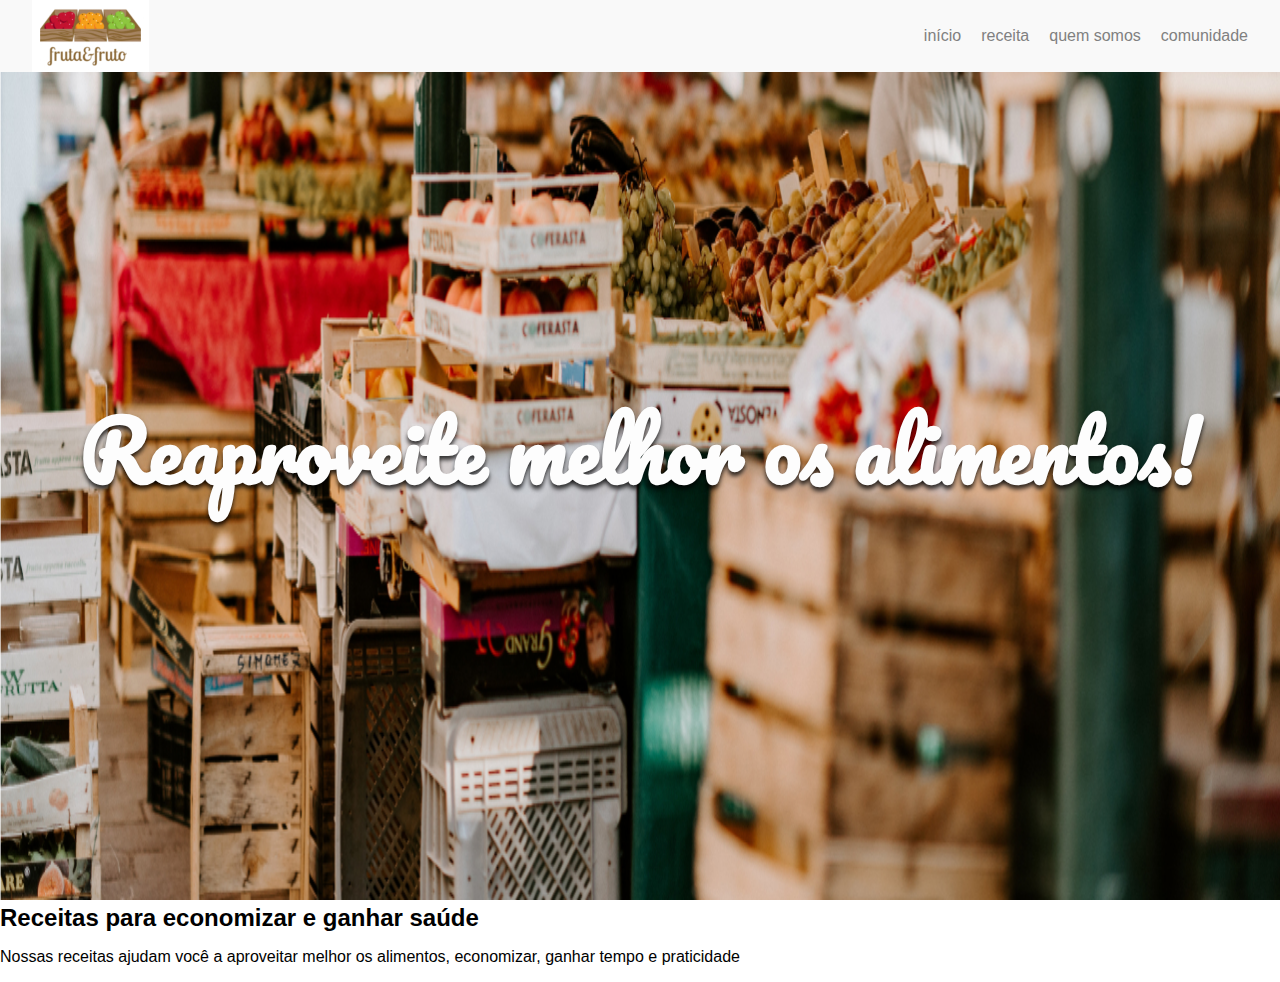
<file: arquitetura-css/index.html>
<!DOCTYPE html>
<html lang="en">
<head>
    <link href="https://fonts.googleapis.com/css?family=Pacifico&display=swap" rel="stylesheet">
    <meta charset="UTF-8">
    <meta name="viewport" content="width=device-width, initial-scale=1.0">
    <meta http-equiv="X-UA-Compatible" content="ie=edge">
    <title>Fruta & Fruto</title>
    <link rel="stylesheet" href="./assets/css/normalize.css">
    <link rel="stylesheet" href="./assets/css/reset.css">
    <link rel="stylesheet" href="./assets/css/cabecalho.css">
    <link rel="stylesheet" href="./assets/css/menu/menu-item.css">
    <link rel="stylesheet" href="./assets/css/menu/menu-link.css">
    <link rel="stylesheet" href="./assets/css/menu/menu-lista.css">
    <link rel="stylesheet" href="./assets/css/banner/banner-imagem.css">
    <link rel="stylesheet" href="./assets/css/banner/banner-titulo.css">
    <link rel="stylesheet" href="./assets/css/banner/banner.css">


</head>
<body>
    <!--cabeçalho-->
    <header class="cabecalho">
        <img class="logo" src="./assets/img/logo.jpg" alt="Fruta e Fruto"/>
        <nav class="menu">
            <ul class="menu__lista">
                <li class="menu__item"><a class="menu__link ativo" href="">Início</a></li>
                <li class="menu__item"><a class="menu__link ativo" href="">Receita</a></li>
                <li class="menu__item"><a class="menu__link ativo" href="">Quem somos</a></li>
                <li class="menu__item"><a class="menu__link ativo" href="">Comunidade</a></li>
                
            </ul>
        </nav>
    </header>
    <!--fim cabeçalho-->
    <section class="banner">
        <img class="banner__imagem"  src="./assets/img/banner.jpg" alt="">
        <h2 class="banner__titulo">Reaproveite melhor os alimentos!</h2>
    </section>

    <section class="sobre">
        <h2 class="sobre__titulo">Receitas para economizar e ganhar saúde</h2>
        <p class="sobre__descricao">Nossas receitas ajudam você a aproveitar melhor os alimentos, economizar, ganhar tempo e praticidade</p>
    </section>

</body>
</html>
</file>
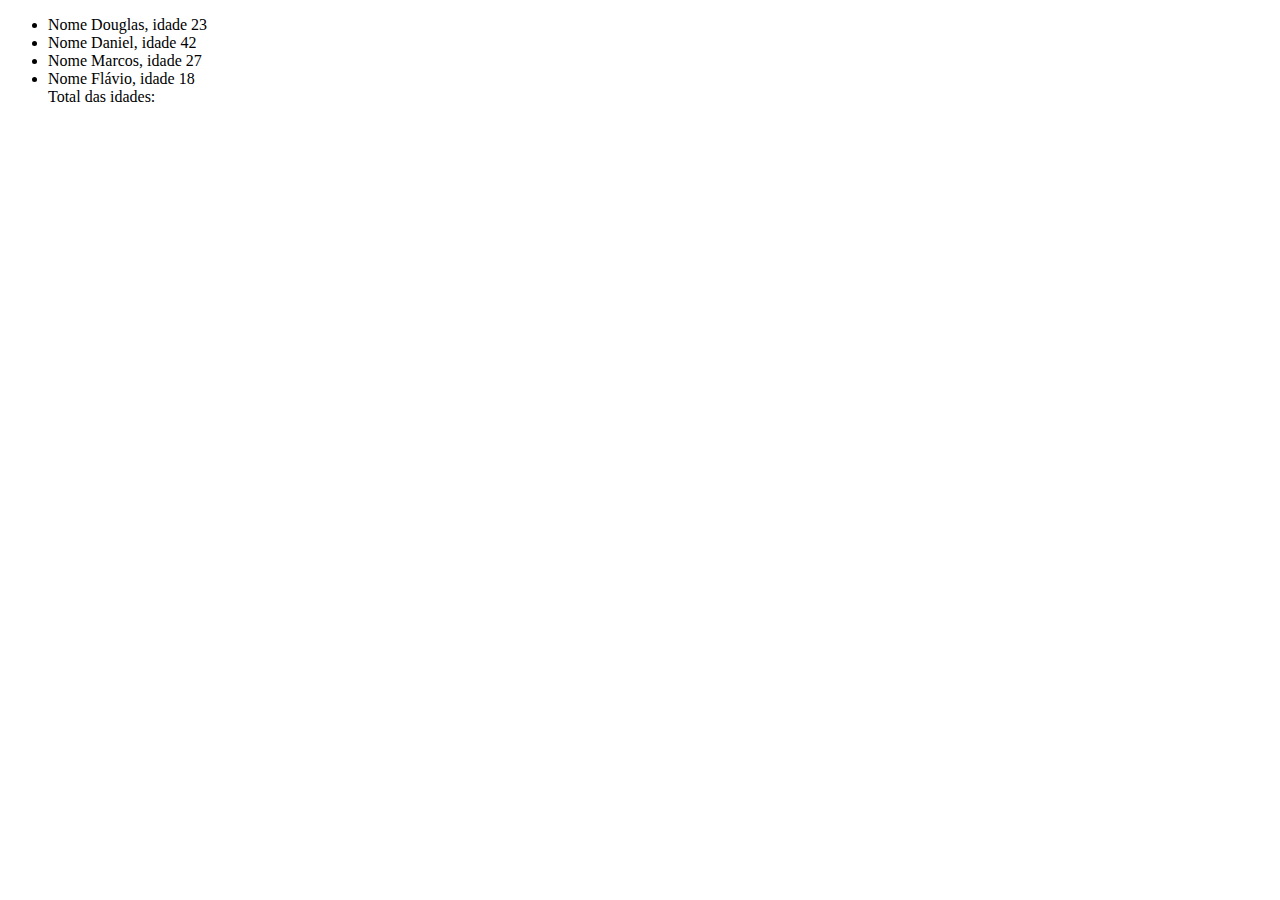
<file: exemplos extras/index.html>
<!DOCTYPE html>
<html lang="en">
<head>
    <meta charset="UTF-8">
    <meta name="viewport" content="width=device-width, initial-scale=1.0">
    <meta http-equiv="X-UA-Compatible" content="ie=edge">
    <title>Document</title>
</head>
<body>
    <!--codigo atual -->
    <ul>
        <li class="convidado">
            Nome <span class="nome">Douglas</span>,
            idade <span class="idade">23</span>
        </li>
        <li class="convidado">
            Nome <span class="nome">Daniel</span>,
            idade <span class="idade">42</span>
        </li>    
        <li class="convidado">
            Nome <span class="nome">Marcos</span>,
            idade <span class="idade">27</span>
        </li>    
        <li class="convidado">
            Nome <span class="nome">Flávio</span>,
            idade <span class="idade">18</span>
        </li>
    
        Total das idades: <span class="total"></span>
    </ul>
</body>
</html>
</file>
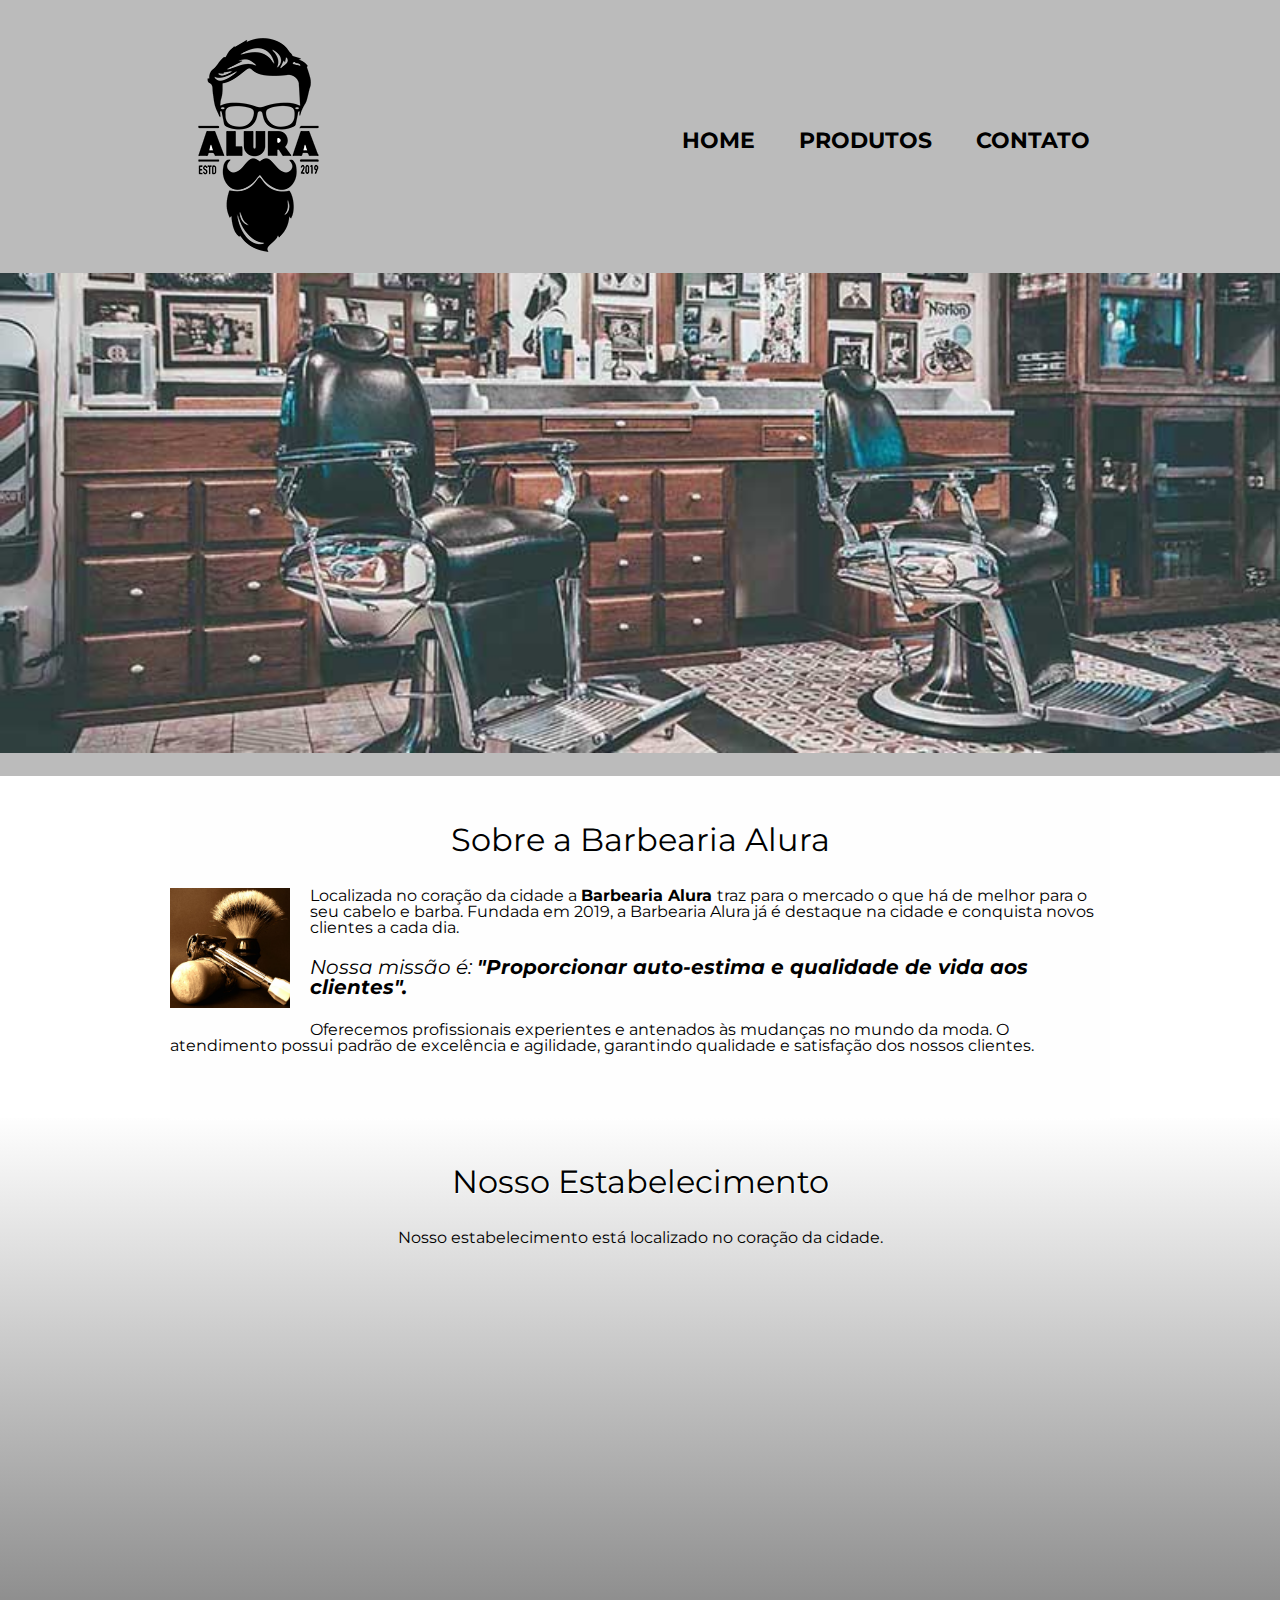
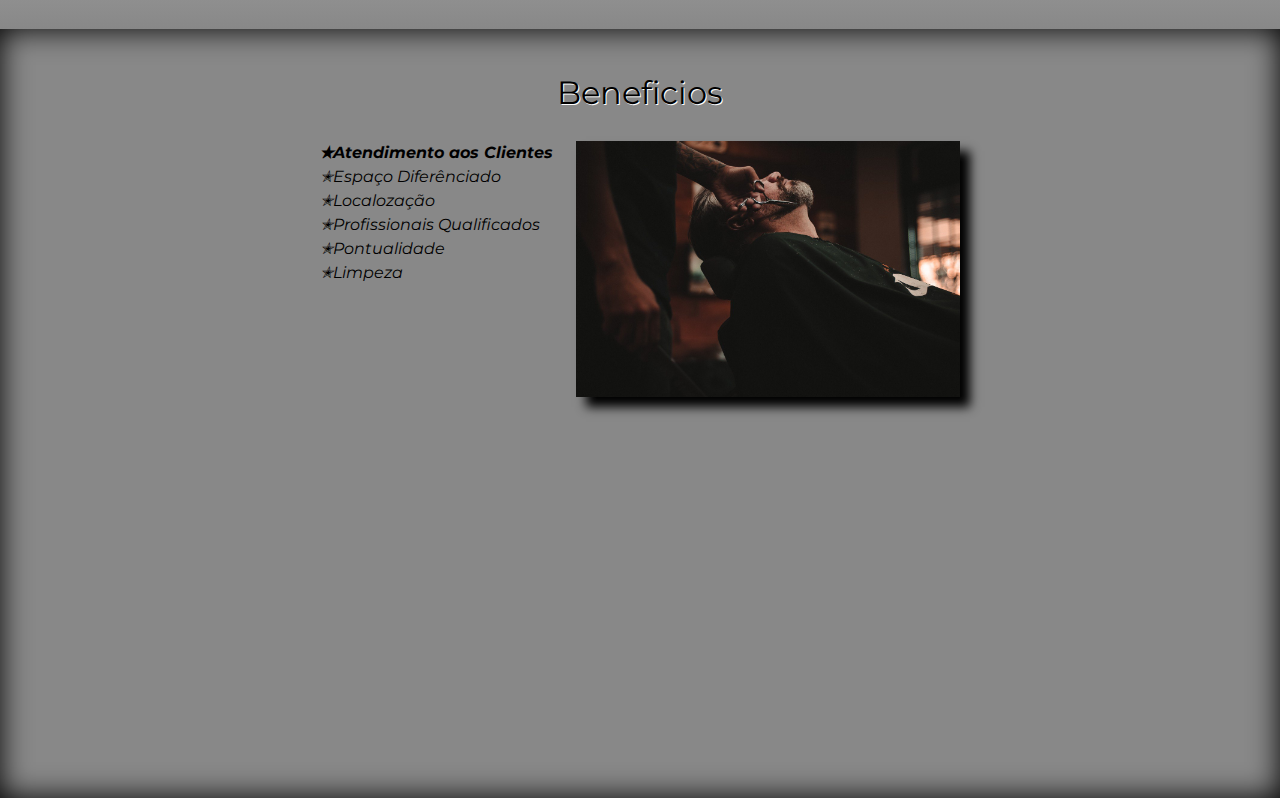
<file: Primeiro_projeto/index.html>
<!DOCTYPE html>
<html lang="pt">
<head>
    <meta charset="UTF-8">
    <meta name="viewport" content="width=device-width, initial-scale=1.0">
    <meta http-equiv="X-UA-Compatible" content="ie=edge">
    <link rel="stylesheet" href="reset.css">
    <link rel="stylesheet" href="style.css">
    <link href="https://fonts.googleapis.com/css?family=Montserrat&display=swap" rel="stylesheet">
    <title>Barbearia Alura</title>
</head>
<body>
    <!--cabeçalho--> 
    <div class="cabeçalho">
        <header>
            <div class="navegacao">
                <h1><img src="img-produtos/logo.png" alt="Logo da Barbearia Alura"></h1>
                <!--lincks das paginas-->
                <nav>
                    <ul>
                        <li><a href="index.html">Home</a> </li>
                        <li><a href="produtos.html">Produtos</a> </li>
                        <li><a href="contato.html"> Contato</a></li>
                    </ul>
                </nav>
             </div>
        </header>
    
       <!--imagem do topo-->
            <img class="banner" src="imagens/banner.jpg" alt="banner">
            <!--titulo principal-->
    
    </div>
                  
    <section class="principal">
        <h2 class="titulo-principal">Sobre a Barbearia Alura</h2> 
        
        <img class="utencilios" src="imagens/utensilios.jpg" alt="imagem-utencilios de um barbeiro">
        <!--Strong é negrito-->
        <p>Localizada no coração da cidade a <strong>Barbearia Alura </strong> traz 
            para o mercado o que há de melhor para o seu cabelo e barba.
            Fundada em 2019, a Barbearia Alura já é destaque na cidade e 
            conquista novos clientes a cada dia.
        </p> 
        <!--em é Italico-->
        <p class="missão"><em>Nossa missão é: <strong>"Proporcionar auto-estima e qualidade de vida aos 
            clientes".</strong> </em>
        </p>
        <p> Oferecemos profissionais experientes e antenados às mudanças no 
            mundo da moda. O atendimento possui padrão de excelência e agilidade, 
            garantindo qualidade e satisfação dos nossos clientes.
        </p>
    </section>
    <!-- inicio da linha de maps-->
    <section class="mapa">
        <h3 class="titulo-principal">Nosso Estabelecimento</h3>
        <p> Nosso estabelecimento está localizado no coração da cidade.</p>
        <!--mapa incorporado-->
        <div class="mapa-conteudo">
          <iframe src="https://www.google.com/maps/embed?pb=!1m18!1m12!1m3!1d3656.
            4484607118548!2d-46.63246469999999!3d-23.5882443!2m3!1f0!2f0!3f0!3m2!1i1024!2i768!
            4f13.1!3m3!1m2!1s0x94ce5a2b2ed7f3a1%3A0xab35da2f5ca62674!2sCaelum!5e0!3m2!1spt-BR!2sbr!
            4v1578239848648!5m2!1spt-BR!2sbr" width="100%" height="300" frameborder="0" style="border:0;" allowfullscreen="">
            </iframe>
        </div>
       

    </section>
        
    <section class="beneficios">
            <h3 class="titulo-principal">Beneficios</h3>
            <div class="conteudo-beneficios">
                <ul class="lista-beneficios">
                    <li class="itens">Atendimento aos Clientes</li>
                    <li class="itens">Espaço Diferênciado</li>
                    <li class="itens">Localozação</li>
                    <li class="itens">Profissionais Qualificados</li>
                    <li class="itens">Pontualidade</li>
                    <li class="itens">Limpeza</li>
                 </ul><img class="imagembeneficios" src="imagens/beneficios.jpg" alt="beneficios">
            </div>
        
            <div class="video">
                 <iframe width="560" height="315" src="https://www.youtube.com/embed/wcVVXUV0YUY" frameborder="0" allow="accelerometer; autoplay; encrypted-media; gyroscope; picture-in-picture" allowfullscreen>
                </iframe>
            </div>
    </section>

    

  
</body>
</html>
</file>
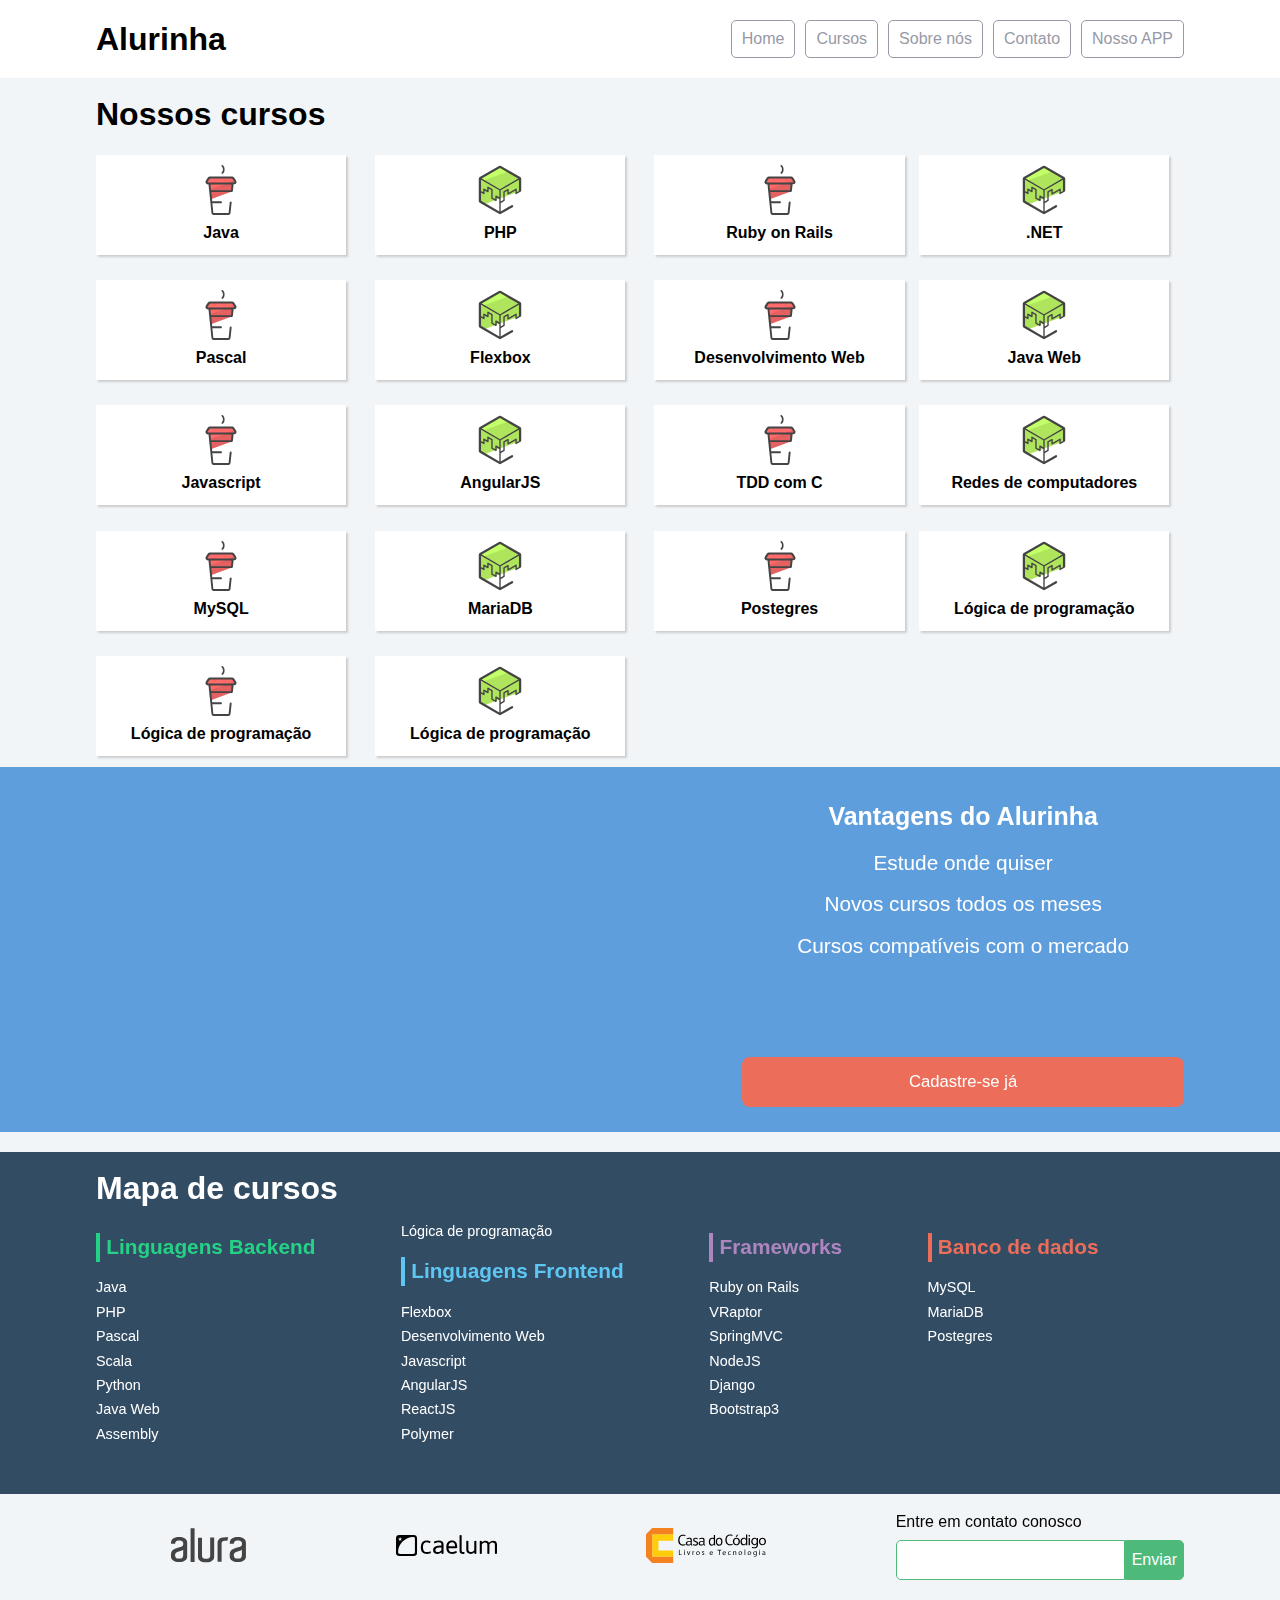
<file: projeto-alurinha-flexbox/index.html>
<!doctype html>
<html>
<head>
	<meta charset="utf-8">
	<meta name="viewport" content="width=device-width, initial-scale=1">
	<title>Alurinha | Cursos online</title>
	<link rel="stylesheet" href="css/reset.css">
	<link rel="stylesheet" href="css/style.css">
	<link rel="stylesheet" href="css/flexbox.css">
</head>
<body>

	<header class="cabecalhoPrincipal">
		<div class="container">
			<h1 class="cabecalhoPrincipal-titulo">
				<a href="#">Alurinha</a>
			</h1>

			<nav class="cabecalhoPrincipal-nav">
				<a class="cabecalhoPrincipal-nav-link" href="#">Home</a>
				<a class="cabecalhoPrincipal-nav-link" href="#">Cursos</a>
				<a class="cabecalhoPrincipal-nav-link" href="#">Sobre nós</a>
				<a class="cabecalhoPrincipal-nav-link" href="#">Contato</a>
				<a class="cabecalhoPrincipal-nav-link cabecalhoPrincipal-nav-link-app" href="#">Nosso APP</a>
			</nav>
		</div>

	</header>

	<main class="conteudoPrincipal">
		<div class="container">
			<h2 class="subtitulo">Nossos cursos</h2>

			<nav>
				<ul class="conteudoPrincipal-cursos">
					<li class="conteudoPrincipal-cursos-link"><a href="#">Java</a></li>
					<li class="conteudoPrincipal-cursos-link"><a href="#">PHP</a></li>
					<li class="conteudoPrincipal-cursos-link"><a href="#">Ruby on Rails</a></li>
					<li class="conteudoPrincipal-cursos-link"><a href="#">.NET</a></li>
					<li class="conteudoPrincipal-cursos-link"><a href="#">Pascal</a></li>
					<li class="conteudoPrincipal-cursos-link"><a href="#">Flexbox</a></li>
					<li class="conteudoPrincipal-cursos-link"><a href="#">Desenvolvimento Web</a></li>
					<li class="conteudoPrincipal-cursos-link"><a href="#">Java Web</a></li>
					<li class="conteudoPrincipal-cursos-link"><a href="#">Javascript</a></li>
					<li class="conteudoPrincipal-cursos-link"><a href="#">AngularJS</a></li>
					<li class="conteudoPrincipal-cursos-link"><a href="#">TDD com C</a></li>
					<li class="conteudoPrincipal-cursos-link"><a href="#">Redes de computadores</a></li>
					<li class="conteudoPrincipal-cursos-link"><a href="#">MySQL</a></li>
					<li class="conteudoPrincipal-cursos-link"><a href="#">MariaDB</a></li>
					<li class="conteudoPrincipal-cursos-link"><a href="#">Postegres</a></li>
					<li class="conteudoPrincipal-cursos-link"><a href="#">Lógica de programação</a></li>
					<li class="conteudoPrincipal-cursos-link"><a href="#">Lógica de programação</a></li>
					<li class="conteudoPrincipal-cursos-link"><a href="#">Lógica de programação</a></li>
				</ul>
			</nav>
		</div>

		<section class="videoSobre">
			<div class="container">
				<iframe class="videoSobre-video" width="560" height="315" src="https://www.youtube.com/embed/bIlOsJzBVaY?list=PLh2Y_pKOa4UcF1BYPJR3EIMRi3nWAUxIp" frameborder="0" allowfullscreen></iframe>
				
				<div class="videoSobre-sobre">
					<h2 class="videoSobre-sobre-title">Vantagens do Alurinha</h2>
					<ul class="videoSobre-sobre-list">
						<li class="videoSobre-sobre-item">Estude onde quiser</li>
						<li class="videoSobre-sobre-item">Novos cursos todos os meses</li>
						<li class="videoSobre-sobre-item">Cursos compatíveis com o mercado</li>
					</ul>
					<button class="videoSobre-button">Cadastre-se já</button>
				</div>
			</div>
		</section>

	</main>

	<footer class="rodapePrincipal">
		<div class="container">

			<section class="rodapePrincipal-navMap">
				<h3 class="subtitulo">Mapa de cursos</h3>
				<nav class="rodapePrincipal-navMap-list">

					<h4 class="navmap-list-title navmap-list-title-backend">Linguagens Backend</h4>
					<a class="rodapePrincipal-navMap-link" href="#">Java</a>
					<a class="rodapePrincipal-navMap-link" href="#">PHP</a>
					<a class="rodapePrincipal-navMap-link" href="#">Pascal</a>
					<a class="rodapePrincipal-navMap-link" href="#">Scala</a>
					<a class="rodapePrincipal-navMap-link" href="#">Python</a>
					<a class="rodapePrincipal-navMap-link" href="#">Java Web</a>
					<a class="rodapePrincipal-navMap-link" href="#">Assembly</a>
					<a class="rodapePrincipal-navMap-link" href="#">Lógica de programação</a>

					<h4 class="navmap-list-title navmap-list-title-frontend">Linguagens Frontend</h4>
					<a class="rodapePrincipal-navMap-link" href="#">Flexbox</a>
					<a class="rodapePrincipal-navMap-link" href="#">Desenvolvimento Web</a>
					<a class="rodapePrincipal-navMap-link" href="#">Javascript</a>
					<a class="rodapePrincipal-navMap-link" href="#">AngularJS</a>
					<a class="rodapePrincipal-navMap-link" href="#">ReactJS</a>
					<a class="rodapePrincipal-navMap-link" href="#">Polymer</a>
					
					<h4 class="navmap-list-title navmap-list-title-framework">Frameworks</h4>
					<a class="rodapePrincipal-navMap-link" href="#">Ruby on Rails</a>
					<a class="rodapePrincipal-navMap-link" href="#">VRaptor</a>
					<a class="rodapePrincipal-navMap-link" href="#">SpringMVC</a>
					<a class="rodapePrincipal-navMap-link" href="#">NodeJS</a>
					<a class="rodapePrincipal-navMap-link" href="#">Django</a>
					<a class="rodapePrincipal-navMap-link" href="#">Bootstrap3</a>

					<h4 class="navmap-list-title navmap-list-title-bancoDeDados">Banco de dados</h4>
					<a class="rodapePrincipal-navMap-link" href="#">MySQL</a>
					<a class="rodapePrincipal-navMap-link" href="#">MariaDB</a>
					<a class="rodapePrincipal-navMap-link" href="#">Postegres</a>

				</nav>
			</section>

		</div>

		<section class="rodapePrincipal-patrocinadores">
			<div class="container">
				<ul class="rodapePrincipal-patrocinadores-list">
					<li>
						<a class="rodapePrincipal-patrocinadores-list-link patrocinadores-list-link-alura" href="#">
							<img src="img/logos/alura.svg" alt="Logo da Alura">
						</a>
					</li>
					<li>
						<a class="rodapePrincipal-patrocinadores-list-link patrocinadores-list-link-caelum" href="#">
							<img src="img/logos/caelum.svg" alt="Logo da Caelum">
						</a>
					</li>
					<li>
						<a class="rodapePrincipal-patrocinadores-list-link patrocinadores-list-link-casaDoCodigo" href="#">
							<img src="img/logos/cdc.svg" alt="Logo da Casa do Código">
						</a>
					</li>
				</ul>
				<form class="rodapePrincipal-contatoForm" action="#">
					<fieldset>
						<legend class="rodapePrincipal-contatoForm-legend" for="email-contato">Entre em contato conosco</legend>
						<div class="rodapePrincipal-contatoForm-fieldset"> 
							<input class="rodapePrincipal-contatoForm-emailInput" type="email" name="email-contato" id="email-contato">
							<button class="rodapePrincipal-contatoForm-submit" type="submit">Enviar</button>
						</div>
					</fieldset>
				</form>
			</div>
		</section>
	</footer>

</body>
</html>
</file>
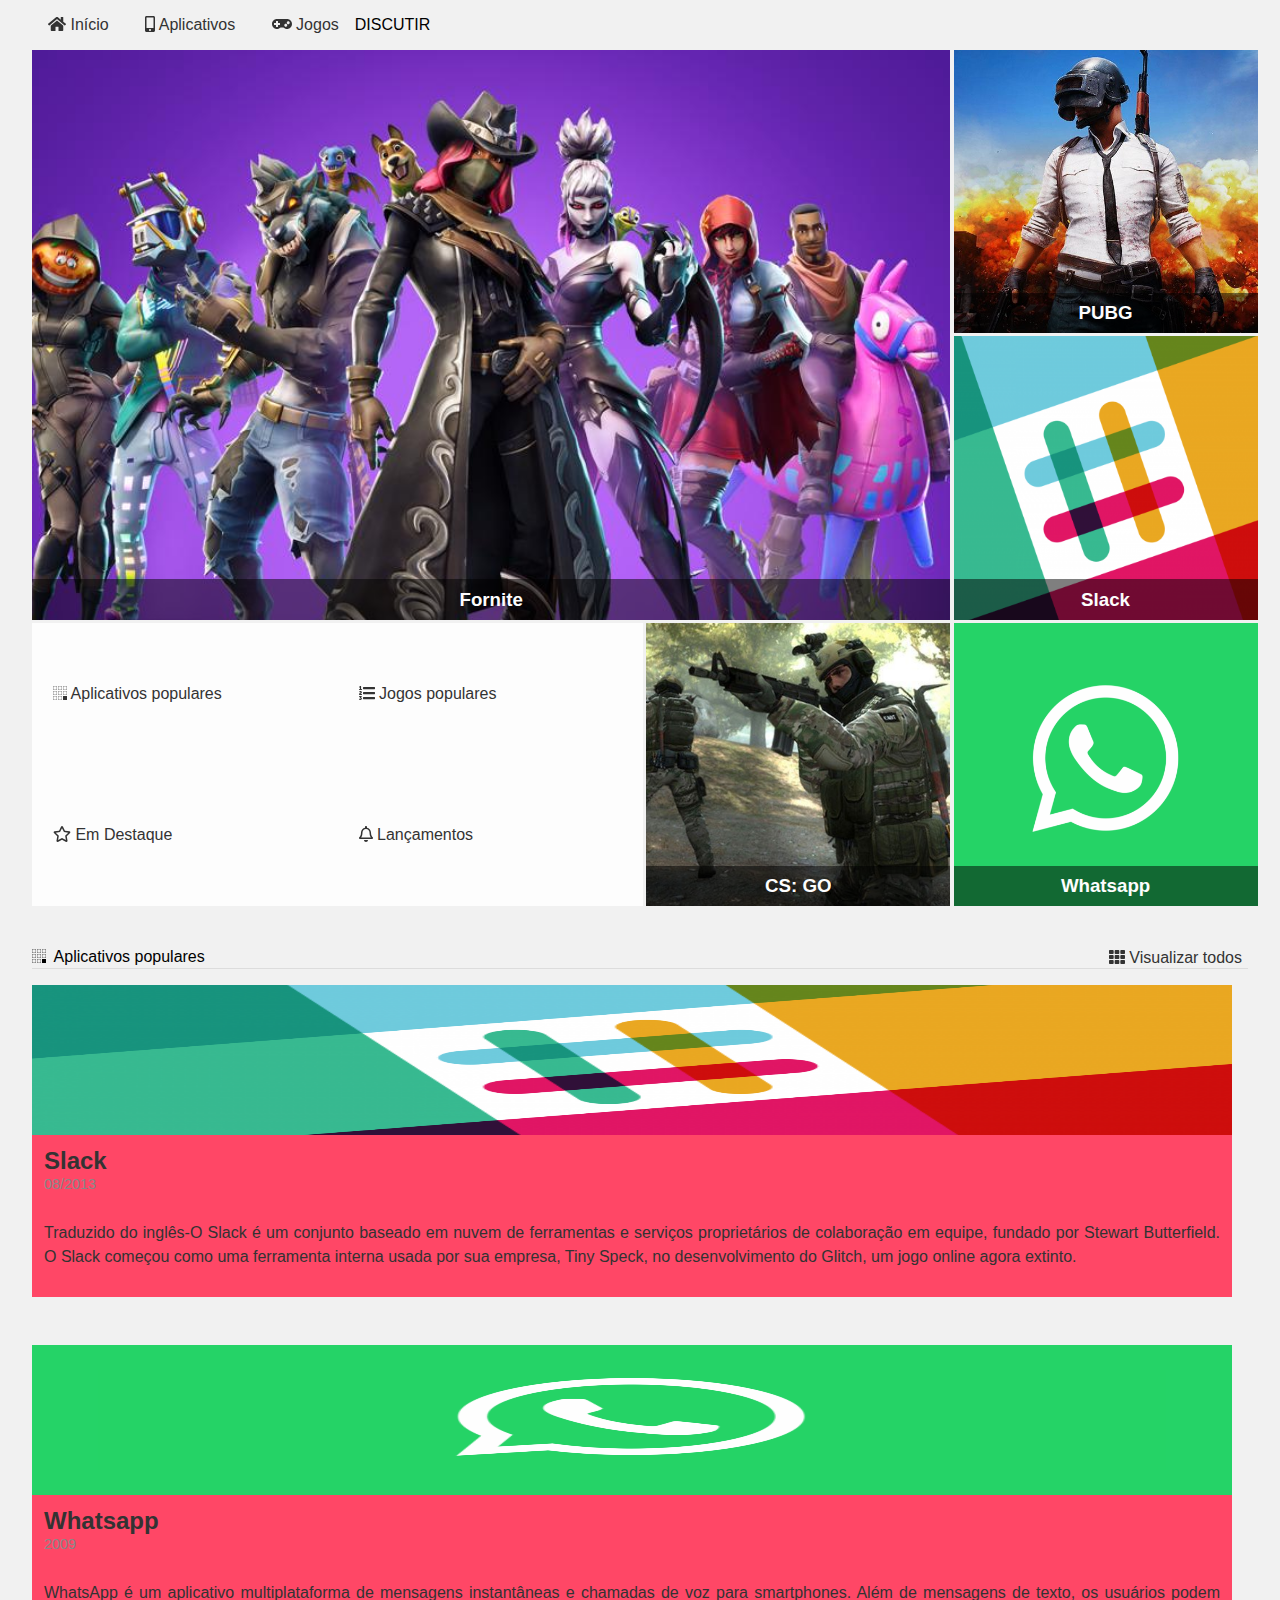
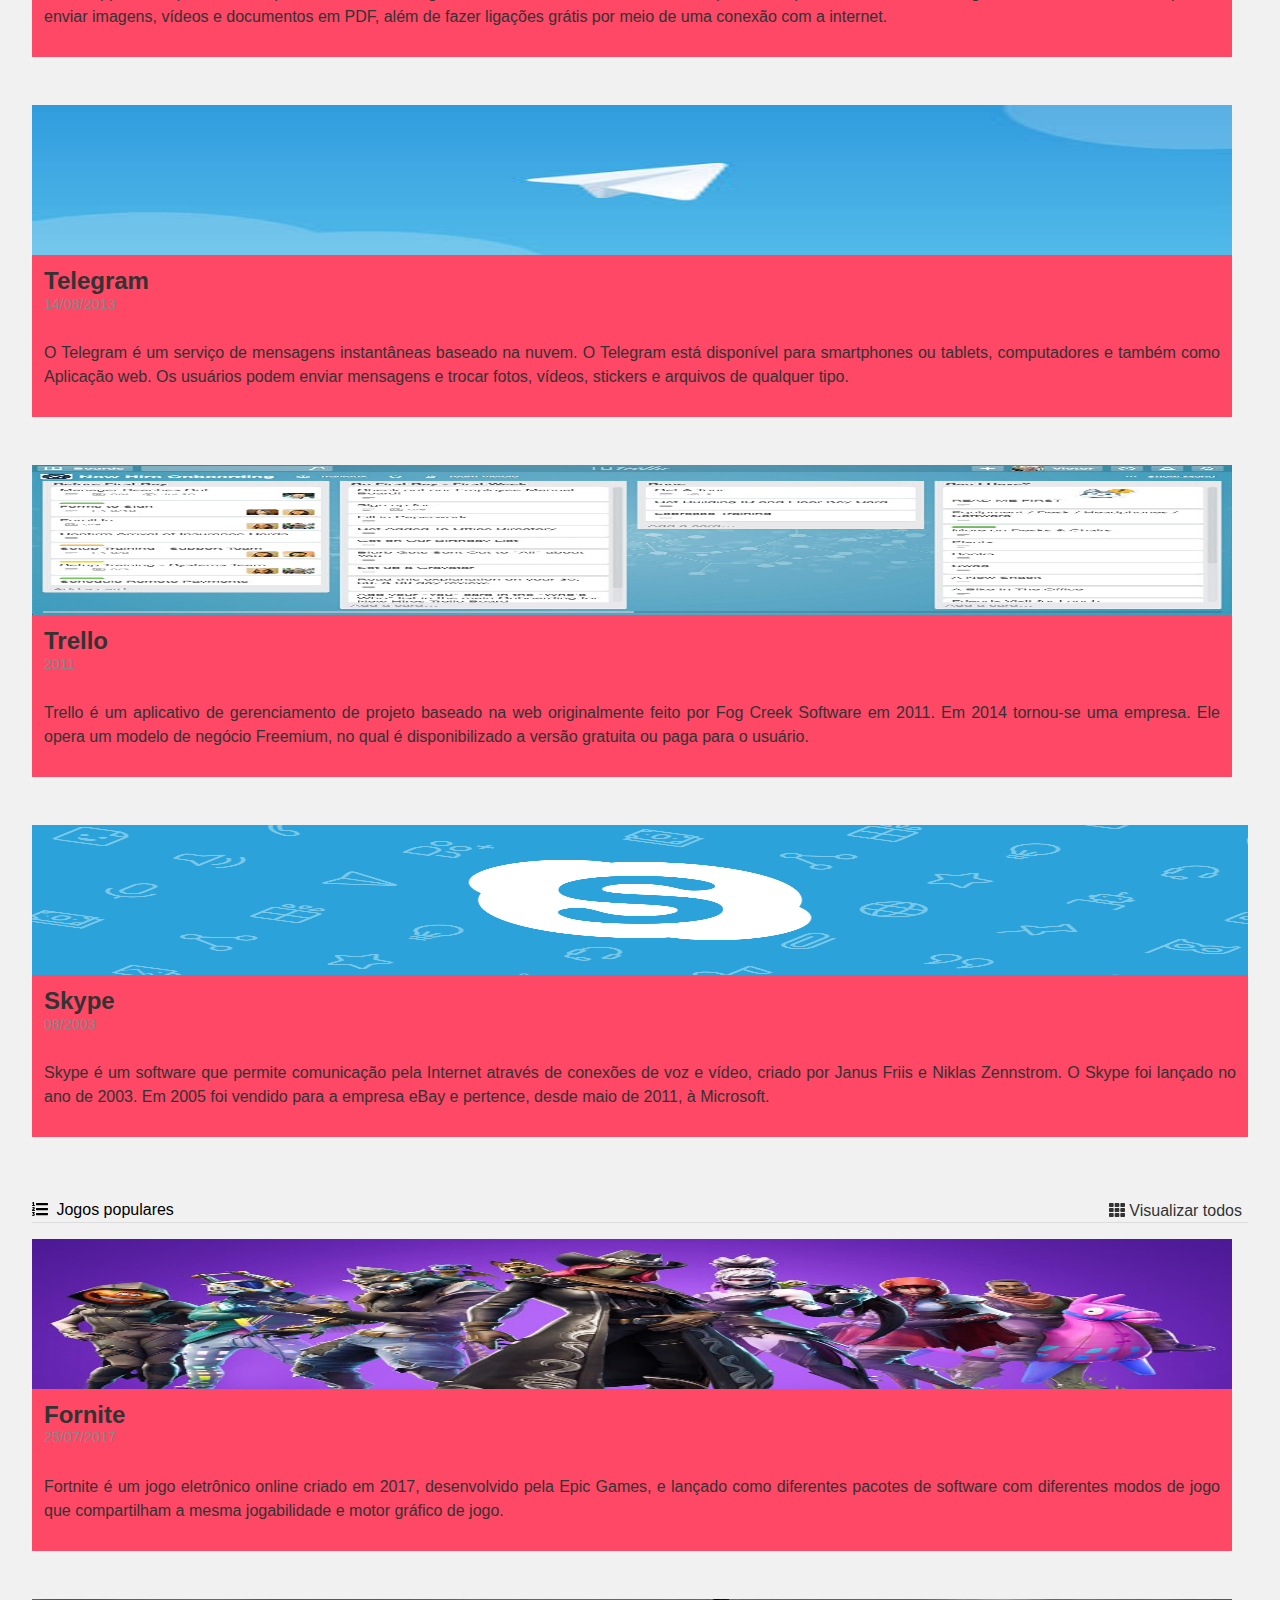
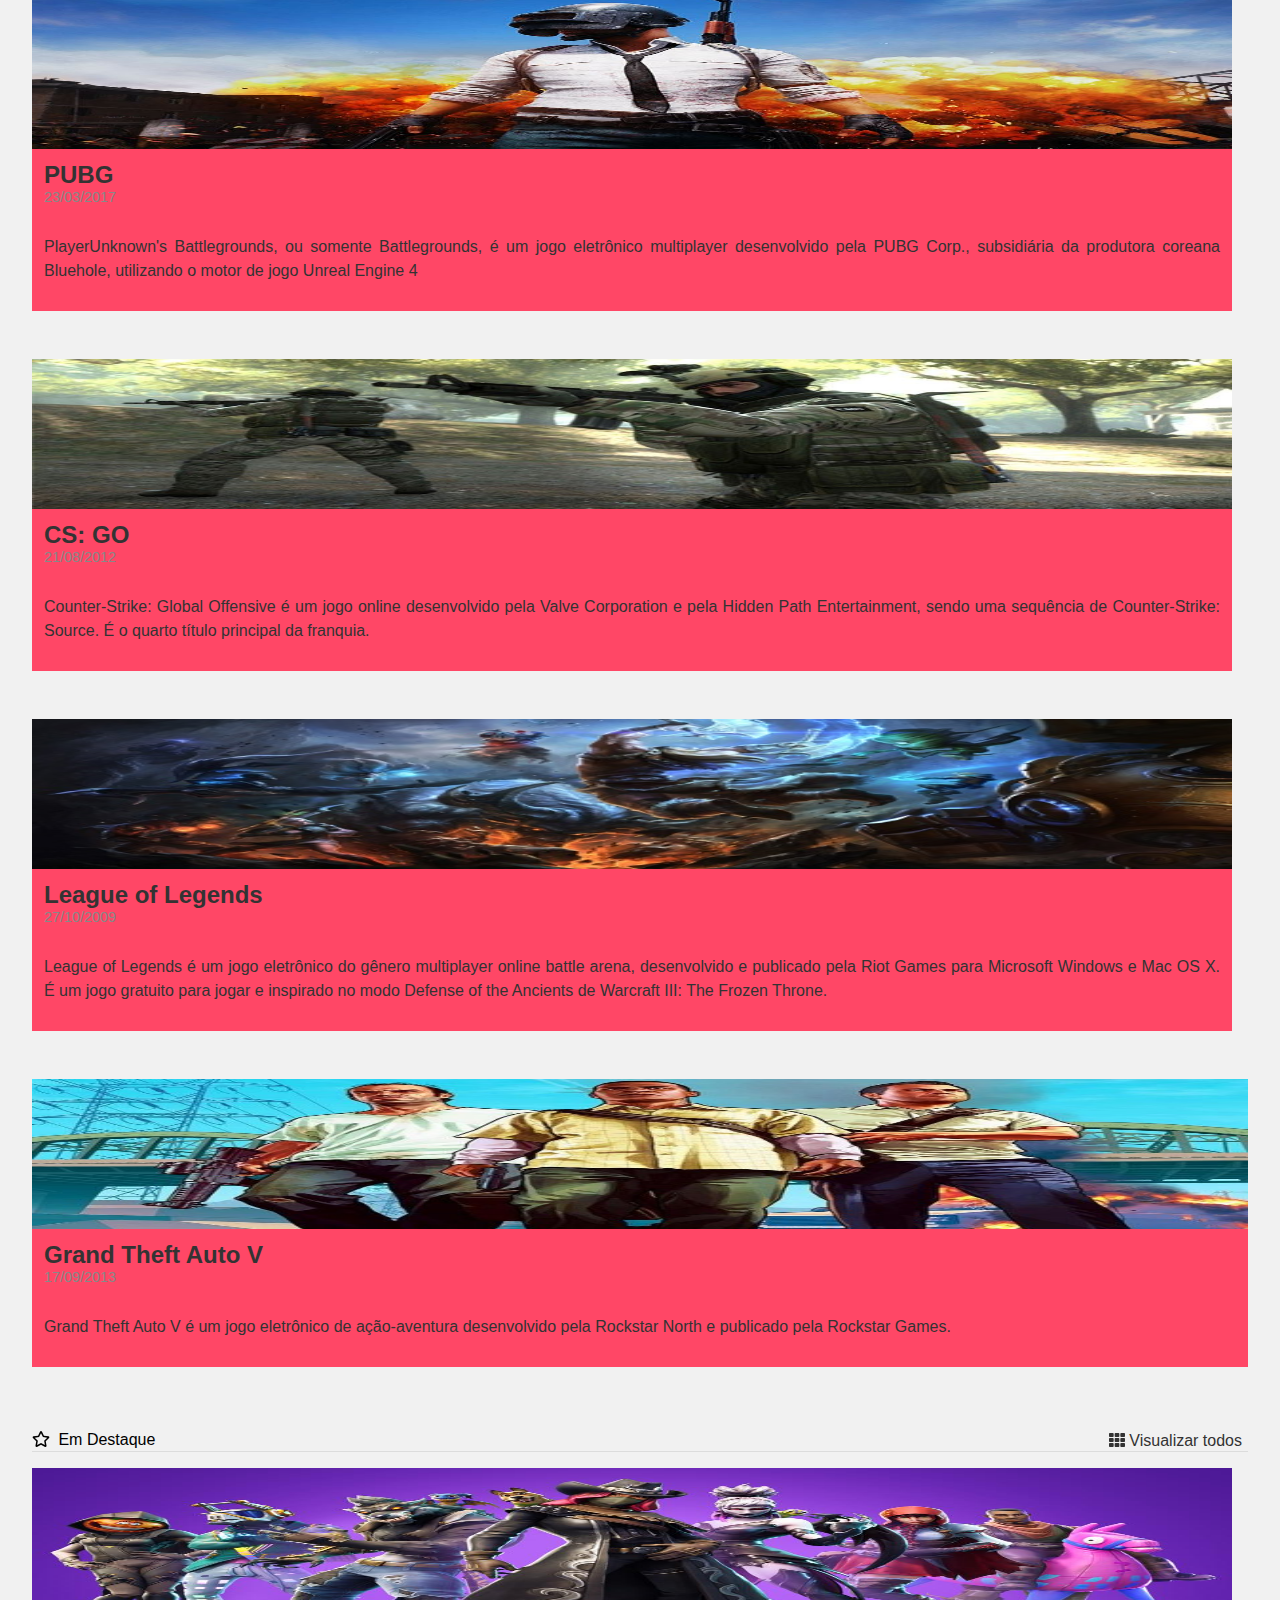
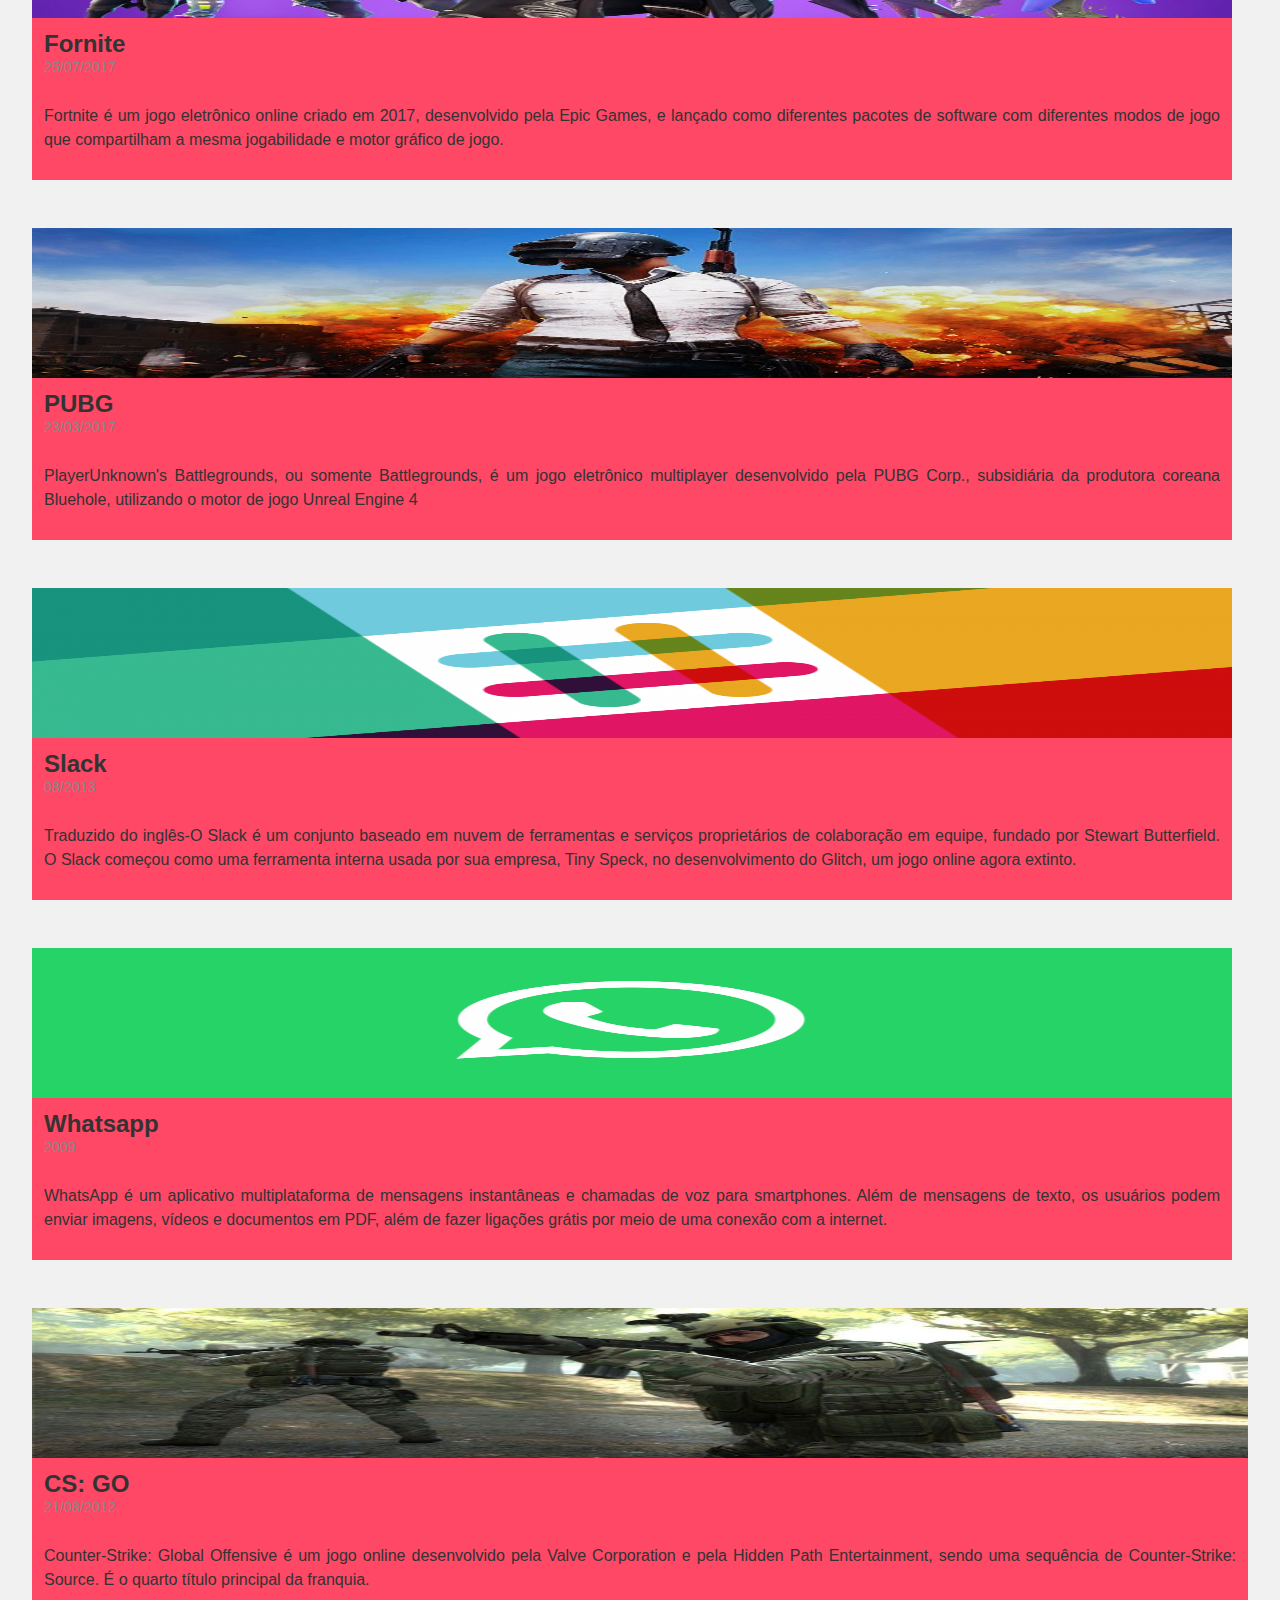
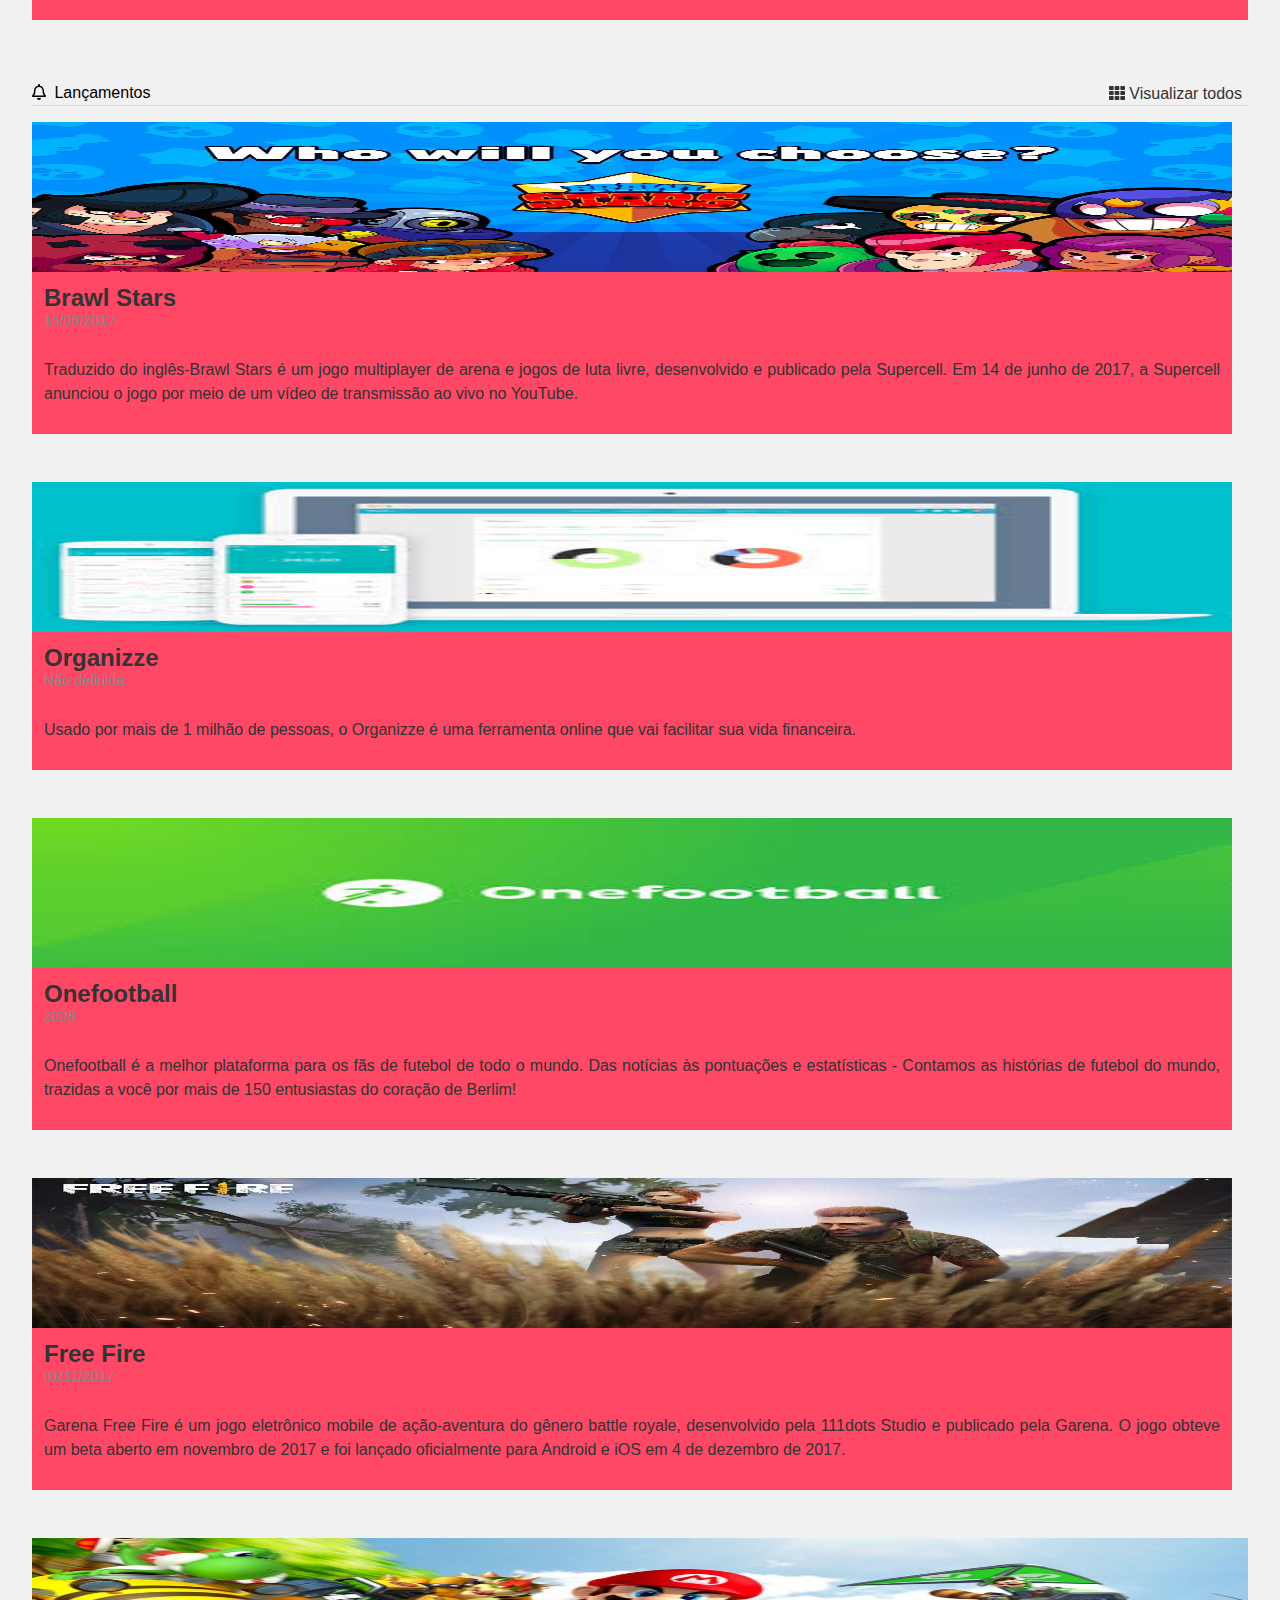
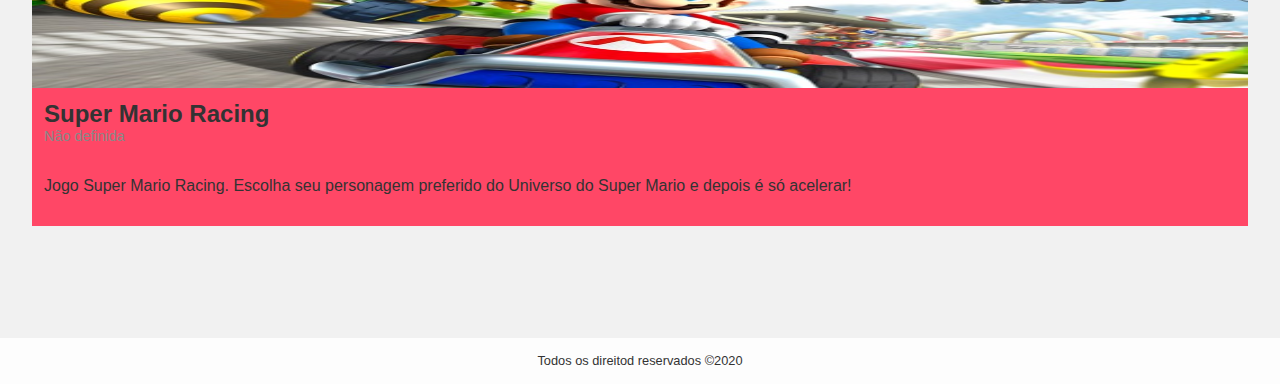
<file: projeto-site-jogos-grid/index.html>
<!DOCTYPE html>
<html lang="en">
<head>
    <meta charset="UTF-8">
    <meta name="viewport" content="width=device-width, initial-scale=1.0">
    <meta http-equiv="X-UA-Compatible" content="ie=edge">
    <title>Alura Store | Baixe nossos aplicativos e jogos</title>
    <link href="./assets/css/normalize.css" rel="stylesheet">
    <link href="./assets/css/reset.css" rel="stylesheet">
    <link href="./assets/css/style.css" rel="stylesheet">
    <link href="./assets/css/destaques.css" rel="stylesheet">
    <link href="./assets/css/populares.css" rel="stylesheet">
    <link href="./assets/css/menu.css" rel="stylesheet">
    <link href="./assets/css/responcivo.css" rel="stylesheet">
</head>
<body class="app">
    <header class="cabecalho">
        <nav class="menu">
            <ul class="menu__lista">
                <li class="menu__item">
                    <a class="menu__link ativo" href="#">
                        <i class="fas fa-home"></i>
                        Início
                    </a>
                    <a class="menu__link" href="#">
                        <i class="fas fa-mobile-alt"></i>
                        Aplicativos</a>
                    <a class="menu__link" href="#">
                        <i class="fas fa-gamepad"></i>
                        Jogos
                    </a>
                </li>
            </ul>
        </nav>
DISCUTIR
    </header>
    <main class="conteudo">
        <section class="destaques">
            <div class="destaques__principal caixa">
                <h3 class="destaques__titulo">Fornite</h3>
            </div>
            <div class="destaques__secundario caixa">
                <h3 class="destaques__titulo">PUBG</h3>
            </div>
            <div class="destaques__secundario caixa">
                <h3 class="destaques__titulo">Slack</h3>
            </div>
            <div class="destaques__secundario caixa">
                <h3 class="destaques__titulo">Whatsapp</h3>
            </div>
            <div class="destaques__secundario caixa">
                <h3 class="destaques__titulo">CS: GO</h3>
            </div>
            <div class="destaques__categorias">
                <ul class="destaques__categorias___lista">
                    <li class="destaques__categorias___item">
                        <a class="destaques__categorias___link" href="#">
        <i class="destaques__categorias___icone fab fa-buromobelexperte"></i>
            Aplicativos populares
            </a>
            </li>
            <li class="destaques__categorias___item">
            <a class="destaques__categorias___link" href="#">
                <i class="fas fa-list-ol"></i>
                Jogos populares
            </a>
            </li>
            <li class="destaques__categorias___item">
            <a class="destaques__categorias___link" href="#">
                <i class="far fa-star"></i>
                Em Destaque
            </a>
            </li>
            <li class="destaques__categorias___item">
            <a class="destaques__categorias___link" href="#">
                <i class="far fa-bell"></i>
                Lançamentos
            </a>
            </li>
            </ul>
            </div>
        </section>
        <section class="populares">
            <div class="populares__itens">
                <div class="populares__info">
                    <div class="populares__cabecalho">
                        <h4 class="populares__titulo">
                            <i class="populares__icone fab fa-buromobelexperte"></i>
                            Aplicativos populares
                        </h4>
                        <button class="populares__botao">
                            <i class="fas fa-th"></i>
                            Visualizar todos
                        </button>
                    </div>
                </div>
                <div class="populares__conteudo">
                    <div class="populares__card">
                        <img class="populares__card___imagem" src="./assets/img/slack.png">
                        <div class="populares__card___corpo">
                            <div class="populares__card___cabecalho">
                                <h5 class="populares__card___titulo">Slack</h5>
                                <time class="populares__card___data" datetime="2013-08-01">08/2013</time>
                            </div>
                            <div class="populares__card___descricao">
                                Traduzido do inglês-O Slack é um conjunto baseado em nuvem de ferramentas e serviços proprietários de colaboração em equipe, fundado por Stewart Butterfield. O Slack começou como uma ferramenta interna usada por sua empresa, Tiny Speck, no desenvolvimento do Glitch, um jogo online agora extinto.
                            </div>
                        </div>
                    </div>
                    <div class="populares__card">
                        <img class="populares__card___imagem" src="./assets/img/whatsapp.png">
                        <div class="populares__card___corpo">
                            <div class="populares__card___cabecalho">
                                <h5 class="populares__card___titulo">Whatsapp</h5>
                                <time class="populares__card___data" datetime="20090-01-01">2009</time>
                            </div>
                            <div class="populares__card___descricao">
                                WhatsApp é um aplicativo multiplataforma de mensagens instantâneas e chamadas de voz para smartphones. Além de mensagens de texto, os usuários podem enviar imagens, vídeos e documentos em PDF, além de fazer ligações grátis por meio de uma conexão com a internet.
                            </div>
                        </div>
                    </div>
                    <div class="populares__card">
                        <img class="populares__card___imagem" src="./assets/img/telegram.jpeg">
                        <div class="populares__card___corpo">
                            <div class="populares__card___cabecalho">
                                <h5 class="populares__card___titulo">Telegram</h5>
                                <time class="populares__card___data" datetime="2013-08-14">14/08/2013</time>
                            </div>
                            <div class="populares__card___descricao">
                                O Telegram é um serviço de mensagens instantâneas baseado na nuvem. O Telegram está disponível para smartphones ou tablets, computadores e também como Aplicação web. Os usuários podem enviar mensagens e trocar fotos, vídeos, stickers e arquivos de qualquer tipo.
                            </div>
                        </div>
                    </div>
                    <div class="populares__card">
                        <img class="populares__card___imagem" src="./assets/img/trello.jpg">
                        <div class="populares__card___corpo">
                            <div class="populares__card___cabecalho">
                                <h5 class="populares__card___titulo">Trello</h5>
                                <time class="populares__card___data" datetime="2011-01-01">2011</time>
                            </div>
                            <div class="populares__card___descricao">
                                Trello é um aplicativo de gerenciamento de projeto baseado na web originalmente feito por Fog Creek Software em 2011. Em 2014 tornou-se uma empresa. Ele opera um modelo de negócio Freemium, no qual é disponibilizado a versão gratuita ou paga para o usuário.
                            </div>
                        </div>
                    </div>
                    <div class="populares__card">
                        <img class="populares__card___imagem" src="./assets/img/skype.png">
                        <div class="populares__card___corpo">
                            <div class="populares__card___cabecalho">
                                <h5 class="populares__card___titulo">Skype</h5>
                                <time class="populares__card___data" datetime="2003-08-01">08/2003</time>
                            </div>
                            <div class="populares__card___descricao">
                                Skype é um software que permite comunicação pela Internet através de conexões de voz e vídeo, criado por Janus Friis e Niklas Zennstrom. O Skype foi lançado no ano de 2003. Em 2005 foi vendido para a empresa eBay e pertence, desde maio de 2011, à Microsoft.
                            </div>
                        </div>
                    </div>
                </div>
            </div>
            <div class="populares__itens">
                <div class="populares__info">
                    <div class="populares__cabecalho">
                        <h4 class="populares__titulo">
                            <i class="populares__icone fas fa-list-ol"></i>
                            Jogos populares
                        </h4>
                        <button class="populares__botao">
                            <i class="fas fa-th"></i>
                            Visualizar todos
                        </button>
                    </div>
                </div>
                <div class="populares__conteudo">
                    <div class="populares__card">
                        <img class="populares__card___imagem" src="./assets/img/fortnite.jpg">
                        <div class="populares__card___corpo">
                            <div class="populares__card___cabecalho">
                                <h5 class="populares__card___titulo">Fornite</h5>
                                <time class="populares__card___data" datetime="2017-07-25">25/07/2017</time>
                            </div>
                            <div class="populares__card___descricao">
                                Fortnite é um jogo eletrônico online criado em 2017, desenvolvido pela Epic Games, e lançado como diferentes pacotes de software com diferentes modos de jogo que compartilham a mesma jogabilidade e motor gráfico de jogo.
                            </div>
                        </div>
                    </div>
                    <div class="populares__card">
                        <img class="populares__card___imagem" src="./assets/img/pubg.jpg">
                        <div class="populares__card___corpo">
                            <div class="populares__card___cabecalho">
                                <h5 class="populares__card___titulo">PUBG</h5>
                                <time class="populares__card___data" datetime="2017-03-23">23/03/2017</time>
                            </div>
                            <div class="populares__card___descricao">
                                PlayerUnknown's Battlegrounds, ou somente Battlegrounds, é um jogo eletrônico multiplayer desenvolvido pela PUBG Corp., subsidiária da produtora coreana Bluehole, utilizando o motor de jogo Unreal Engine 4
                            </div>
                        </div>
                    </div>
                    <div class="populares__card">
                        <img class="populares__card___imagem" src="./assets/img/cs-go.jpg">
                        <div class="populares__card___corpo">
                            <div class="populares__card___cabecalho">
                                <h5 class="populares__card___titulo">CS: GO</h5>
                                <time class="populares__card___data" datetime="2012-08-21">21/08/2012</time>
                            </div>
                            <div class="populares__card___descricao">
                                Counter-Strike: Global Offensive é um jogo online desenvolvido pela Valve Corporation e pela Hidden Path Entertainment, sendo uma sequência de Counter-Strike: Source. É o quarto título principal da franquia.
                            </div>
                        </div>
                    </div>
                    <div class="populares__card">
                        <img class="populares__card___imagem" src="./assets/img/lol.jpg">
                        <div class="populares__card___corpo">
                            <div class="populares__card___cabecalho">
                                <h5 class="populares__card___titulo">League of Legends</h5>
                                <time class="populares__card___data" datetime="2009-10-27">27/10/2009</time>
                            </div>
                            <div class="populares__card___descricao">
                                League of Legends é um jogo eletrônico do gênero multiplayer online battle arena, desenvolvido e publicado pela Riot Games para Microsoft Windows e Mac OS X. É um jogo gratuito para jogar e inspirado no modo Defense of the Ancients de Warcraft III: The Frozen Throne.
                            </div>
                        </div>
                    </div>
                    <div class="populares__card">
                        <img class="populares__card___imagem" src="./assets/img/gta-v.jpg">
                        <div class="populares__card___corpo">
                            <div class="populares__card___cabecalho">
                                <h5 class="populares__card___titulo">Grand Theft Auto V</h5>
                                <time class="populares__card___data" datetime="2013-09-17">17/09/2013</time>
                            </div>
                            <div class="populares__card___descricao">
                                Grand Theft Auto V é um jogo eletrônico de ação-aventura desenvolvido pela Rockstar North e publicado pela Rockstar Games.
                            </div>
                        </div>
                    </div>
                </div>
            </div>
            <div class="populares__itens">
                <div class="populares__info">
                    <div class="populares__cabecalho">
                        <h4 class="populares__titulo">
                            <i class="populares__icone far fa-star"></i>
                            Em Destaque
                        </h4>
                        <button class="populares__botao">
                            <i class="fas fa-th"></i>
                            Visualizar todos
                        </button>
                    </div>
                </div>
                <div class="populares__conteudo">
                    <div class="populares__card">
                        <img class="populares__card___imagem" src="./assets/img/fortnite.jpg">
                        <div class="populares__card___corpo">
                            <div class="populares__card___cabecalho">
                                <h5 class="populares__card___titulo">Fornite</h5>
                                <time class="populares__card___data" datetime="2017-07-25">25/07/2017</time>
                            </div>
                            <div class="populares__card___descricao">
                                Fortnite é um jogo eletrônico online criado em 2017, desenvolvido pela Epic Games, e lançado como diferentes pacotes de software com diferentes modos de jogo que compartilham a mesma jogabilidade e motor gráfico de jogo.
                            </div>
                        </div>
                    </div>
                    <div class="populares__card">
                        <img class="populares__card___imagem" src="./assets/img/pubg.jpg">
                        <div class="populares__card___corpo">
                            <div class="populares__card___cabecalho">
                                <h5 class="populares__card___titulo">PUBG</h5>
                                <time class="populares__card___data" datetime="2017-03-23">23/03/2017</time>
                            </div>
                            <div class="populares__card___descricao">
                                PlayerUnknown's Battlegrounds, ou somente Battlegrounds, é um jogo eletrônico multiplayer desenvolvido pela PUBG Corp., subsidiária da produtora coreana Bluehole, utilizando o motor de jogo Unreal Engine 4
                            </div>
                        </div>
                    </div>
                    <div class="populares__card">
                        <img class="populares__card___imagem" src="./assets/img/slack.png">
                        <div class="populares__card___corpo">
                            <div class="populares__card___cabecalho">
                                <h5 class="populares__card___titulo">Slack</h5>
                                <time class="populares__card___data" datetime="2013-08-01">08/2013</time>
                            </div>
                            <div class="populares__card___descricao">
                                Traduzido do inglês-O Slack é um conjunto baseado em nuvem de ferramentas e serviços proprietários de colaboração em equipe, fundado por Stewart Butterfield. O Slack começou como uma ferramenta interna usada por sua empresa, Tiny Speck, no desenvolvimento do Glitch, um jogo online agora extinto.
                            </div>
                        </div>
                    </div>
                    <div class="populares__card">
                        <img class="populares__card___imagem" src="./assets/img/whatsapp.png">
                        <div class="populares__card___corpo">
                            <div class="populares__card___cabecalho">
                                <h5 class="populares__card___titulo">Whatsapp</h5>
                                <time class="populares__card___data" datetime="20090-01-01">2009</time>
                            </div>
                            <div class="populares__card___descricao">
                                WhatsApp é um aplicativo multiplataforma de mensagens instantâneas e chamadas de voz para smartphones. Além de mensagens de texto, os usuários podem enviar imagens, vídeos e documentos em PDF, além de fazer ligações grátis por meio de uma conexão com a internet.
                            </div>
                        </div>
                    </div>
                    <div class="populares__card">
                        <img class="populares__card___imagem" src="./assets/img/cs-go.jpg"> 
                        <div class="populares__card___corpo">
                            <div class="populares__card___cabecalho">
                                <h5 class="populares__card___titulo">CS: GO</h5>
                                <time class="populares__card___data" datetime="2012-08-21">21/08/2012</time>
                            </div>
                            <div class="populares__card___descricao">
                                Counter-Strike: Global Offensive é um jogo online desenvolvido pela Valve Corporation e pela Hidden Path Entertainment, sendo uma sequência de Counter-Strike: Source. É o quarto título principal da franquia.
                            </div>
                        </div>
                    </div>
                </div>
            </div>
            <div class="populares__itens">
                <div class="populares__info">
                    <div class="populares__cabecalho">
                        <h4 class="populares__titulo">
                            <i class="populares__icone far fa-bell"></i>
                            Lançamentos
                        </h4>
                        <button class="populares__botao">
                            <i class="fas fa-th"></i>
                            Visualizar todos
                        </button>
                    </div>
                </div>
                <div class="populares__conteudo">
                    <div class="populares__card">
                        <img class="populares__card___imagem" src="./assets/img/brawl-stars.jpg"> 
                        <div class="populares__card___corpo">
                            <div class="populares__card___cabecalho">
                                <h5 class="populares__card___titulo">Brawl Stars</h5>
                                <time class="populares__card___data" datetime="2017-06-15">15/06/2017</time>
                            </div>
                            <div class="populares__card___descricao">
                                Traduzido do inglês-Brawl Stars é um jogo multiplayer de arena e jogos de luta livre, desenvolvido e publicado pela Supercell. Em 14 de junho de 2017, a Supercell anunciou o jogo por meio de um vídeo de transmissão ao vivo no YouTube.
                            </div>
                        </div>
                    </div>
                    <div class="populares__card">
                        <img class="populares__card___imagem" src="./assets/img/organizze.jpeg"> 
                        <div class="populares__card___corpo">
                            <div class="populares__card___cabecalho">
                                <h5 class="populares__card___titulo">Organizze</h5>
                                <time class="populares__card___data" datetime="">Não definida</time>
                            </div>
                            <div class="populares__card___descricao">
                                Usado por mais de 1 milhão de pessoas, o Organizze é uma ferramenta online que vai facilitar sua vida financeira.  
                            </div>
                        </div>
                    </div>
                    <div class="populares__card">
                        <img class="populares__card___imagem" src="./assets/img/onefotball.jpeg"> 
                        <div class="populares__card___corpo">
                            <div class="populares__card___cabecalho">
                                <h5 class="populares__card___titulo">Onefootball</h5>
                                <time class="populares__card___data" datetime="2008-01-01">2008</time>
                            </div>
                            <div class="populares__card___descricao">
                                Onefootball é a melhor plataforma para os fãs de futebol de todo o mundo. Das notícias às pontuações e estatísticas - Contamos as histórias de futebol do mundo, trazidas a você por mais de 150 entusiastas do coração de Berlim!
                            </div>
                        </div>
                    </div>
                    <div class="populares__card">
                        <img class="populares__card___imagem" src="./assets/img/free-fire.jpg"> 
                        <div class="populares__card___corpo">
                            <div class="populares__card___cabecalho">
                                <h5 class="populares__card___titulo">Free Fire</h5>
                                <time class="populares__card___data" datetime="2017-11-01">01/11/2017</time>
                            </div>
                            <div class="populares__card___descricao">
                                Garena Free Fire é um jogo eletrônico mobile de ação-aventura do gênero battle royale, desenvolvido pela 111dots Studio e publicado pela Garena. O jogo obteve um beta aberto em novembro de 2017 e foi lançado oficialmente para Android e iOS em 4 de dezembro de 2017.
                            </div>
                        </div>
                    </div>
                    <div class="populares__card">
                        <img class="populares__card___imagem" src="./assets/img/mario-kart.jpg"> 
                        <div class="populares__card___corpo">
                            <div class="populares__card___cabecalho">
                                <h5 class="populares__card___titulo">Super Mario Racing</h5>
                                <time class="populares__card___data" datetime="">Não definida</time>
                            </div>
                            <div class="populares__card___descricao">
                                Jogo Super Mario Racing. Escolha seu personagem preferido do Universo do Super Mario e depois é só acelerar!
                            </div>
                        </div>
                    </div>
                </div>
            </div>
        </section>
    </main>
    <footer class="rodape">Todos os direitod reservados &copy;2020</footer>
    <script src="./assets/js/fontawesome.all.min.js"></script>
</body>
</html>
</file>
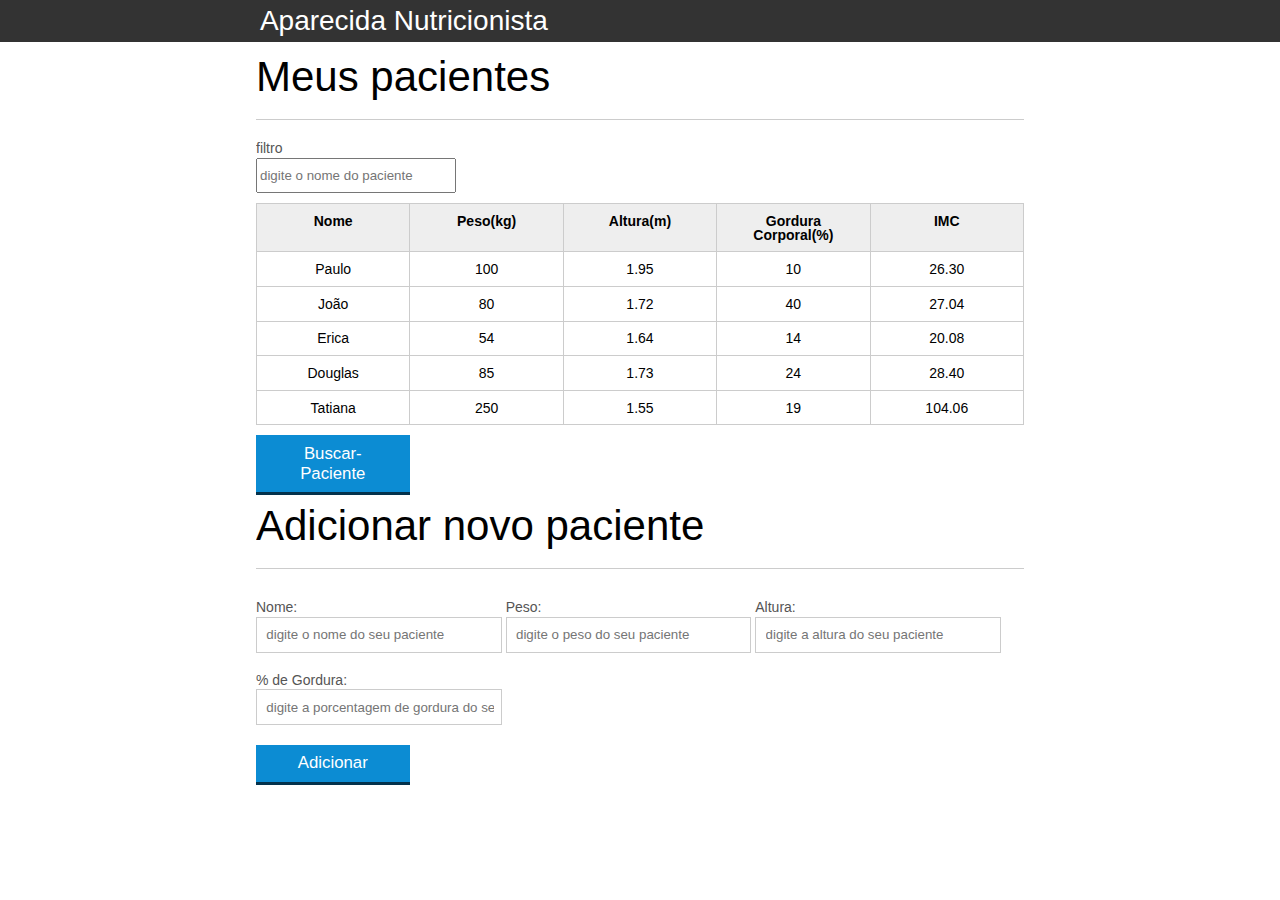
<file: projeto_2/index.html>
<!DOCTYPE html>
<html lang="pt-br">
	<head>
		<meta charset="UTF-8">
		<title>Aparecida Nutrição</title>
		<link rel="icon" href="favicon.ico" type="image/x-icon">
		<link rel="stylesheet" type="text/css" href="css/reset.css">
		<link rel="stylesheet" type="text/css" href="css/index.css">

	</head>
	<body>

		<header>
			<div class="container">
				<h1 class="titulo">Aparecida Nutrição</h1>
			</div>
		</header>
		<main>
			<section class="container">
				<h2>Meus pacientes</h2>
				<label for="filtrar-tabela">filtro</label>
				<input type="text" name="filtro" id="filtrar-tabela" placeholder="digite o nome do paciente">
				
				<table>
					<thead>
						<tr>
							<th>Nome</th>
							<th>Peso(kg)</th>
							<th>Altura(m)</th>
							<th>Gordura Corporal(%)</th>
							<th>IMC</th>
						</tr>
					</thead>
					<tbody id="tabela-pacientes" >
						<tr class="paciente"id="primeiro-paciente" >
							<td class="info-nome">Paulo</td>
							<td class="info-peso">100</td>
							<td class="info-altura">1.95</td>
							<td class="info-gordura">10</td>
							<td class="info-imc">0</td>
						</tr>

						<tr class="paciente" >
							<td class="info-nome">João</td>
							<td class="info-peso">80</td>
							<td class="info-altura">1.72</td>
							<td class="info-gordura">40</td>
							<td class="info-imc">0</td>
						</tr>

						<tr class="paciente" >
							<td class="info-nome">Erica</td>
							<td class="info-peso">54</td>
							<td class="info-altura">1.64</td>
							<td class="info-gordura">14</td>
							<td class="info-imc">0</td>
						</tr>

						<tr class="paciente">
							<td class="info-nome">Douglas</td>
							<td class="info-peso">85</td>
							<td class="info-altura">1.73</td>
							<td class="info-gordura">24</td>
							<td class="info-imc">0</td>
						</tr>
						<tr class="paciente" >
							<td class="info-nome">Tatiana</td>
							<td class="info-peso">250</td>
							<td class="info-altura">1.55</td>
							<td class="info-gordura">19</td>
							<td class="info-imc">0</td>
						</tr>
					</tbody>
				</table>
				<span id="erro-ajax" class="invisivel">Erro ao buscar os pacientes.</span>
				<button id="buscar-pacientes" class="botao bto-principal">Buscar-Paciente</button>

			</section>
		</main>

		<!-- Formulario de prenchimento -->
<section class="container">
	<h2 id="titulo-form">Adicionar novo paciente</h2>
	<ul id="mensagem-erro">
		
	</ul> 
    <form id="form-adiciona">
        <div class="grupo">
            <label for="nome">Nome:</label>
            <input id="nome" name="nome" type="text" placeholder="digite o nome do seu paciente" class="campo">
        </div>
        <div class="grupo">
            <label for="peso">Peso:</label>
            <input id="peso" name="peso" type="text" placeholder="digite o peso do seu paciente" class="campo campo-medio">
        </div>
        <div class="grupo">
            <label for="altura">Altura:</label>
            <input id="altura" name="altura" type="text" placeholder="digite a altura do seu paciente" class="campo campo-medio">
        </div>
        <div class="grupo">
            <label for="gordura">% de Gordura:</label>
            <input id="gordura" type="text" placeholder="digite a porcentagem de gordura do seu paciente" class="campo campo-medio">
        </div>

        <button id="adicionar-paciente" class="botao bto-principal">Adicionar</button>
    </form>
</section>
<!--Inportação do javaScript aqui-->
<script src="js/calula-imc.js"></script>
<script src="js/form.js"></script>
<script src="js/remover-paciente.js"></script>
<script src="js/filtro-tabela.js"></script>
<script src="js/buscar-paciente.js"></script>

	</body>
</html>
</file>
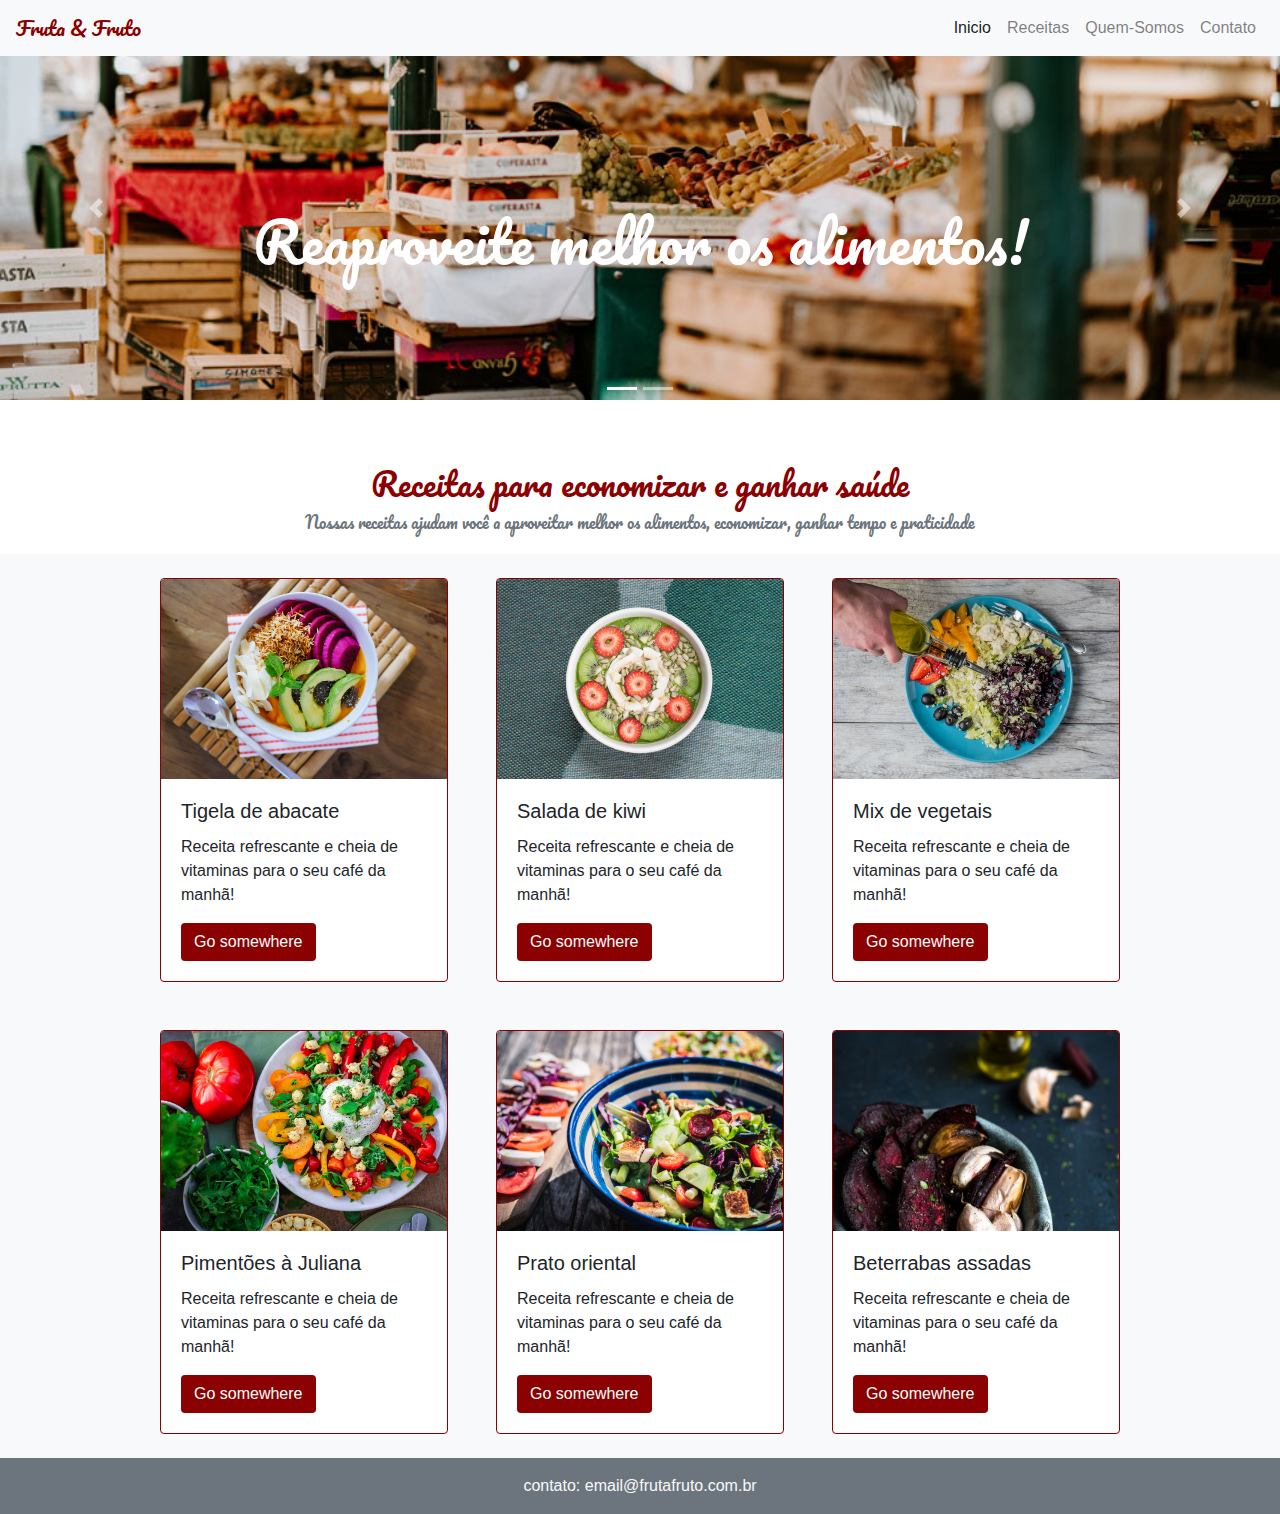
<file: alura-bootstrap4-master/projeto-base/index.html>
<!DOCTYPE html>
<html>

<head>
  <meta charset="utf-8">
  <meta name="viewport" content="width=device-width, initial-scale=1">
  <title>fruta e fruto</title>
  <link href="https://fonts.googleapis.com/css?family=Pacifico&display=swap" rel="stylesheet">
  <link rel="stylesheet" href="https://stackpath.bootstrapcdn.com/bootstrap/4.4.1/css/bootstrap.min.css" integrity="sha384-Vkoo8x4CGsO3+Hhxv8T/Q5PaXtkKtu6ug5TOeNV6gBiFeWPGFN9MuhOf23Q9Ifjh" crossorigin="anonymous">
  <link rel="stylesheet" type="text/css" href="src/style.css">
</head>

<body>

    <!--navegação-->
    <header>
        <nav class="navbar navbar-expand-lg navbar-light bg-light fixed-top ">
        <a class="navbar-brand fonte-titulo cor-especial" href="#">Fruta & Fruto</a>
        <button class="navbar-toggler" type="button" data-toggle="collapse" data-target="#navbarNavAltMarkup" aria-controls="navbarNavAltMarkup" aria-expanded="false" aria-label="Toggle navigation">
          <span class="navbar-toggler-icon"></span>
        </button>
        <div class="collapse navbar-collapse justify-content-end " id="navbarNavAltMarkup">
          
          <ul class="navbar-nav">
            <li><a class="nav-item nav-link active" href="#">Inicio <span class="sr-only">(current)</span></a></li>
            <li><a class="nav-item nav-link" href="#">Receitas</a></li>
            <li><a class="nav-item nav-link" href="#">Quem-Somos</a></li>
            <li><a class="nav-item nav-link "data-toggle="modal" data-target="#modal-contato" href="#">Contato</a></li> 
          </ul>
        </div>
      </nav>
    </header>
  <main>  
  <!--carrrosel-->
    <section class="carrosssel">
      <div id="carouselExampleCaptions" class="carousel slide" data-ride="carousel">
        <ol class="carousel-indicators">
          <li data-target="#carouselExampleCaptions" data-slide-to="0" class="active"></li>
          <li data-target="#carouselExampleCaptions" data-slide-to="1"></li>
        </ol>
      <div class="carousel-inner">
        <div class="carousel-item active">
         <figure>
           <img src="./src/img/carrossel-img1.jpg" class="d-block w-100 imagem-carrossel" alt="carrossel-img1">
         </figure>          
          <div class="carousel-caption d-none d-md-block h-50">
            <h1 class="titulo display-4">Reaproveite melhor os alimentos!</h1>
          </div>
        </div>
        <div class="carousel-item">
          <figure>
            <img src="./src/img/carrossel-img2.jpg" class="d-block w-100 imagem-carrossel" alt="carrossel-img2">
          </figure>          
          <div class="carousel-caption d-none d-md-block h-50">
            <h1 class="titulo display-4" >Economize e ganhe em saúde!</h1>
          </div>
        </div>
      </div>
      <a class="carousel-control-prev" href="#carouselExampleCaptions" role="button"data-interval="5000" data-slide="prev">
        <span class="carousel-control-prev-icon" aria-hidden="true"></span>
        <span class="sr-only">Previous</span>
      </a>
      <a class="carousel-control-next" href="#carouselExampleCaptions" role="button" data-slide="next">
        <span class="carousel-control-next-icon" aria-hidden="true"></span>
        <span class="sr-only">Next</span>
      </a>
    </div>
    <!--titulopós carrossel-->
      <section class="titulo">
        <h2 class="text-center fonte-titulo cor-especial pt-5">Receitas para economizar e ganhar saúde</h2>
        <p class="text-center text-secondary pb-1">Nossas receitas ajudam você a aproveitar melhor os alimentos, economizar, ganhar tempo e praticidade</p>
      </section>
     
    </section>

  <!--conteudos cards-->
    <section class="container-fluid bg-light" id="receitas">
      <div class="row justify-content-center">
        <article class="card card-largura p-0 m-4  col-auto" >
          <img class="card-img-top cards-tamanho-imagem" src="src/img/receita-abacate.jpg" alt="tigela com salada de abacate, vista superior">
          <div class="card-body">
            <h5 class="card-title">Tigela de abacate</h5>
            <p class="card-text">Receita refrescante e cheia de vitaminas para o seu café da manhã!</p>
            <a href="#" class="btn botao-cor-especial">Go somewhere</a>
          </div>
        </article>

        <article class="card card-largura p-0 m-4  col-auto">
          <img class="card-img-top cards-tamanho-imagem" src="src/img/receita-kiwi.jpg" alt="tigela de mingau com kiwi, vista superior">
          <div class="card-body">
            <h5 class="card-title">Salada de kiwi</h5>
            <p class="card-text">Receita refrescante e cheia de vitaminas para o seu café da manhã!</p>
            <a href="#" class="btn botao-cor-especial">Go somewhere</a>
          </div>
        </article>

        <article class="card card-largura p-0 m-4  col-auto">
          <img class="card-img-top cards-tamanho-imagem" src="src/img/receita-mix.jpg" alt="prato com mix de vegetais e mão de pessoa adicionando azeite, vista superior">
          <div class="card-body">
            <h5 class="card-title">Mix de vegetais</h5>
            <p class="card-text">Receita refrescante e cheia de vitaminas para o seu café da manhã!</p>
            <a href="#" class="btn botao-cor-especial">Go somewhere</a>
          </div>
        </article>

        <article class="card card-largura p-0 m-4  col-auto">
          <img class="card-img-top cards-tamanho-imagem" src="src/img/receita-pimentoes.jpg" alt="prato de salada de pimentões com alguns ingredientes ao lado, vista superior">
          <div class="card-body">
            <h5 class="card-title">Pimentões à Juliana</h5>
            <p class="card-text">Receita refrescante e cheia de vitaminas para o seu café da manhã!</p>
            <a href="#" class="btn botao-cor-especial">Go somewhere</a>
          </div>
        </article>

        <article class="card card-largura p-0 m-4  col-auto ">
          <img class="card-img-top cards-tamanho-imagem" src="src/img/receita-oriental.jpg" alt="tigela com salada de vegetais estilo oriental, vista de cima">
          <div class="card-body">
            <h5 class="card-title">Prato oriental</h5>
            <p class="card-text">Receita refrescante e cheia de vitaminas para o seu café da manhã!</p>
            <a href="#" class="btn botao-cor-especial">Go somewhere</a>
          </div>
        </article>

        <article class="card card-largura p-0 m-4 col-auto">
          <img class="card-img-top cards-tamanho-imagem" src="src/img/receita-beterrabas.jpg" alt="tigela com beterrabas e dentes de alho assados em primeiro plano, com ingredientes ao fundo">
          <div class="card-body">
            <h5 class="card-title">Beterrabas assadas</h5>
            <p class="card-text">Receita refrescante e cheia de vitaminas para o seu café da manhã!</p>
            <a href="#" class="btn botao-cor-especial">Go somewhere</a>
          </div>
        </article>
      </div>
    </section>
    
  </main>

  <footer class="bg-secondary  p-3">
    <p class="text-light m-0 text-center">contato: <a class="text-light" href="mailto:email@frutafruto.com.br">email@frutafruto.com.br</a></p>
  </footer>

  <!-- Modal -->
  <div class="modal fade" id="modal-contato" tabindex="-1" role="dialog" aria-labelledby="exampleModalLabel" aria-hidden="true">
    <div class="modal-dialog" role="document">
      <dialog class="modal-content">

        <header class="modal-header">
          <h5 class="modal-title" id="exampleModalLabel">Entre em contato</h5>
          <button type="button" class="close" data-dismiss="modal" aria-label="Close">
            <span aria-hidden="true">&times;</span>
          </button>
        </header>

        <main class="modal-body">
          <form>
            <div class="form-group">
              <label for="formGroupExampleInput">Nome completo</label>
              <input type="text" class="form-control" id="formGroupExampleInput" placeholder="Insira seu Nome">
            </div>
            <div class="form-group">
              <label for="exampleFormControlInput1">Endereço de e-mail</label>
              <input type="email" class="form-control" id="exampleFormControlInput1" placeholder="nome@examplo.com">
            </div>                       
            <div class="form-group">
              <label for="exampleFormControlTextarea1">Deixe seu comentátio</label>
              <textarea class="form-control" id="exampleFormControlTextarea1" placeholder="Insira aqui seu comentário" rows="3"></textarea>
            </div>
          </form>
        </main>
        <footer class="modal-footer">
          <button type="button" class="btn btn-secondary " data-dismiss="modal">Fechar</button>
          <button type="button" class="btn btn-primary botao-cor-especial">Enviar</button>
        </footer>
      </dialog>
    </div>
  </div>


 

  <script src="https://code.jquery.com/jquery-3.4.1.slim.min.js" integrity="sha384-J6qa4849blE2+poT4WnyKhv5vZF5SrPo0iEjwBvKU7imGFAV0wwj1yYfoRSJoZ+n" crossorigin="anonymous"></script>
  <script src="https://cdn.jsdelivr.net/npm/popper.js@1.16.0/dist/umd/popper.min.js" integrity="sha384-Q6E9RHvbIyZFJoft+2mJbHaEWldlvI9IOYy5n3zV9zzTtmI3UksdQRVvoxMfooAo" crossorigin="anonymous"></script>
  <script src="https://stackpath.bootstrapcdn.com/bootstrap/4.4.1/js/bootstrap.min.js" integrity="sha384-wfSDF2E50Y2D1uUdj0O3uMBJnjuUD4Ih7YwaYd1iqfktj0Uod8GCExl3Og8ifwB6" crossorigin="anonymous"></script>
  
</body>
</html>
</file>
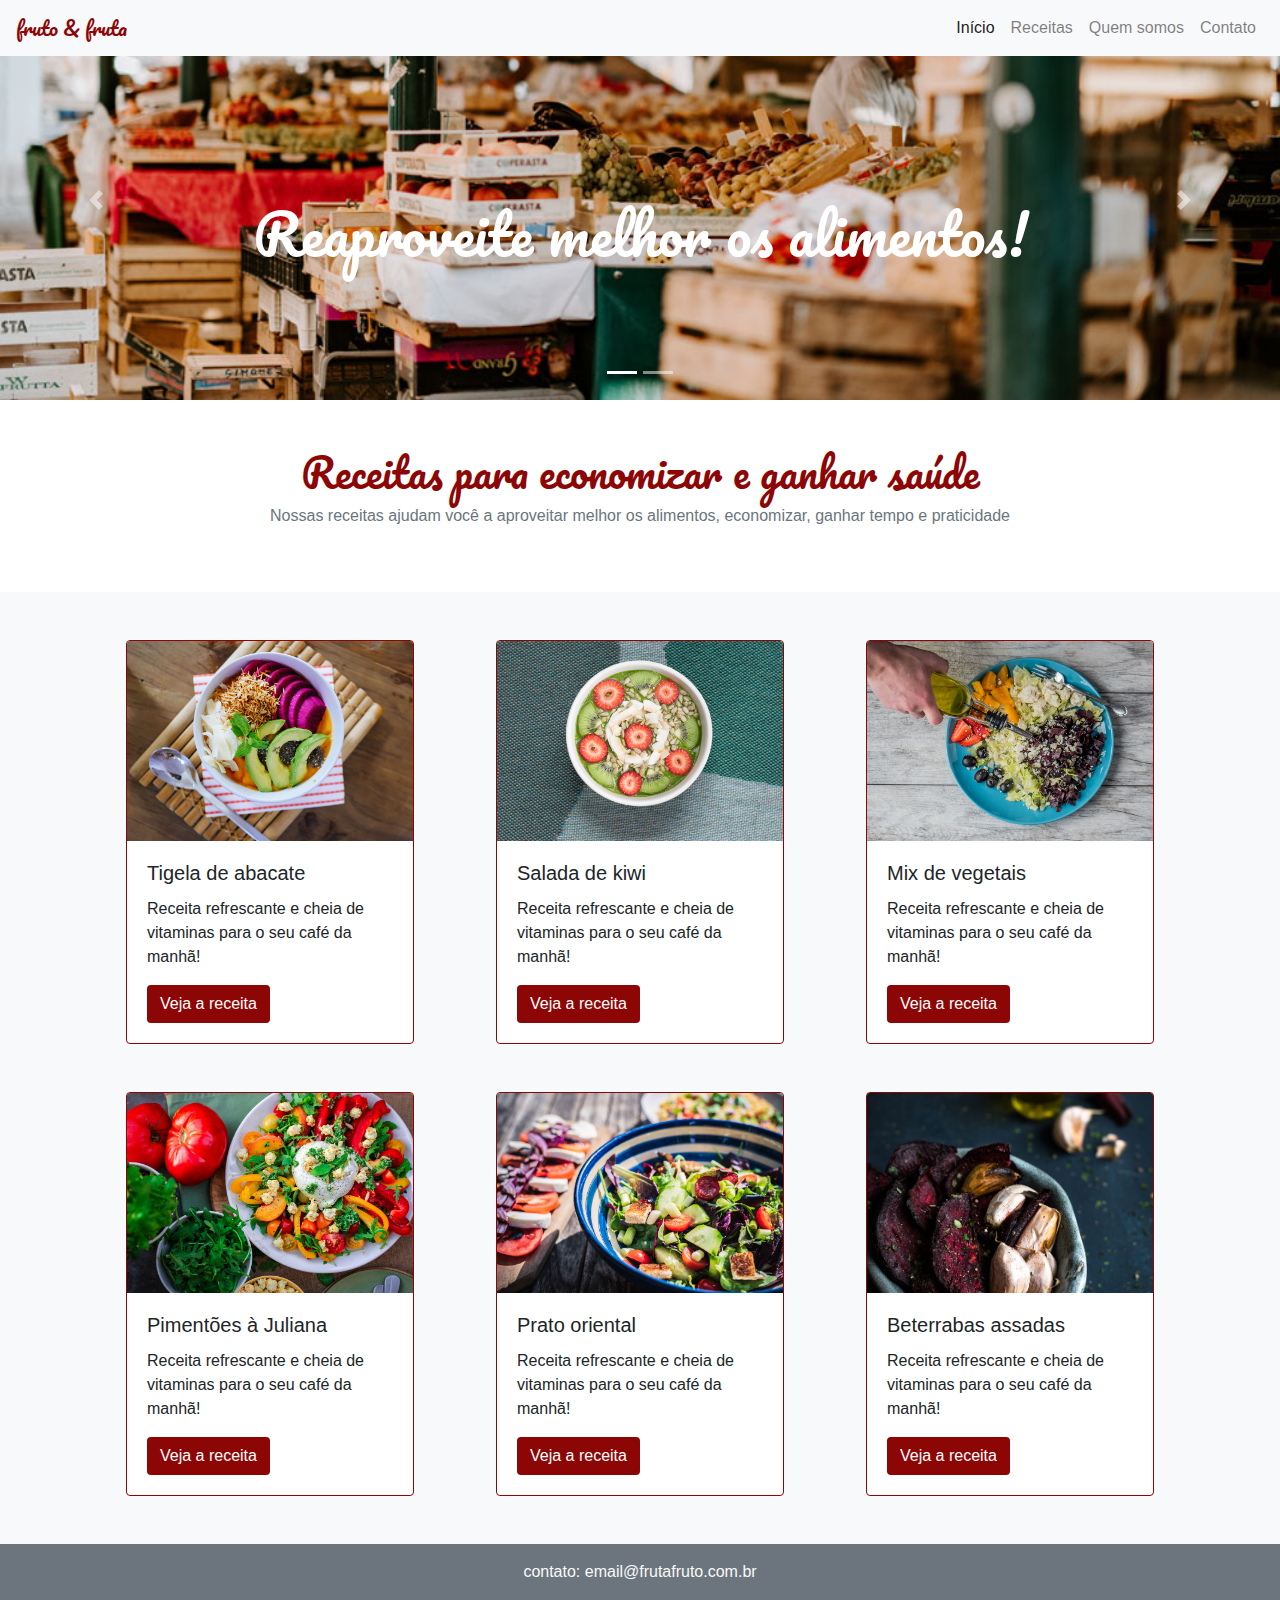
<file: alura-bootstrap4-master/projeto-passoapasso/index.html>
<!DOCTYPE html>
<html>
<head>
  <meta charset="utf-8">
  <meta name="viewport" content="width=device-width, initial-scale=1">
  <title>fruta e fruto</title>
  <link href="https://fonts.googleapis.com/css?family=Pacifico" rel="stylesheet"> 
  <link rel="stylesheet" href="https://stackpath.bootstrapcdn.com/bootstrap/4.3.1/css/bootstrap.min.css" integrity="sha384-ggOyR0iXCbMQv3Xipma34MD+dH/1fQ784/j6cY/iJTQUOhcWr7x9JvoRxT2MZw1T" crossorigin="anonymous">
  <link rel="stylesheet" type="text/css" href="src/style.css">
</head>
<body>

  <header>
    <nav class="navbar navbar-expand-lg navbar-light bg-light fixed-top">
      <a class="navbar-brand fonte-titulo texto-cor-especial" href="#">fruto & fruta</a>
      <button class="navbar-toggler" type="button" data-toggle="collapse" data-target="#navbarNavAltMarkup" aria-controls="navbarNavAltMarkup" aria-expanded="false" aria-label="Toggle navigation"><span class="navbar-toggler-icon"></span>
      </button>
      <div class="collapse navbar-collapse justify-content-end" id="navbarNavAltMarkup">
        <div class="navbar-nav">
          <a class="nav-item nav-link active" href="#">Início <span class="sr-only">(current)</span></a>
          <a class="nav-item nav-link" href="#">Receitas</a>
          <a class="nav-item nav-link" href="#">Quem somos</a>
          <a class="nav-item nav-link" href="#" data-toggle="modal" data-target="#modal-contato">Contato</a>
        </div>
      </div>
    </nav>
  </header>

  <main>
    <section id="carrossel">
      <div id="carouselExampleCaptions" class="carousel slide" data-ride="carousel" data-interval="3000">
        <ol class="carousel-indicators">
          <li data-target="#carouselExampleCaptions" data-slide-to="0" class="active"></li>
          <li data-target="#carouselExampleCaptions" data-slide-to="1"></li>
        </ol>
        <div class="carousel-inner">
          <div class="carousel-item active">
            <img src="src/img/carrossel-img1.jpg" class="imagem-carrossel d-block w-100" alt="barraca de frutas e verduras em uma feira livre">
            <div class="carousel-caption h-50 d-none d-md-block">
              <h2 class="fonte-titulo display-4">Reaproveite melhor os alimentos!</h2>
            </div>
          </div>
          <div class="carousel-item">
            <img src="src/img/carrossel-img2.jpg" class="imagem-carrossel d-block w-100" alt="tigelas com ingredientes culinários sendo manuseadas por pessoas, vistas de cima">
            <div class="carousel-caption h-50 d-none d-md-block">
              <h2 class="fonte-titulo display-4">Economize e ganhe em saúde!</h2>
            </div>
          </div>
        </div>
        <a class="carousel-control-prev" href="#carouselExampleCaptions" role="button" data-slide="prev">
          <span class="carousel-control-prev-icon" aria-hidden="true"></span>
          <span class="sr-only">Previous</span>
        </a>
        <a class="carousel-control-next" href="#carouselExampleCaptions" role="button" data-slide="next">
          <span class="carousel-control-next-icon" aria-hidden="true"></span>
          <span class="sr-only">Next</span>
        </a>
      </div>
    </section>

    <section id="titulo">
      <div class="text-center py-5 px-2">
        <h1 class="fonte-titulo texto-cor-especial">Receitas para economizar e ganhar saúde</h1>
        <p class="text-secondary">Nossas receitas ajudam você a aproveitar melhor os alimentos, economizar, ganhar tempo e praticidade</p>
      </div>
    </section>

    <section id="receitas" class="bg-light pb-5">

      <div class="container d-flex flex-wrap justify-content-md-around justify-content-center">
        <article class="card borda-cor-especial card-largura mt-5">
          <img src="src/img/receita-abacate.jpg" class="card-img-top card-imagem-posicao" alt="tigela com salada de abacate, vista superior">
          <div class="card-body">
            <h5 class="card-title">Tigela de abacate</h5>
            <p class="card-text">Receita refrescante e cheia de vitaminas para o seu café da manhã!</p>
            <a href="#" class="btn btn-cor-especial">Veja a receita</a>
          </div>
        </article>

        <article class="card borda-cor-especial card-largura mt-5">
          <img src="src/img/receita-kiwi.jpg" class="card-img-top card-imagem-posicao" alt="tigela de mingau com kiwi, vista superior">
          <div class="card-body">
            <h5 class="card-title">Salada de kiwi</h5>
            <p class="card-text">Receita refrescante e cheia de vitaminas para o seu café da manhã!</p>
            <a href="#" class="btn btn-cor-especial">Veja a receita</a>
          </div>
        </article>

        <article class="card borda-cor-especial card-largura mt-5">
          <img src="src/img/receita-mix.jpg" class="card-img-top card-imagem-posicao" alt="prato com mix de vegetais e mão de pessoa adicionando azeite, vista superior">
          <div class="card-body">
            <h5 class="card-title">Mix de vegetais</h5>
            <p class="card-text">Receita refrescante e cheia de vitaminas para o seu café da manhã!</p>
            <a href="#" class="btn btn-cor-especial">Veja a receita</a>
          </div>
        </article>

        <article class="card borda-cor-especial card-largura mt-5">
          <img src="src/img/receita-pimentoes.jpg" class="card-img-top card-imagem-posicao" alt="prato de salada de pimentões com alguns ingredientes ao lado, vista superior">
          <div class="card-body">
            <h5 class="card-title">Pimentões à Juliana</h5>
            <p class="card-text">Receita refrescante e cheia de vitaminas para o seu café da manhã!</p>
            <a href="#" class="btn btn-cor-especial">Veja a receita</a>
          </div>
        </article>      

        <article class="card borda-cor-especial card-largura mt-5">
          <img src="src/img/receita-oriental.jpg" class="card-img-top card-imagem-posicao" alt="tigela com salada de vegetais estilo oriental, vista de cima">
          <div class="card-body">
            <h5 class="card-title">Prato oriental</h5>
            <p class="card-text">Receita refrescante e cheia de vitaminas para o seu café da manhã!</p>
            <a href="#" class="btn btn-cor-especial">Veja a receita</a>
          </div>
        </article>      

        <article class="card borda-cor-especial card-largura mt-5">
          <img src="src/img/receita-beterrabas.jpg" class="card-img-top card-imagem-posicao" alt="tigela com beterrabas e dentes de alho assados em primeiro plano, com ingredientes ao fundo">
          <div class="card-body">
            <h5 class="card-title">Beterrabas assadas</h5>
            <p class="card-text">Receita refrescante e cheia de vitaminas para o seu café da manhã!</p>
            <a href="#" class="btn btn-cor-especial">Veja a receita</a>
          </div>
        </article>
      </div>   
  </main>

  <footer id="footer" class="bg-secondary py-3 mx-auto">
    <p class="text-center m-0"><a href="#" class="text-light text-decoration-none">contato: email@frutafruto.com.br</a></p>
  </footer>

  <!-- modal -->

<div class="modal fade" id="modal-contato" tabindex="-1" role="dialog" aria-labelledby="exampleModalLabel" aria-hidden="true">
  <div class="modal-dialog" role="document">
    <dialog class="modal-content">
      <header class="modal-header">
        <h5 class="modal-title" id="exampleModalLabel">Entre em contato</h5>
        <button type="button" class="close" data-dismiss="modal" aria-label="Close">
          <span aria-hidden="true">&times;</span>
        </button>
      </header>
      <article class="modal-body">
        <form>
          <div class="form-group">
            <input type="email" class="form-control" id="exampleFormControlInput1" placeholder="informe seu nome">
          </div>
          <div class="form-group">
            <input type="email" class="form-control" id="exampleFormControlInput1" placeholder="informe seu e-mail">
          </div>
          <div class="form-group">
            <textarea class="form-control" id="exampleFormControlTextarea1" placeholder="deixe sua mensagem" rows="3"></textarea>
          </div>
        </form>
      </article>
      <footer class="modal-footer">
        <button type="button" class="btn btn-secondary" data-dismiss="modal">Fechar</button>
        <button type="button" class="btn btn-cor-especial">Enviar</button>
      </footer>
    </dialog>
  </div>
</div>

  <script src="https://code.jquery.com/jquery-3.3.1.slim.min.js" integrity="sha384-q8i/X+965DzO0rT7abK41JStQIAqVgRVzpbzo5smXKp4YfRvH+8abtTE1Pi6jizo" crossorigin="anonymous"></script>
  <script src="https://cdnjs.cloudflare.com/ajax/libs/popper.js/1.14.6/umd/popper.min.js" integrity="sha384-wHAiFfRlMFy6i5SRaxvfOCifBUQy1xHdJ/yoi7FRNXMRBu5WHdZYu1hA6ZOblgut" crossorigin="anonymous"></script>
  <script src="https://stackpath.bootstrapcdn.com/bootstrap/4.3.1/js/bootstrap.min.js" integrity="sha384-JjSmVgyd0p3pXB1rRibZUAYoIIy6OrQ6VrjIEaFf/nJGzIxFDsf4x0xIM+B07jRM" crossorigin="anonymous"></script>

</body>
</html>
</file>
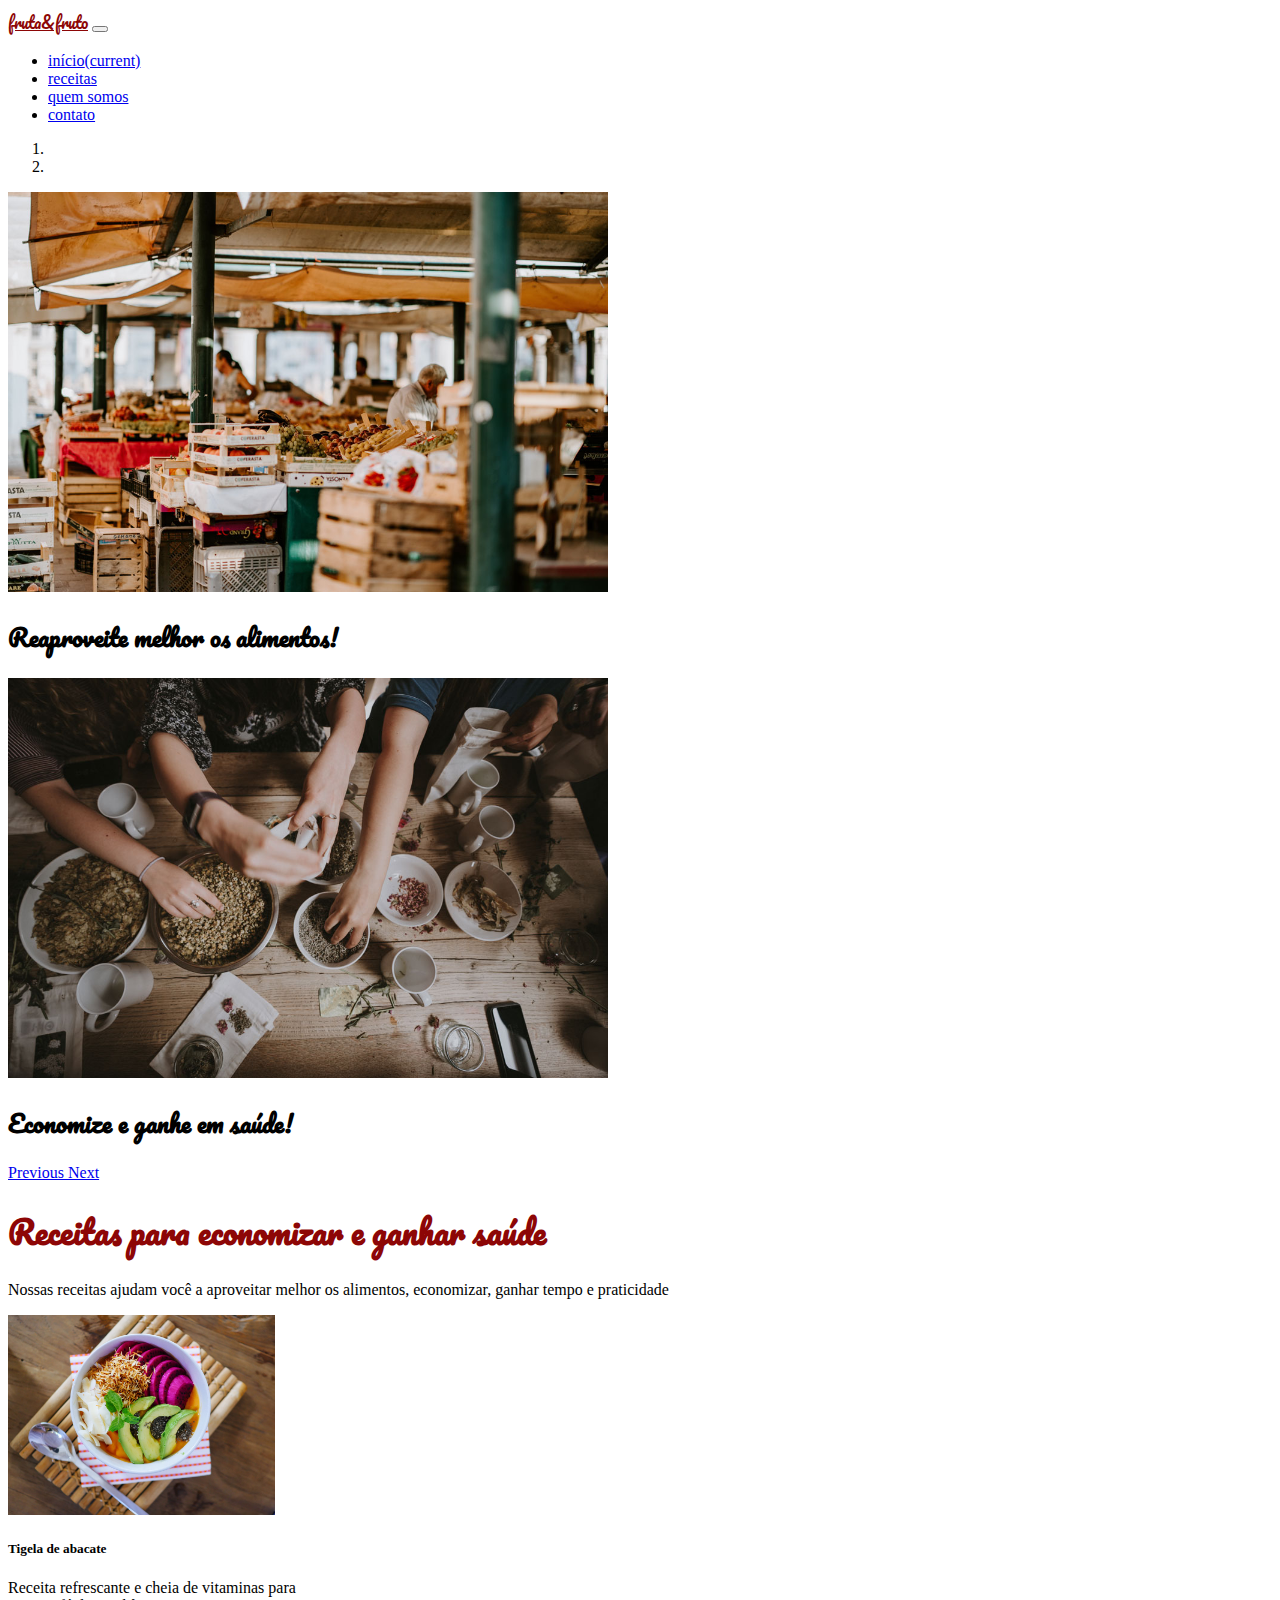
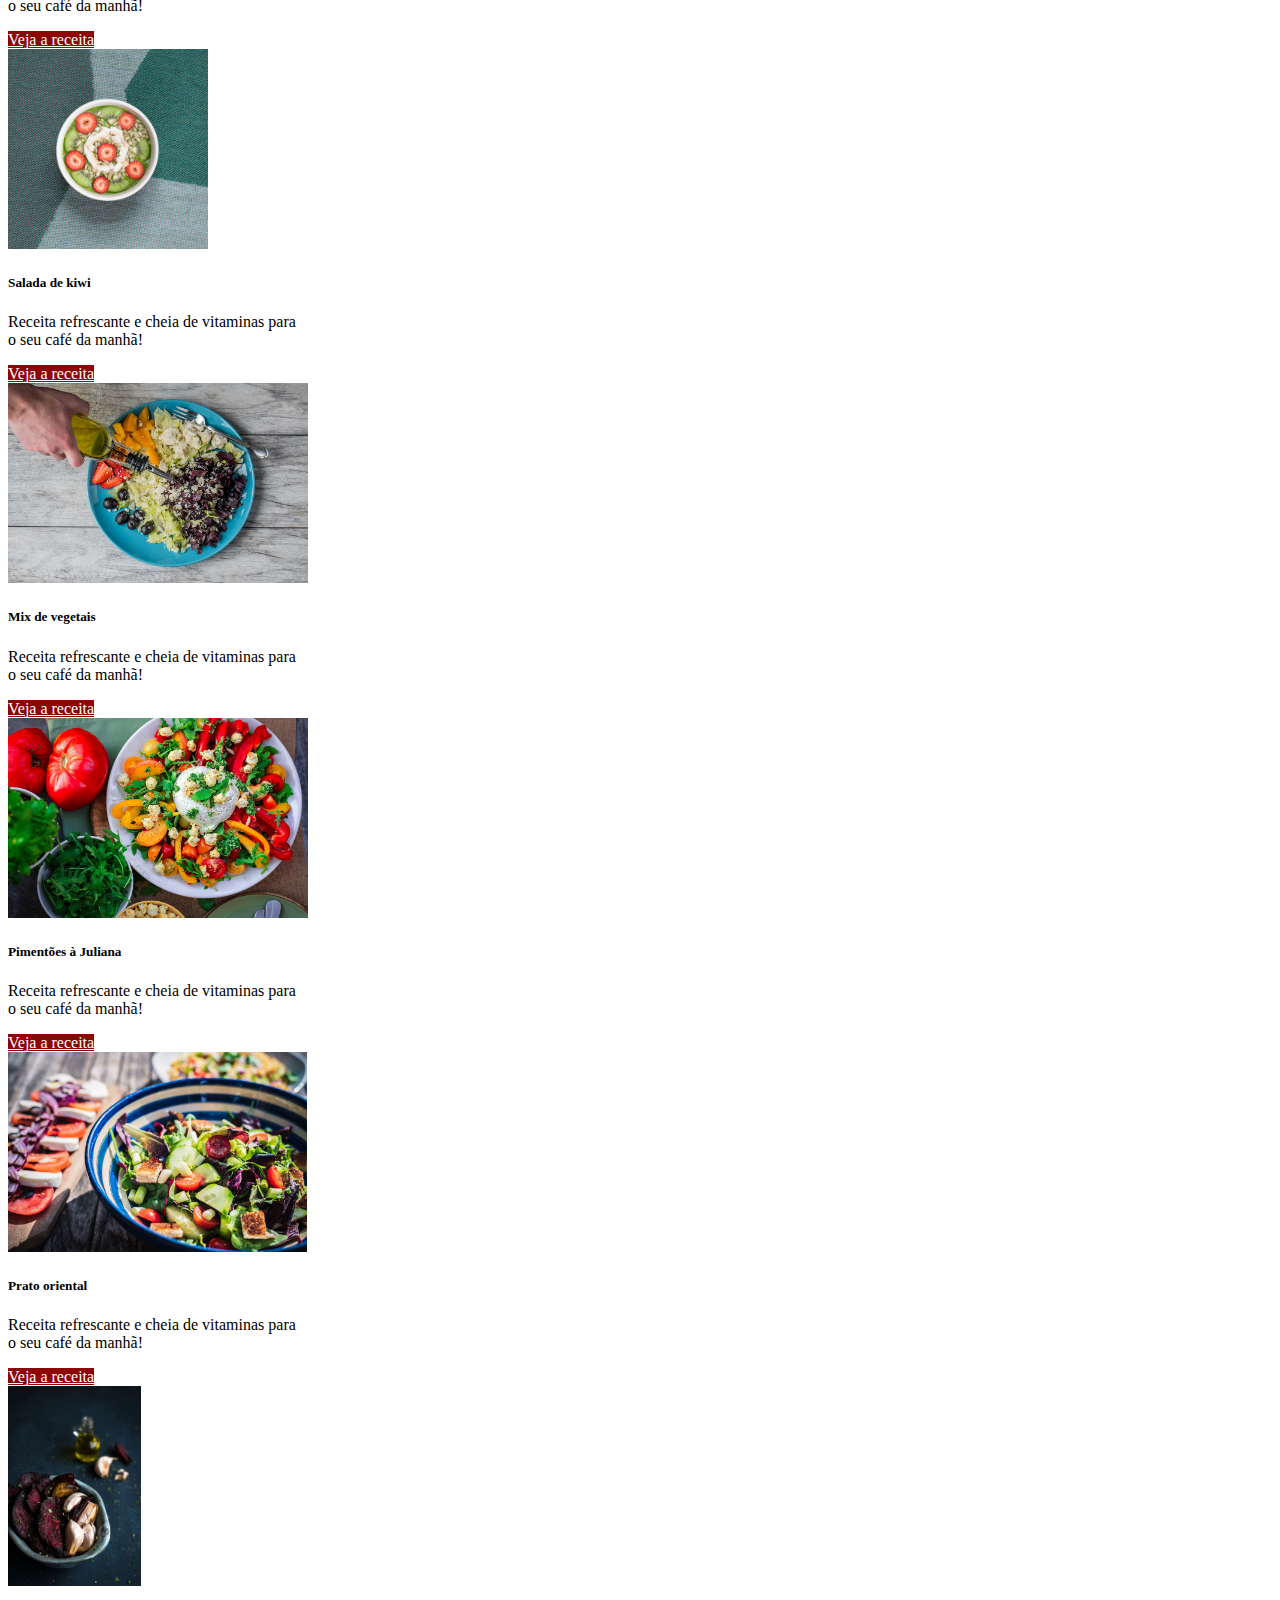
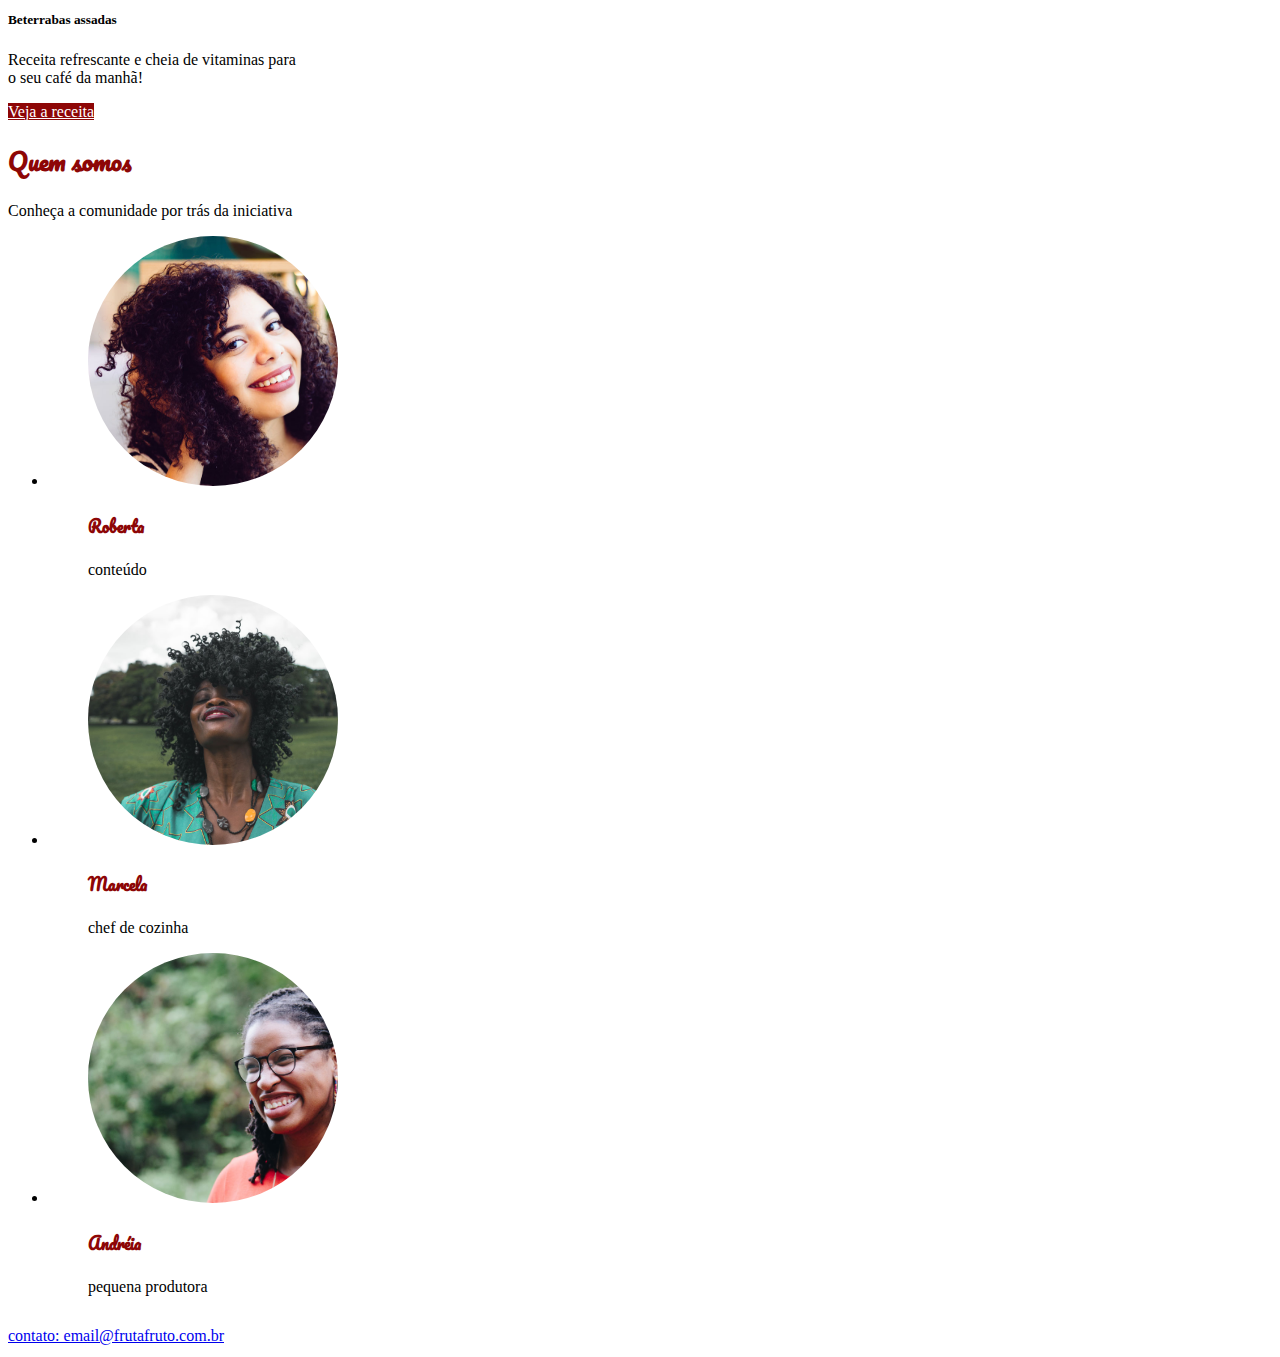
<file: alura-bootstrap4-master/projeto/index.html>
<!DOCTYPE html>
<html>
<head>
  <meta charset="utf-8">
  <meta name="viewport" content="width=device-width, initial-scale=1">
  <title>fruta e fruto</title>
  <link rel="stylesheet" href="https://stackpath.bootstrapcdn.com/bootstrap/4.2.1/css/bootstrap.min.css" integrity="sha384-GJzZqFGwb1QTTN6wy59ffF1BuGJpLSa9DkKMp0DgiMDm4iYMj70gZWKYbI706tWS" crossorigin="anonymous">
  <link rel="stylesheet" href="https://use.fontawesome.com/releases/v5.7.1/css/all.css" integrity="sha384-fnmOCqbTlWIlj8LyTjo7mOUStjsKC4pOpQbqyi7RrhN7udi9RwhKkMHpvLbHG9Sr" crossorigin="anonymous">
  <link href="https://fonts.googleapis.com/css?family=Pacifico" rel="stylesheet"> 
  <link rel="stylesheet" type="text/css" href="src/style.css">
</head>
<body>

  <header>
    <nav class="navbar navbar-expand-lg navbar-light bg-light fixed-top">
      <a class="navbar-brand fonte-titulo texto-cor-especial" id="cor-titulo" href="#">fruta&fruto</a>
      <button class="navbar-toggler" type="button" data-toggle="collapse" data-target="#navbarNavDropdown" aria-controls="navbarNavDropdown" aria-expanded="false" aria-label="Toggle navigation"><span class="navbar-toggler-icon"></span></button>
      <div class="collapse navbar-collapse justify-content-end" id="navbarNavDropdown">
        <ul class="navbar-nav">
          <li class="nav-item active">
            <a class="nav-link" href="#">início<span class="sr-only">(current)</span></a>
          </li>
          <li class="nav-item">
            <a class="nav-link" href="#receitas">receitas</a>
          </li>
          <li class="nav-item">
            <a class="nav-link" href="#quem-somos">quem somos</a>
          </li>
          <li class="nav-item">
            <a class="nav-link" data-toggle="modal" data-target="#modal-contato" href="#">contato</a>
          </li>
        </ul>
      </div>
    </nav>
  </header>

  <main>

    <section id="carrossel-principal">
      <div id="carousel-controladores" class="carousel slide" data-ride="carousel" data-interval="3000">
        <ol class="carousel-indicators">
          <li data-target="#carousel-controladores" data-slide-to="0" class="active"></li>
          <li data-target="#carousel-controladores" data-slide-to="1"></li>
        </ol>
        <div class="carousel-inner">
          <div class="carousel-item active">
            <img src="src/img/feira-livre.jpg" class="imagem-carrossel d-block w-100" alt="barraca de frutas e verduras em uma feira livre">
            <div class="carousel-caption h-50 d-none d-md-block">
              <h2 class="fonte-titulo shadow-sm text-center display-4">Reaproveite melhor os alimentos!</h2>
            </div>
          </div>
          <div class="carousel-item">
            <img src="src/img/maos-cozinhando.jpg" class="imagem-carrossel d-block w-100" alt="tigelas com ingredientes culinários sendo manuseadas por pessoas, vistas por cima">
            <div class="carousel-caption h-50 d-none d-md-block">
              <h2 class="fonte-titulo shadow-sm text-center display-4">Economize e ganhe em saúde!</h2>
            </div>
          </div>
        </div>
        <a class="carousel-control-prev" href="#carousel-controladores" role="button" data-slide="prev">
          <span class="carousel-control-prev-icon" aria-hidden="true"></span>
          <span class="sr-only">Previous</span>
        </a>
        <a class="carousel-control-next" href="#carousel-controladores" role="button" data-slide="next">
          <span class="carousel-control-next-icon" aria-hidden="true"></span>
          <span class="sr-only">Next</span>
        </a>
      </div>
    </section>

    <section id="titulo">
      <div class="py-5 px-2">
        <h1 class="text-center texto-cor-especial fonte-titulo">Receitas para economizar e ganhar saúde</h1>
        <p class="text-center text-secondary">Nossas receitas ajudam você a aproveitar melhor os alimentos, economizar, ganhar tempo e praticidade</p>
      </div>
    </section>

    <section id="receitas" class="bg-light">
      <div class="container pb-5">
        <div class="row justify-content-md-around justify-content-center">

          <article class="card mt-5 borda-cor-especial card-imagem">
            <img src="src/img/receita-abacate.jpg" class="card-imagem-top" alt="tigela com salada de abacate, vista superior">
            <div class="card-body">
              <h5 class="card-title">Tigela de abacate</h5>
              <p class="card-text">Receita refrescante e cheia de vitaminas para o seu café da manhã!</p>
              <a href="#" class="btn btn-cor-especial" data-toggle="modal" data-target="#modal-receita">Veja a receita</a>
            </div>
          </article>

          <article class="card mt-5 borda-cor-especial card-imagem">
            <img src="src/img/receita-kiwi.jpg" class="card-imagem-top" alt="tigela de mingau com kiwi, vista superior">
            <div class="card-body">
              <h5 class="card-title">Salada de kiwi</h5>
              <p class="card-text">Receita refrescante e cheia de vitaminas para o seu café da manhã!</p>
              <a href="#" class="btn btn-cor-especial">Veja a receita</a>
            </div>
          </article>

          <article class="card mt-5 borda-cor-especial card-imagem">
            <img src="src/img/receita-mix.jpg" class="card-imagem-top" alt="prato com mix de vegetais e mão de pessoa adicionando azeite, vista superior">
            <div class="card-body">
              <h5 class="card-title">Mix de vegetais</h5>
              <p class="card-text">Receita refrescante e cheia de vitaminas para o seu café da manhã!</p>
              <a href="#" class="btn btn-cor-especial">Veja a receita</a>
            </div>
          </article>

          <article class="card mt-5 borda-cor-especial card-imagem">
            <img src="src/img/receita-pimentoes.jpg" class="card-imagem-top" alt="prato de salada de pimentões com alguns ingredientes ao lado, vista superior">
            <div class="card-body">
              <h5 class="card-title">Pimentões à Juliana</h5>
              <p class="card-text">Receita refrescante e cheia de vitaminas para o seu café da manhã!</p>
              <a href="#" class="btn btn-cor-especial">Veja a receita</a>
            </div>
          </article>

          <article class="card mt-5 borda-cor-especial card-imagem">
            <img src="src/img/receita-oriental.jpg" class="card-imagem-top" alt="tigela com salada de vegetais estilo oriental, vista de cima">
            <div class="card-body">
              <h5 class="card-title">Prato oriental</h5>
              <p class="card-text">Receita refrescante e cheia de vitaminas para o seu café da manhã!</p>
              <a href="#" class="btn btn-cor-especial">Veja a receita</a>
            </div>
          </article>

          <article class="card mt-5 borda-cor-especial card-imagem">
            <img src="src/img/receita-beterrabas.jpg" class="card-imagem-top" alt="tigela com beterrabas e dentes de alho assados em primeiro plano, com ingredientes ao fundo">
            <div class="card-body">
              <h5 class="card-title">Beterrabas assadas</h5>
              <p class="card-text">Receita refrescante e cheia de vitaminas para o seu café da manhã!</p>
              <a href="#" class="btn btn-cor-especial">Veja a receita</a>
            </div>
          </article>
        </div>
      </div>
    </section>

    <section id="quem-somos">
      <div class="py-5 px-2">
        <h2 class="text-center texto-cor-especial fonte-titulo">Quem somos</h2>
        <p class="text-center text-secondary">Conheça a comunidade por trás da iniciativa</p>
      </div>
        <ul class="list-unstyled list-inline text-center d-lg-flex justify-content-lg-around">
          <li class="list-inline-item">
            <figure class="figure">
              <img src="src/img/roberta.jpg" class="img-thumbnail borda-cor-especial thumb-redondo" alt="foto do rosto de uma pessoa">
              <figcaption class="figure-caption text-center texto-cor-especial mt-3 fonte-titulo"><h4>Roberta</h4></figcaption>
              <figcaption class="figure-caption text-center">conteúdo</figcaption>
            </figure>
          </li>
          <li class="list-inline-item">
            <figure class="figure">
                <img src="src/img/marcela.jpg" class="img-thumbnail borda-cor-especial thumb-redondo" alt="foto do rosto de uma pessoa">
                <figcaption class="figure-caption text-center texto-cor-especial mt-3 fonte-titulo"><h4>Marcela</h4></figcaption>
                <figcaption class="figure-caption text-center">chef de cozinha</figcaption>
            </figure>
          </li>
          <li class="list-inline-item">
            <figure class="figure">
                <img src="src/img/andreia.jpg" class="img-thumbnail borda-cor-especial thumb-redondo" alt="foto do rosto de uma pessoa">
                <figcaption class="figure-caption text-center texto-cor-especial mt-3 fonte-titulo"><h4>Andréia</h4></figcaption>
                <figcaption class="figure-caption text-center">pequena produtora</figcaption>
            </figure>             
          </li>
        </ul>
    </section>

    <footer id="footer">
      <div class="container-fluid d-flex bg-secondary py-3 justify-content-center align-items-center">
        <a href="#" class="text-light text-decoration-none py-1 mx-2">contato: email@frutafruto.com.br</a>
        <a href="#" class="text-decoration-none mx-2"><i class="icones text-light fab fa-facebook-square"></i></a>
        <a href="#" class="text-decoration-none mx-2"><i class="icones text-light fab fa-instagram"></i></a>
        <a href="#" class="text-decoration-none mx-2"><i class="icones text-light fab fa-twitter-square"></i></a>
      </div>
    </footer>
  </main>

  <!-- modal receita -->

  <div class="modal fade" id="modal-receita" tabindex="-1" role="dialog" aria-labelledby="modal-receita-titulo" aria-hidden="true">
    <div class="modal-dialog" role="document">
      <dialog class="modal-content">
        <header class="modal-header">
          <h5 class="modal-title" id="modal-receita-titulo">Tigela de abacate</h5>
          <button type="button" class="close" data-dismiss="modal" aria-label="Close">
            <span aria-hidden="true">&times;</span>
          </button>
        </header> 
        <article class="modal-body">
          <img src="src/img/receita-abacate.jpg" class="card-imagem-top pb-3" alt="tigela com salada de abacate, vista superior">
          <h6>Ingredientes</h6>
          <ul>
            <li>1 cabeça de alface, lavada e folhas rasgadas em pedaços grandes</li>
            <li>2 tomates, fatiados ou cortados em quatro</li>
            <li>½ cebola, fatiada bem fina</li>
            <li>1 abacate, fatiado ou em cubos</li>
            <li>1 colher de sopa de coentro picado bem fino</li>
            <li>Suco de 2 limões</li>
            <li>2 colheres de sopa de azeite de oliva</li>
            <li>Sal e pimenta a gosto</li>
          </ul>
          <h6>Modo de preparo</h6>
          <p>Para fazer o molho, misture o coentro picado, o suco de limão, o azeite de oliva, o sal e a pimenta. Coloque a alface, os tomates, a cebola e o abacate em uma vasilha grande. Misture tudo e sirva.</p>
        </article>
        <footer class="modal-footer">
          <button type="button" class="btn btn-cor-especial" data-dismiss="modal">Fechar</button>
        </footer>
      </dialog>
    </div>
  </div>

<!-- modal contato -->

<div class="modal fade" id="modal-contato" tabindex="-1" role="dialog" aria-labelledby="modal-contato-titulo" aria-hidden="true">
  <div class="modal-dialog" role="document">
    <dialog class="modal-content">
      <header class="modal-header">
        <h5 class="modal-title" id="modal-contato-titulo">Entre em contato</h5>
        <button type="button" class="close" data-dismiss="modal" aria-label="Close">
          <span aria-hidden="true">&times;</span>
        </button>
      </header>
      <article class="modal-body">
        <form>
          <div class="form-group">
            <input type="email" class="form-control" id="exampleFormControlInput1" placeholder="Seu nome">
          </div>
          <label class="sr-only" for="inlineFormInputGroup">e-mail</label>
          <div class="input-group mb-2">
            <div class="input-group-prepend">
              <div class="input-group-text">@</div>
            </div>
            <input type="text" class="form-control" id="inlineFormInputGroup" placeholder="Seu e-mail">
          </div>
          <div class="form-group">
            <textarea class="form-control" id="exampleFormControlTextarea1" rows="3" placeholder="Escreva sua mensagem"></textarea>
          </div>
        </form>
      </article>
      <footer class="modal-footer">
        <button type="button" class="btn btn-cor-especial">Enviar</button>
        <button type="button" class="btn btn-secondary" data-dismiss="modal">Fechar</button>
      </footer>
    </dialog>
  </div>
</div>

  <script src="https://code.jquery.com/jquery-3.3.1.slim.min.js" integrity="sha384-q8i/X+965DzO0rT7abK41JStQIAqVgRVzpbzo5smXKp4YfRvH+8abtTE1Pi6jizo" crossorigin="anonymous"></script>
  <script src="https://cdnjs.cloudflare.com/ajax/libs/popper.js/1.14.6/umd/popper.min.js" integrity="sha384-wHAiFfRlMFy6i5SRaxvfOCifBUQy1xHdJ/yoi7FRNXMRBu5WHdZYu1hA6ZOblgut" crossorigin="anonymous"></script>
  <script src="https://stackpath.bootstrapcdn.com/bootstrap/4.2.1/js/bootstrap.min.js" integrity="sha384-B0UglyR+jN6CkvvICOB2joaf5I4l3gm9GU6Hc1og6Ls7i6U/mkkaduKaBhlAXv9k" crossorigin="anonymous"></script>
</body>
</html>
</file>
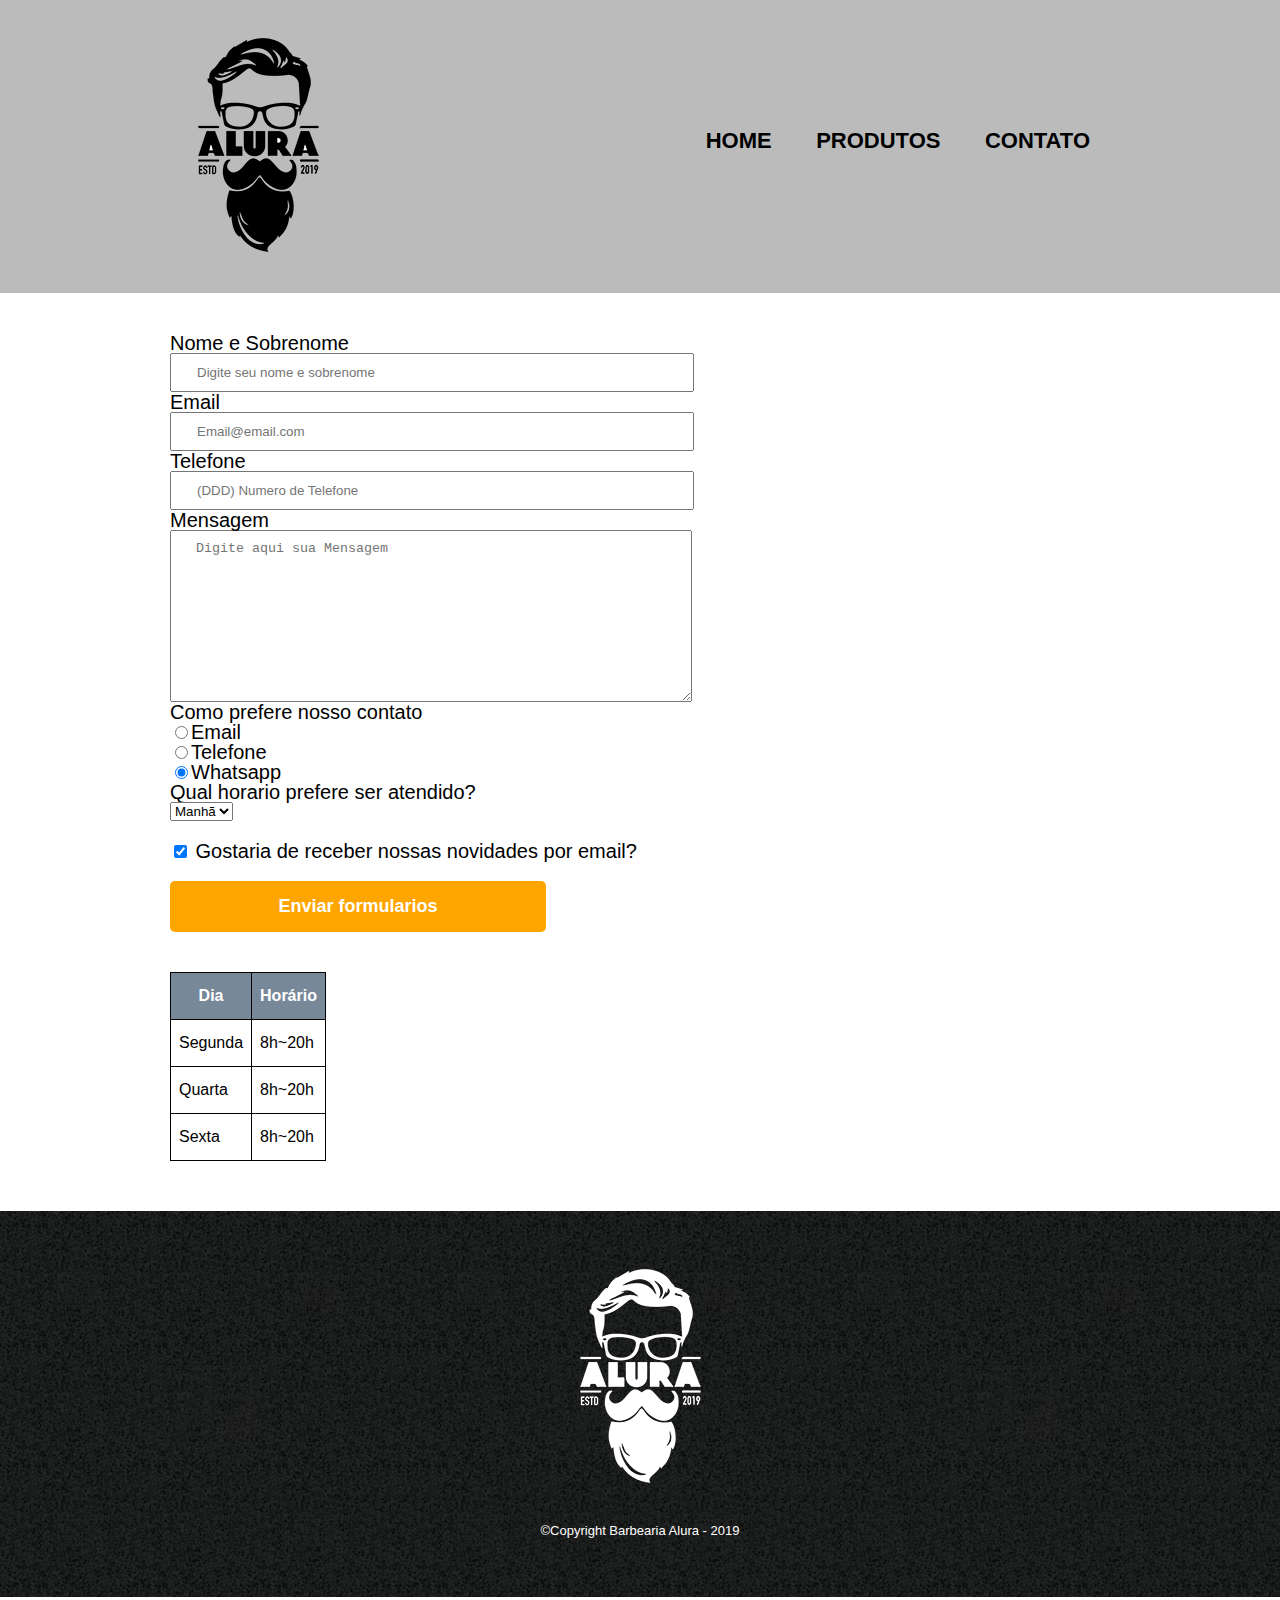
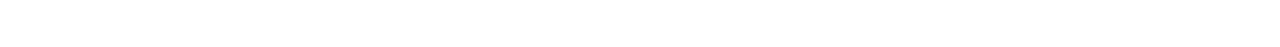
<file: Primeiro_projeto/contato.html>
<!-- cabeçalho contato-->

<!DOCTYPE html>
<html lang="en">
<head>
    <meta charset="UTF-8">
    <meta name="viewport" content="width=device-width, initial-scale=1.0">
    <meta http-equiv="X-UA-Compatible" content="ie=edge">
    <link rel="stylesheet" href="reset.css">
    <link rel="stylesheet" href="style.css">
    <title>Contatos - Barbearia-Alura</title>
</head>
<body>
    <!--banner principal como menu de navegação-->
    <div class="cabeçalho">
        <header>
            <div class="navegacao">
                <h1><img src="img-produtos/logo.png" alt="Logo da Barbearia Alura"></h1>
                <!--lincks das paginas-->
                <nav>
                    <ul>
                        <li><a href="index.html">Home</a> </li>
                        <li><a href="produtos.html">Produtos</a> </li>
                        <li><a href="contato.html"> Contato</a></li>
                    </ul>
                </nav>
             </div>
        </header>
    </div>
    <!--area de informação de dados-->
    <main>
        <form action="">
            <label for="nomesobrenome">Nome e Sobrenome</label>
            <input type="text" id="nomesobrenome" class="input-padrao" required placeholder="Digite seu nome e sobrenome">

            <label for="email">Email</label>
            <input type="email" id="email"class="input-padrao"required placeholder="Email@email.com">

            <label for="telefone">Telefone</label>
            <input type="tel" id="telefone"class="input-padrao"required placeholder="(DDD) Numero de Telefone">

            <label for="mensagem">Mensagem</label>
            <textarea name="Deixe aqui sua msg" id="mensagem" cols="30" 
            rows="10"class="input-padrao" required placeholder="Digite aqui sua Mensagem"></textarea>
<!-- area de seleção radio-->
            <fieldset>
                <legend>Como prefere nosso contato</legend>
                <label for="radio-email"><input type="radio" 
                name="contato" value="email" id="radio-email">Email</label>
                

                <label for="radio-telefone"><input type="radio" 
                name="contato" value="telefone" id="radio-telefone">Telefone</label>
                

                <label for="radio-whatsapp"><input type="radio" 
                name="contato" value="whatsapp" id="radio-whatsapp" checked>Whatsapp</label>
                
            </fieldset>
<!--lista de horario-->
            <fieldset>
                <legend>Qual horario prefere ser atendido?</legend>
                <select name="seletor" id="seletor-dia">
                    <option value="manha">Manhã</option>
                    <option value="tarde">Tarde</option>
                    <option value="noite">Noite</option>
                </select>
            </fieldset>

            <label class="checkbox"><input type="checkbox" checked> Gostaria de receber nossas novidades por email?</label>

            <input type="submit" value="Enviar formularios" class="enviar">
        </form>
        <table>
            <thead><!--cabeçalho da tabela-->
                <tr>
                    <th>Dia</th>
                    <th>Horário</th>
                </tr>
            </thead>
            <!-- corpo da tabela com a tag tbody-->

            <tbody>
                <tr>
                    <td>Segunda </td>
                    <td>8h~20h</td>
                </tr>
                <tr>
                    <td>Quarta</td>
                    <td>8h~20h</td>
                </tr>
                <tr>
                    <td>Sexta</td>
                    <td>8h~20h</td>
                </tr>
           
            </tbody>    
        </table>
    </main>

  <!--rodapé-->
  <footer>
    <img src="img-produtos/logo-branco.png" alt="Logo da Barbearia Alura">
    <p class="copyright">&copy;Copyright Barbearia Alura - 2019</p>
</footer>


</body>
</html>
</file>
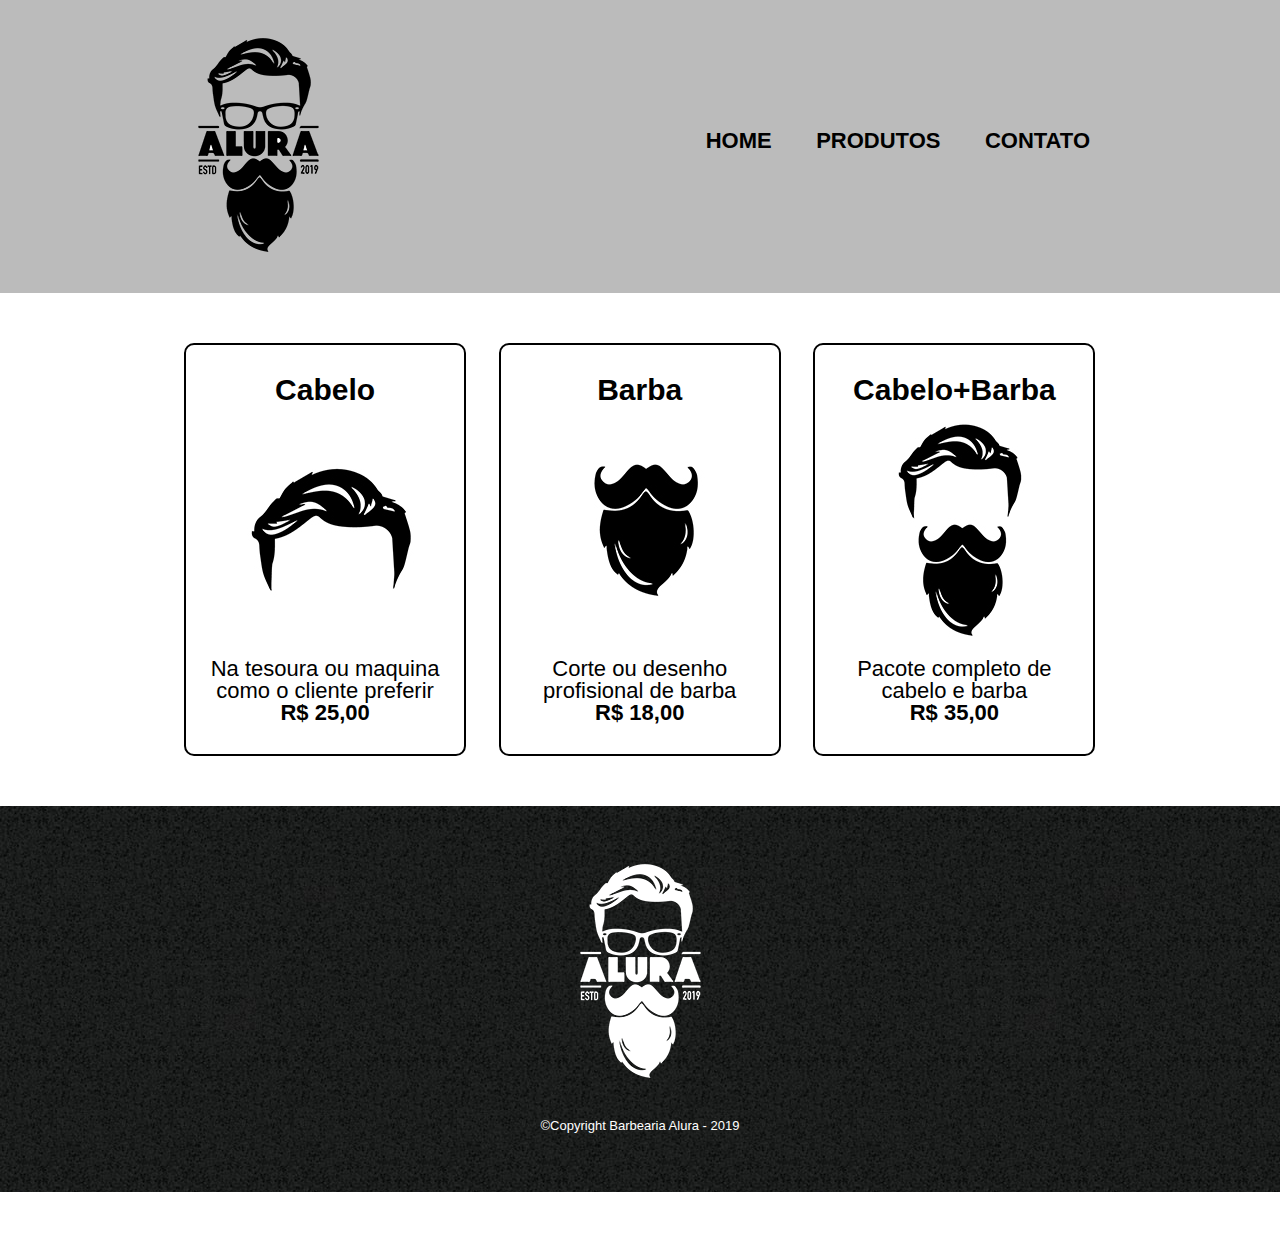
<file: Primeiro_projeto/produtos.html>
<!--pagina 2-->
<!DOCTYPE html>
<html lang="en">
<head>
    <meta charset="UTF-8">
    <meta name="viewport" content="width=device-width, initial-scale=1.0">
    <meta http-equiv="X-UA-Compatible" content="ie=edge">
    <link rel="stylesheet" href="reset.css">
    <link rel="stylesheet" href="style.css">
    <title>Produtos - Barbearia Alura</title>
</head>
<body>
    <!--banner principal como menu de navegação-->
    <div class="cabeçalho">
        <header>
            <div class="navegacao">
                <h1><img src="img-produtos/logo.png" alt="logo"></h1>
                <!--lincks das paginas-->
                <nav>
                    <ul>
                        <li><a href="index.html">Home</a> </li>
                        <li><a href="produtos.html">Produtos</a> </li>
                        <li><a href="contato.html"> Contato</a></li>
                    </ul>
                </nav>
             </div>
        </header>
    </div>
  <!--menu produtos-->
    <main>
        <ul class="produtos">
            <li>
                <h2>Cabelo</h2>
                <img src="img-produtos/cabelo.jpg" alt="cabelo">
                <p class="descricao-produto">Na tesoura ou maquina como o cliente preferir</p>
                <p class="preco-produto">R$ 25,00</p>
            </li>
            <li>
               <h2>Barba</h2> 
               <img src="img-produtos/barba.jpg" alt="barba">
                <p class="descricao-produto">Corte ou desenho profisional de barba</p>
                <p class="preco-produto">R$ 18,00</p>
            </li>
            <li>
                <h2>Cabelo+Barba</h2>
                <img src="img-produtos/cabelo+barba.jpg" alt="duplo">
                <p class="descricao-produto">Pacote completo de cabelo e barba</p>
                <p class="preco-produto">R$ 35,00</p>
            </li>
        </ul>
         
         
        
    </main>

    <!--rodapé-->
    <footer>
        <img src="img-produtos/logo-branco.png" alt="rodapé">
        <p class="copyright">&copy;Copyright Barbearia Alura - 2019</p>
    </footer>
</body>
</html>
</file>
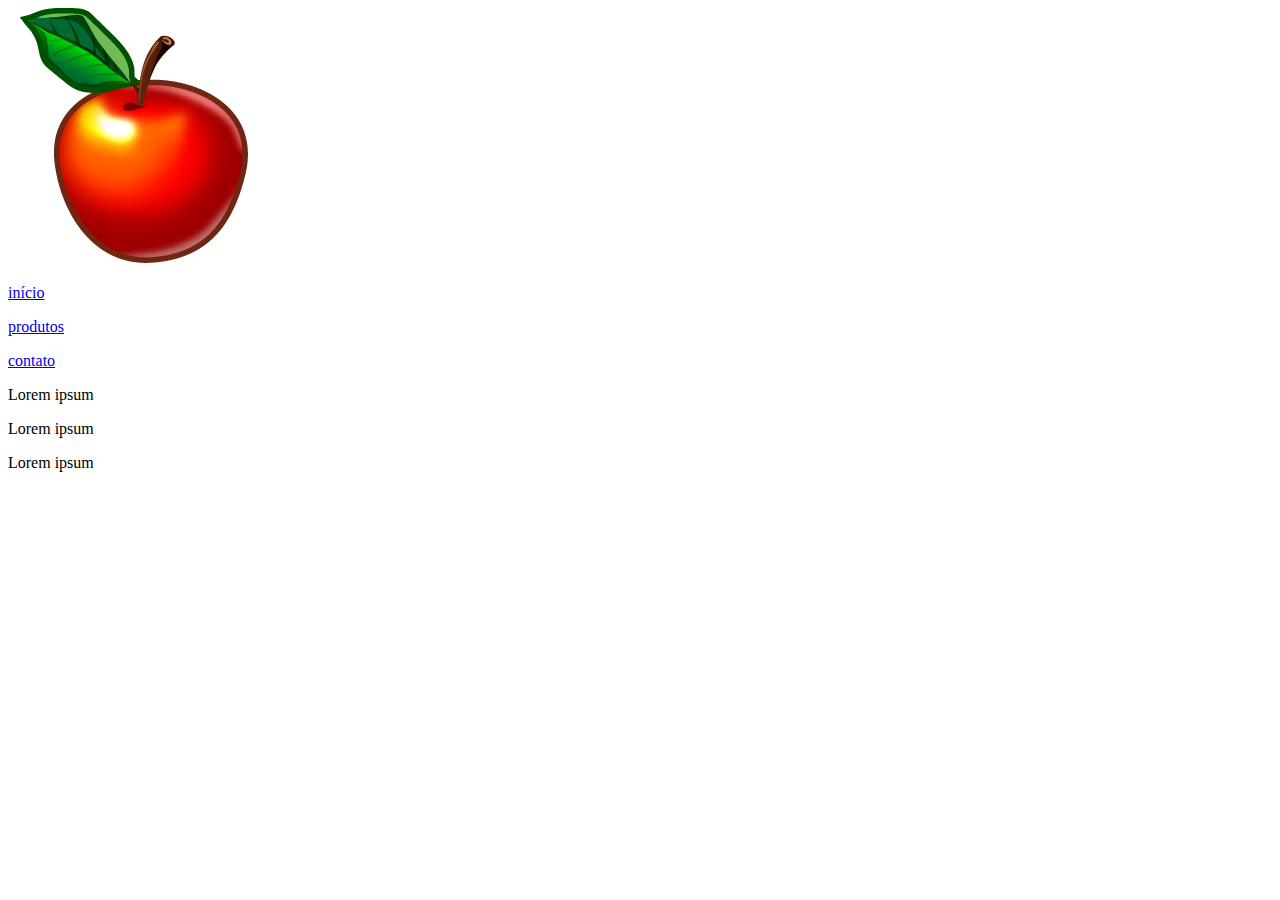
<file: alura-bootstrap4-master/projeto-base/src/semantica-html/html-divs.html>
<!DOCTYPE html>
<html>
<head>
  <meta charset="utf-8">
  <title>meu site</title>
</head>
<body>

  <div class="principal">
    <div class="imagem">
      <img src="apple.png">
    </div>
    <div class="menu">
      <p><a href="#">início</a></p>
      <p><a href="#">produtos</a></p>
      <p><a href="#">contato</a></p>
    </div>
    <div class="textos">
      <div class="texto-um">
        <p>Lorem ipsum</p>
      </div>
      <div class="texto-dois">
        <p>Lorem ipsum</p>
      </div>
      <div class="texto-tres">
        <p>Lorem ipsum</p>
      </div>    
    </div>
  </div>

</body>
</html>
</file>
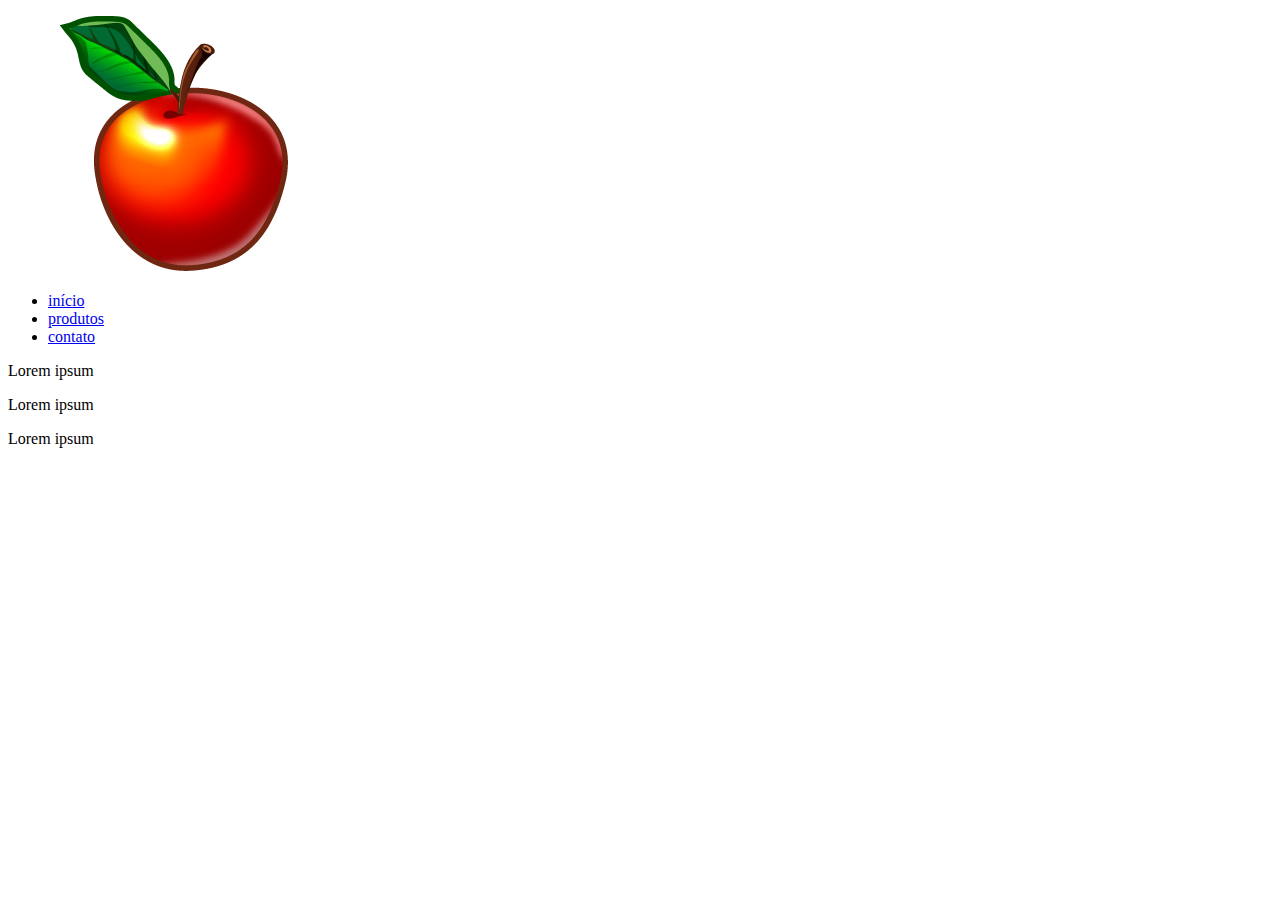
<file: alura-bootstrap4-master/projeto-base/src/semantica-html/html-semantico.html>
<!DOCTYPE html>
<html>
<head>
  <meta charset="utf-8">
  <title>Meu site</title>
</head>
<body>

  <main class="principal">
    <section>
      <figure class="imagem">
        <img src="apple.png" alt="desenho de uma maçã">
      </figure>
      <nav class="menu">
        <ul>
          <li><a href="#">início</a></li>
          <li><a href="#">produtos</a></li>
          <li><a href="#">contato</a></li>
        </ul>
      </nav>
    </section>
    <section class="textos">
      <article class="texto-um">
        <p>Lorem ipsum</p>
      </article>
      <article class="texto-dois">
        <p>Lorem ipsum</p>
      </article>
      <article class="texto-tres">
        <p>Lorem ipsum</p>
      </article>    
    </section>
  </main>

</body>
</html>
</file>
<file: arquitetura-css/assets/css/cabecalho.css>
.cabecalho{
    align-items: center;
    background: #f9f9f9;
    display: flex;
    justify-content: space-between;
    padding-left: 2rem;
    padding-right: 2rem;

}
</file>
<file: arquitetura-css/assets/css/menu/menu-item.css>
.menu__item{
    list-style: none;
}

.menu__item:last-child .menu__link{
    margin-right: 0;
}
</file>
<file: arquitetura-css/assets/css/menu/menu-link.css>
.menu__link{
    color: #808080;
    margin-right: 1.25rem;
    text-decoration: none;
    text-transform: lowercase;
}

.menu__link .ativo{
    color: #333333;
    font-weight: bold;
}

.menu__link:hover{
    text-decoration: underline;
}
</file>
<file: arquitetura-css/assets/css/menu/menu-lista.css>
.menu__lista{
    display: flex;
}
</file>
<file: arquitetura-css/assets/css/banner/banner-imagem.css>
.banner__imagem{
    height: calc(100vh - 72px);
    width: 100%;
}
</file>
<file: arquitetura-css/assets/css/banner/banner-titulo.css>
.banner__titulo{
    color: #fdfdfd;
    font-family: Pacifico, cursive;
    font-size: 5.0625rem;
    position: absolute;
    left: 50%;
    text-shadow: 0 4px 4px rgba(0, 0, 0, 0.75);
    top: 50%;
    text-align: center;
    transform: translate(-50%, -50%);
    width: 100%;
}
</file>
<file: arquitetura-css/assets/css/banner/banner.css>
banner{
    position: relative;
}
</file>
<file: Primeiro_projeto/style.css>
/* corpo da pagina*/
body{
    background: #ffffff;
    font-family: 'Montserrat', sans-serif;
}

/* css cabeçalho */
/*classes*/
.cabeçalho{
    background-color: #bbbbbb;
    padding: 20px 0 ;/* 20px para cima e para baixo e 0 para direita e esquerda*/
}
.navegacao{
    position: relative;
    width: 940px;
    margin:0 auto;
}

nav{
    position: absolute;
    top: 110px;
    right: 0;/* direita igual a zero */
}

nav li{
display: inline; /* retira o inblock */
margin: 0,0,0,15px;
padding: 20px;

}

nav a {
    text-transform: uppercase; /*tranforma o texto em maiusculo*/
    color: #000;
    font-weight: bold;/* fonte em negrito*/
    font-size:22px ;/* tamanho da fonte*/
    text-decoration: none;
}
nav a:hover{
    color: darkorange;
    text-decoration: underline;

}

/* fim cabeçalho */
 
/* inicio banner */
.banner {
    width: 100%;
    border: black;
    margin: auto;
}
/* fim banner*/


/* css pagina produto a tag man é usada na pagina contato tambem */
main{
    width: 940px;
    margin: 0 auto;
}
/* inicio css main produtos */

.produtos li:hover{ /* muda a cor da borda ao passar o mouse*/
    border-color: darkred;
    
}
.produtos li:active{/* muda a cor ao clicar com o mouse */
    border-color: rgb(16, 173, 24);
}
.produtos li:hover h2{ /* aumenta o tamano de h2 ao passar o mouse */
    font-size: 40px;
}
.produtos{
    width:940px ;
    margin: 0 auto;
    margin-top: 50px;
}
.produtos li{
  display: inline-block; 
  text-align: center;
  width: 30%;
  vertical-align: top;
  margin: 0 1.5%;
  padding: 30px 20px;
  box-sizing: border-box;
/*  border-color: #000;/* define a cor da borda */
/*  border-width:2px;/* largura da borda */
/*  border-style:solid;/* estilo da borda */
border: 2px solid #000;
border-radius: 10px;

}
.produtos h2{
font-size: 30px;
font-weight: bold;/* define  a fonte em negrito*/

}
.descricao-produto{
font-size: 22px;
}
.preco-produto{
font-size: 22px;
font-weight: bold;
}

/* fim css produtos */

/* css pagina contato */
form{
    margin: 40px 0;
}

form label,form legend{ 
    display: block; /* coloca um embaixo do outro */
    font-size: 20px;
    margin: 0,0,10px;

}

.input-padrao{
    display: block;
    margin: 0,0,20px;
    padding: 10px 25px;
    width:50%;
}

.checkbox{
    margin:20px 0;
}
/* configuração do botão enviar*/
.enviar{
    width: 40%;
    padding: 15px 0;
    background: orange;
    color: white;
    font-weight: bold;
    font-size: 18px;
    border: none;
    border-radius: 5px;
    transition: 1s all; /* define o tempo que a cor vai atuar no botão*/
    cursor: pointer; /* torna o ponteiro em uma maozinha indicando um objeto clicavel*/

}
.enviar:hover{
background: red;/* mudando a cor do botão ao passar o mouse sobre ele*/
/*scale:();* aumenta o tamanho ao passar o mouse*/
transform:scale(1.2);/* gira o item na medida pedida*/
}

/* css da tabela */

table{
    margin: 20px 0 45px;

}
thead{
    background: lightslategray;
    color: white;
    font-weight: bold;
}
td,th{
    border: 1px solid #000000;
    padding: 15px 8px;
}

/* fim css contato */



/* inicio css section class principal */

.principal{
    padding: 3em 0;
    background: #fefefe;
    width: 940px;
    margin: 0 auto;

}

.principal p{
margin: 0 0 1em;
}
.principal strong{
    font-weight: bold;
}
.principal em{
    font-style: italic;
}
/*  usado para os titulos */

.titulo-principal{
    text-align: center;
    font-size: 2em;
    margin: 0 0 1em;
    clear: left;
    text-shadow:1px 1px white;

}
/* img utencilios */
.utencilios{
    width: 120px;
    float: left;
    margin: 0 20px 20px 0;
}

/* css img beneficios */


.missão{
    font-size: 20px;
    padding: 5px;
}

/* fim css section class principal*/

/* inicio section class mapa */
/* css mapa */
.mapa{
     padding:3em 0;
     background: linear-gradient(#fefefe, #888888);
    
}
.mapa-conteudo{
     width: 940px;
     margin: 0 auto;
}
.mapa p{
    text-align: center;
   margin: 0 0 2em;
}  

/* fim mapa*/

/* inicio section class beneficios */

.beneficios{
    padding:3em 0;
    width: 100%;
    background: #888888; 
    /* sombra interna no elemento */
    box-shadow: inset 0 0 30px #000000;
    

}

.itens{
    font-style: italic;
    line-height:1.5em;

}
.itens:nth-child(1){
    font-weight: bold;
}
.itens:before{
    /*elemento antes da string */
    content: "✭";
}
.conteudo-beneficios{
    width: 640px;
    margin: 0 auto;

}
.lista-beneficios{
    width: 40%;
    display: inline-block;
    vertical-align: top;
}

.imagembeneficios{
    width: 60%;
    opacity: 1;
    transition: 400ms;/* tempo para aparecer opacidade*/
    /* sombra por trás do elemento */
    /*box-shadow: 10px 10px 30px 20px #fefefe, -10px -10px yellow, -20px 20px rgba(255,0,0,0.5);*/
    box-shadow: 10px 10px 10px  0 #000000;

}

.imagembeneficios:hover{

}


/* fim beneficios */
 
/* inicio css video */
.video{
    width: 560px;
    margin:1em auto;
}
/* fim css video */


/* inicio css rodapé */
footer{
    text-align: center;
    background:url("img-produtos/bg.jpg");
    margin:50px 0;
    padding: 40px 0;
}
.copyright{
color: #ffffff;
font-size: 13px;
margin: 20px 0;
}

/* fom rodapé */

/* integrando site com tela de dispositivos moveis */
@media screen and (max-width: 480px){
    /* aqui sera listado os elementos que  precisam se modificados automacicamente */
    body{
        margin:3px;
    }
      .navegacao, .principal, .conteudo-beneficios, .mapa-conteudo,.video{
          width: auto;
      }
      nav{
          position:static
      
      }
      nav li{
          padding:0;
          margin: 12px
      }
      h1{
          text-align:center
         
      }
      .lista-beneficios, .imagembeneficios{
          width: 100%;
      }
     
  }
</file>
<file: projeto-alurinha-flexbox/css/style.css>
body {
	background-color: #F2F5F7;
	font-family: 'Open Sans',Arial,sans-serif;
}

.container {
	width: 94%;
	margin: 0 auto;
}

.cabecalhoPrincipal {
	background-color: #FFF;
	padding: 20px 0;
}

.cabecalhoPrincipal-titulo {
	font-weight: bold;
	font-size: 2em;
	margin-bottom: 20px;
}

.cabecalhoPrincipal-titulo a {
	text-decoration: none;
	color: inherit;
}

.cabecalhoPrincipal-nav-link {
	padding: 10px;
	margin-bottom: 10px;
	color: #9799A6;
	background-color: #FFF;
	text-decoration: none;
	transition: .5s;
	display: block;

	border-bottom: 1px solid #9799A6;
}

.conteudoPrincipal {
	margin-top: 20px;
	margin-bottom: 20px;
}

.subtitulo {
	font-weight: bold;
	font-size: 32px;
	margin-bottom: 10px;
	text-align: center;
}

.conteudoPrincipal-cursos-link {
	height: 100px;
	background-color: #FFF;
	text-align: center;
	margin: 1%;
	transition: .3s;
	box-shadow: 2px 2px 2px #CCC;
	position: relative;
}

.conteudoPrincipal-cursos-link a {
	text-decoration: none;
	color: #000;
	font-weight: bold;
	display: block;
	width: 100%;
	height: 100%;

	top: 0;
	left: 0;
}

.conteudoPrincipal-cursos-link:hover {
	box-shadow: 4px 4px 4px #CCC;
}

.conteudoPrincipal-cursos-link a:before {
	content: '';
	display: block;
	width: 50px;
	height: 50px;
	margin: 10px auto;
}

.conteudoPrincipal-cursos-link:nth-child(even) a:before {
	background: url(../img/background1.svg) no-repeat;	
}

.conteudoPrincipal-cursos-link:nth-child(odd) a:before {
	background: url(../img/background2.svg) no-repeat;
}


.rodapePrincipal {
	background-color: #324C64;
	padding-top: 20px;
}

.rodapePrincipal .subtitulo {
	color: #FFF;
}

.rodapePrincipal-navMap-link {
	text-decoration: none;
	color: #FFF;
	margin-top: 10px;
}

.rodapePrincipal-navMap-link {
	font-size: .9em;
}

.navmap-list-title {
	font-weight: 700;
	font-size: 1.3em;
	margin: .9em 0;
	padding-left: .3em;
	padding-top: .2em;
	padding-bottom: .2em;
}

.navmap-list-title + .rodapePrincipal-navMap-link {
	margin-top: 0;
}

.navmap-list-title-bancoDeDados { color: #EC6E5A; border-left: 4px solid #EC6E5A; }
.navmap-list-title-framework { color: #AD85BF; border-left: 4px solid #AD85BF; }
.navmap-list-title-frontend { color: #5EC6F3; border-left: 4px solid #5EC6F3; }
.navmap-list-title-backend { color: #25D285; border-left: 4px solid #25D285; }

.rodapePrincipal-patrocinadores {
	margin-top: 30px;
	background: #F2F5F7;
	padding: 20px 0;
}

.rodapePrincipal-contatoForm {
	margin-top: 20px;
	text-align: center;
}

.rodapePrincipal-contatoForm label[for=email-contato] {
	font-weight: bold;
	font-size: 14px;
	color: #000;
	margin-bottom: 5px;
	display: block;
}

.rodapePrincipal-contatoForm-emailInput {
	border-top-left-radius: 5px;
	border-bottom-left-radius: 5px;
	padding: 10px;
}

.rodapePrincipal-contatoForm-submit {
	border-top-right-radius: 5px;
	border-bottom-right-radius: 5px;
	background-color: #4DBA7A;
	color: #FFF;
	cursor: pointer;
	
}

.rodapePrincipal-contatoForm-submit,
.rodapePrincipal-contatoForm-emailInput {
	outline: 0;
	border: 1px solid #4DBA7A;
	box-sizing: border-box;
	font-size: 16px;
}

.videoSobre {
	background-color: #5E9EDC;
	padding: 25px 0;

}

.videoSobre-video {
	max-width: 100%;
}

.videoSobre .container {
	color: #FFF;
}

.videoSobre-sobre-title {
	font-size: 1.2em;
	font-weight: bolder;
}

.videoSobre-sobre {
	font-size: 1.3em;
	line-height: 2;
}

.videoSobre-button {
	border-radius: 8px;
	background-color: #ec6e5a;
	display: block;
	color: #FFF;
	border: none;
	height: 50px;
	font-size: .8em;
	outline: none;
}

.rodapePrincipal-contatoForm-legend {
	margin-bottom: 10px;
}

@media(min-width: 769px) {

	.container {
		width: 85%;	
	}

	.subtitulo {
		text-align: left;
	}

	.cabecalhoPrincipal-nav-link {
		border-radius: 5px;
		border: 1px solid #9799A6;
	}

	.cabecalhoPrincipal-nav-link:hover {
		color: #FFF;
		background-color: #9799A6;
	}

	.cabecalhoPrincipal-titulo {
		margin: 0;
	}

	.cabecalhoPrincipal-nav {
		width: auto;
	}

	.cabecalhoPrincipal-nav-link {
		width: auto;
		margin: 0 0 0 10px;
	}

	.rodapePrincipal-contatoForm {
		margin-top: 0;
		text-align: left;
	}

	.conteudoPrincipal-cursos-link:nth-child(3n) {
		margin-right: 0;
	}

	.conteudoPrincipal-cursos-link:nth-child(3n+1) {
		margin-left: 0;
	}

}

@media(min-width: 1000px) {
	.conteudoPrincipal-cursos-link {
		margin: 1.333%;
	}

	.conteudoPrincipal-cursos-link:nth-child(3n) {
		margin-right: 1.33%;
	}

	.conteudoPrincipal-cursos-link:nth-child(3n+1) {
		margin-left: 1.333%;
	}

	.conteudoPrincipal-cursos-link:nth-child(4n) {
		margin-right: 0;
	}

	.conteudoPrincipal-cursos-link:nth-child(4n+1) {
		margin-left: 0;
	}

	.videoSobre-sobre {
		margin-left: 1.5em;
	}

}
</file>
<file: projeto-alurinha-flexbox/css/flexbox.css>
/* alinhando ao centro*/
.cabecalhoPrincipal .container {
    display: flex; /* ppermite deixar alinhado um do lado do outro*/
    align-items: center;
    justify-content: space-between;
}

.cabecalhoPrincipal-nav {
    display: flex;

}

/* footer rodapé  */
.rodapePrincipal-patrocinadores .container{
    display: flex;
    justify-content: space-between;
}
.rodapePrincipal-patrocinadores-list {
    display: flex;
    align-items: center;
    justify-content: space-around;
    width: 70%;
    margin-right: 5%;

}
/* botão de enviar */
.rodapePrincipal-contatoForm-fieldset {
    display: flex;
}

/* mapa de cursos */
.rodapePrincipal-navMap-list {
    display: flex;
    flex-flow: column wrap;/* esta faz a operação da outras duas de baixo.*/
  /*  flex-direction: column;/* cria coluna vertical */
  /* flex-wrap: wrap; /* quebra a colunas em varias partes em tamanhos iguais */
    height: 250px;/* tramanho da coluna */
}
/* conteudo li parte dos cursos.*/

.conteudoPrincipal-cursos{
    display: flex;
    flex-wrap: wrap;
}
/* tamanho dos li */

.conteudoPrincipal-cursos-link{
    width: 23%;
    justify-content: space-between;
    margin-bottom: 1%;
    
}
.conteudoPrincipal-cursos-link:nth-child(4n) {
    margin-left: 0;
}

/* parte mobile */
/* o codigo abaixo é referente a confg da parte mobile. */
@media (max-width: 768px){

    .cabecalhoPrincipal-nav {
        flex-direction:column;
    }

    .cabecalhoPrincipal .container{
        flex-direction:column;
        align-items: initial;
        text-align: center;
    }
    .conteudoPrincipal-cursos {
        flex-direction: column;
    }
    .conteudoPrincipal-cursos-link {
        width:100%;
    }
    .rodapePrincipal-navMap-list {
        height: auto;
    }
    .rodapePrincipal-patrocinadores .container {
        flex-direction: column;
        align-items: center;
    }
    .rodapePrincipal-contatoForm {
        width: 100%;
    }
    .rodapePrincipal-patrocinadores-list {
        margin: 0;
        width: 100%;

    }
    .rodapePrincipal-contatoForm-fieldset {
        justify-content:center
    }
    .cabecalhoPrincipal-nav-link-app {/* muda a ordem do item nossoApp*/
        order: -1;
    }

    .videoSobre .container {
        flex-direction: column;
    }
    .videoSobre-video {
    margin: 0 auto;
}
}
/* midia de video*/
.videoSobre .container {
    display: flex;

}


.videoSobre-sobre {
    text-align: center;
    display: flex;
    flex-direction: column;
    flex-grow: 2;
}

.videoSobre-sobre-list {
    flex-grow: 1;
}
.videoSobre-video {
    flex-grow: 1;
    flex-shrink: 2;
}
</file>
<file: projeto-site-jogos-grid/assets/css/style.css>
.app {
    background: #f1f1f1;
    display: grid;  
    font-family: Arial, Helvetica, sans-serif;
    grid-template-areas: 
        "cabecalho"
        "conteudo"
        "rodape";
    grid-template-columns: auto;/* define coluna automaticamente*/
    grid-template-rows: 50px auto  auto; 
}

.cabecalho {
 align-items: center;
 display: flex;
 grid-area: cabecalho;
 padding: 0 2rem;
}
 
.conteudo {
    grid-area: conteudo;
    padding: 0 2rem;
}

.rodape {
   background: #fdfdfd;
   color: #333333;
   font-size: .8rem;
   grid-area: rodape;
   padding: 1rem;
   text-align: center;
}
</file>
<file: projeto-site-jogos-grid/assets/css/destaques.css>
.caixa {
    align-items: flex-end;
    display: flex;
    justify-content: center;
}
.destaques {
    display: grid;
    grid-gap: .2rem;
    grid-template-columns: 25% 25% 25% 25%;
    grid-template-rows: 33.33% 33.33% 33.33%;
    height: calc(100vh - 50px);
}
.destaques__titulo {
    background: rgba(0, 0, 0, .5);
    color: #fdfdfd;
    padding: .6rem;
    text-align: center;
    width: 100%;
}


.destaques {
    display: grid;
    grid-template-columns: 25% 25% 25% 25%;/* define colunas*/
    grid-template-rows: 33.33% 33.33% 33.33% 33.33%;/*define linhas*/
    height: calc(100vh - 50px);/* tamanho do grid do destaque menos 50px do cabeçalho*/

}
/* elemento de destaque*/
/* o código comentado foi cpomrimido usando atalhos (shorthands)*/
.destaques__principal {
    background: url('../img/fortnite.jpg') center / cover no-repeat;
  
    grid-row: 1 / 3;
}

.destaques__secundario:nth-child(2) {
    background: url('../img/pubg.jpg') center / cover no-repeat;
}  

.destaques__secundario:nth-child(3){ 
    background: url('../img/slack.png') center / cover no-repeat;
   }


.destaques__secundario:nth-child(4) {
    background: url('../img/whatsapp.png') center / cover no-repeat;
    
}

.destaques__secundario:nth-child(5) {
    background: url('../img/cs-go.jpg') center / cover no-repeat;
    
}

.destaques__categorias {
  
    grid-row: 3 / 3;
}
.destaques__categorias___lista{
    display: flex;
    flex-wrap: wrap;
    height: 100%;
    justify-content: space-between;
}
.destaques__categorias___item {
    align-items: center;
    background: #fdfdfd;
    border-left: 5px solid transparent;
    color: #333333;
    display: flex;
    padding: 1rem;
    width: 50%;
}
.destaques__categorias___link {
    color: inherit;
}
</file>
<file: projeto-site-jogos-grid/assets/css/populares.css>
.populares{
    padding: 3rem 0;
}
.populares__conteudo {
    display: flex;
    flex-wrap: wrap;
    grid-area: conteudo;
    padding: 1rem 0rem;
}
.populares__card {
    background: #fdfdfd;
    display: grid;
    grid-template-areas: 
        "card-imagem"
        "card-corpo";
    grid-template-columns: 100%;
    
}
.populares__card:last-child {
    margin-right: 0;
}
.populares__card___imagem {
    grid-area: card-imagem;
    height: 100%;
    width: 100%;
}

.populares__card___corpo {
    display: grid;
    grid-area: card-corpo;
    grid-row-gap: .5rem;
    grid-template-areas: 
        "card-cabecalho"
        "card-conteudo";
   grid-template-rows: 50px auto;
    padding: .75rem;
}
.populares__card___titulo{
    color: #333333;
    font-size: 1.5rem;
}

.populares__card___data{
    font-size: .9rem;
    color: #888888;
}
.populares__card___descricao{
    color: #333333;
    line-height: 1.5;
    margin: 1rem 0;
    text-align: justify;
}
.populares__titulo{
    font-weight: 500;
}
.populares__icone{
    margin-right: .25rem;
}
.populares__cabecalho{
    border-bottom: 1px solid#dcdcdc;
    display: flex;
    justify-content: space-between;
}

.populares__botao{
    background: transparent;
    border: none;
    color: #333333;
}
</file>
<file: projeto-site-jogos-grid/assets/css/menu.css>
.menu__link{
    color: #333333;
    padding: 5rem 1rem;
}

menu__link:hover,.menu__link.ativo {
    border-bottom: 2px solid #0073e6;
}
</file>
<file: projeto-site-jogos-grid/assets/css/responcivo.css>
@media screen and (min-width:0){/* midia para celulares*/
    .destaques__principal{
        grid-column: 1 /5;
       
    }
    .destaques__secundario:nth-child(2){
        display: none;
        grid-column: none;
        grid-row: none;
    }
    .destaques__secundario:nth-child(3){
        display: none;
        grid-column: none;
        grid-row: none;
    }
    .destaques__secundario:nth-child(4){
        display: none;
        grid-column: none;
        grid-row: none;
    }
    .destaques__secundario:nth-child(5){
        display: none;
        grid-column: none;
        grid-row: none;
    }
    .destaques__categorias{
        grid-column: 1 / 5;
    }
    .populares__conteudo{
        flex-direction: column;
        
    }   
   .populares__card{
    background-color: rgb(71, 105, 255);
    grid-template-rows: 150px auto;
    margin-bottom: 3rem;
    margin-right: 0;
    width: 100%;
      
    }
    }
/******************************************************************************************************/
@media screen and (min-width:760px){/* midia para tablet*/
    .destaques__principal{
        grid-column: 1 /4;
      
    }
    .destaques__secundario:nth-child(2){
        display: flex;
        grid-column: 4/4;
        grid-row: 1/1;
    }
    .destaques__secundario:nth-child(3){
        display: flex;
        grid-column: 4/4;
        grid-row: 2/2;
    }
    .destaques__secundario:nth-child(4){
        display: flex;
        grid-column: 4/4;
        grid-row: 3/3;
    }
    .destaques__secundario:nth-child(5){
        display: flex;
        grid-column: 3/3;
        grid-row: 3/3;
    }
    .destaques__categorias{
        grid-column: 1 / 3;
    }  
    .populares__conteudo{
        flex-direction: row;
        
    } 

    .populares__card{
        background-color: rgba(138, 255, 71, 0.808);
       grid-template-rows: 150px auto;
       margin-bottom: 3rem;
       margin-right: 1rem;
       width: calc(50%-1rem);
    }
}

@media screen and (min-width:992px){/* midia para desktop*/
    .populares__card{
        background-color: rgba(255, 252, 71, 0.808);
       
    }
}

@media screen and (min-width:1200px){/*para novos itdd */
    .populares__card{
        background-color: rgb(255, 71, 102);
       
    }
}
</file>
<file: projeto_2/css/index.css>
*{
	box-sizing: border-box;
 }

body{
	font-family: "Helvetica Neue", "Helvetica", Helvetica, Arial, sans-serif;
	font-size: 14px;
}

header{
	background-color: #333;
	height: 3em;
	color: #FFF;
	margin-bottom: 1em;
}

header h1{
	font-size: 2em;
	display:inline-block;
	vertical-align:	middle;
}
header h2{
	font-size: 2em;
	display:inline-block;
	vertical-align:	middle;
}

header .container:before{
	content: '';
	display:inline-block;
	height: 100%;
	vertical-align:	middle;
}

.container{
	width: 60%;
	height: 100%;
	margin: 0 auto;
}

section{
	margin: 2em 0;
	overflow: hidden;
}

section h2{
	font-size: 3em;
	display: block;
	padding-bottom: .5em;
	border-bottom: 1px solid #ccc;
	margin-bottom: .5em;
}

table{
	width: 100%;
	margin-bottom : .5em;
    table-layout: fixed;

}

td, th {
	padding: .7em;
	margin: 0;
	border: 1px solid #ccc;
	text-align: center;
}

th{
	font-weight: bold;
	background-color: #EEE;
}

label{
	color: #555;
	display: block;
	margin-bottom: .2em;
}

.campo{
	margin: 0;
	padding-bottom: 1em;
	width: 100%;
	border: 1px solid #ccc;
	padding: .7em;
	width: 100%;
}

.campo-medio{
	display: inline-block;
	padding-right: .5em;
}

.grupo{
	width: 32%;
	display: inline-block;
	padding: 10px 0px;
}

button{
	padding: .5em 2em;
	border: 0;
	border-bottom: 3px solid;
	font-size: 1.2em;
	cursor: pointer;
	margin: 0;
	margin-top: -3px;
	color: #fff;
	background-color:#0c8cd3;
	border-color: #04324c;
	width: 20%;
    display: block;
    clear: both;
    margin: 10px 0px;

}

button:active{
	margin-top:0px;
	border: 0;
}

button[disabled=disabled], button:disabled {
    background-color: gray;
	border-color: darkgray;

}

.adicionar-paciente{
    margin-top: 30px;
}

.campo-invalido{
	border: 1px solid red;
}
/* coloca cor na linha inteira com erro invalido  */
.paciente-invalido{
	background-color: rgba(255, 30, 0, 0.644);
} 

#mensagem-erro{
	color: red;
}

.fadeOut{
	opacity: 0;
	transition: 0,5s;
}

#filtrar-tabela{
	width: 200px;
	height: 35px;
	margin-bottom: 10px;
}

.invisivel{
	display: none;
}
</file>
<file: alura-bootstrap4-master/projeto-base/src/style.css>
/*configurando posicionamento da imagem*/
.card-largura{
    width: 18rem;
}
.imagem-carrossel{
    object-fit: cover;
    object-position: 0 80%;
    height: 400px;

}
.titulo, .fonte-titulo{
    font-family: 'Pacifico', cursive;
  
}
.cor-especial{
    color: darkred!important;

}
.cards-conteudo{
    direction: flex;
    justify-content: space-between
    
}
.botao-cor-especial{
    background-color: darkred;
    color: white;
}
.card{
    border-color: darkred;
}
.cards-tamanho-imagem{
    object-fit: cover;
    /*object-position: 0 80%;*/
    height: 200px;
}
</file>
<file: alura-bootstrap4-master/projeto-passoapasso/src/style.css>
.imagem-carrossel {
  object-fit: cover; 
  object-position: 0 80%;
  height: 400px;
}

.fonte-titulo {
  font-family: 'Pacifico', cursive; 
}

.texto-cor-especial {
  color: #8D0606!important;
}

.card-largura {
  width: 18rem;
}

.card-imagem-posicao {
  height:200px;
  object-fit:cover;
  object-position: 0 60%;
}


.borda-cor-especial {
  border-color: #8D0606;
}

.btn-cor-especial {
  background-color: #8D0606;
  color: white;
}
</file>
<file: alura-bootstrap4-master/projeto/src/style.css>
html {
  font-size: 1rem;
}

.fonte-titulo {
  font-family: 'Pacifico', cursive;
}

.imagem-carrossel {
  object-fit:cover; object-position: 0 80%;
  height: 400px;
}

.card-imagem {
  width: 18rem;
  object-fit:cover;
  object-position: 0 60%;
}

.card-imagem-top {
  height:200px;
  object-fit:cover;
  object-position: 0 60%;
}

.thumb-redondo {
  border-radius:50%; 
  width:250px; 
  height:250px; 
  object-fit:cover; 
  object-position: 0 60%; 
}

.icones {
  font-size: 2rem;
}

.texto-cor-especial {
  color: #8D0606;
}

.borda-cor-especial {
  border-color: #8D0606;
}

.btn-cor-especial {
  background-color: #8D0606;
  color: white;
}

#cor-titulo {
  color: #8D0606;
}

@include media-breakpoint-up(sm) {
  html {
    font-size: 1.2rem;
  }
}

@include media-breakpoint-up(md) {
  html {
    font-size: 1.4rem;
  }
}

@include media-breakpoint-up(lg) {
  html {
    font-size: 1.6rem;
  }
}
</file>
